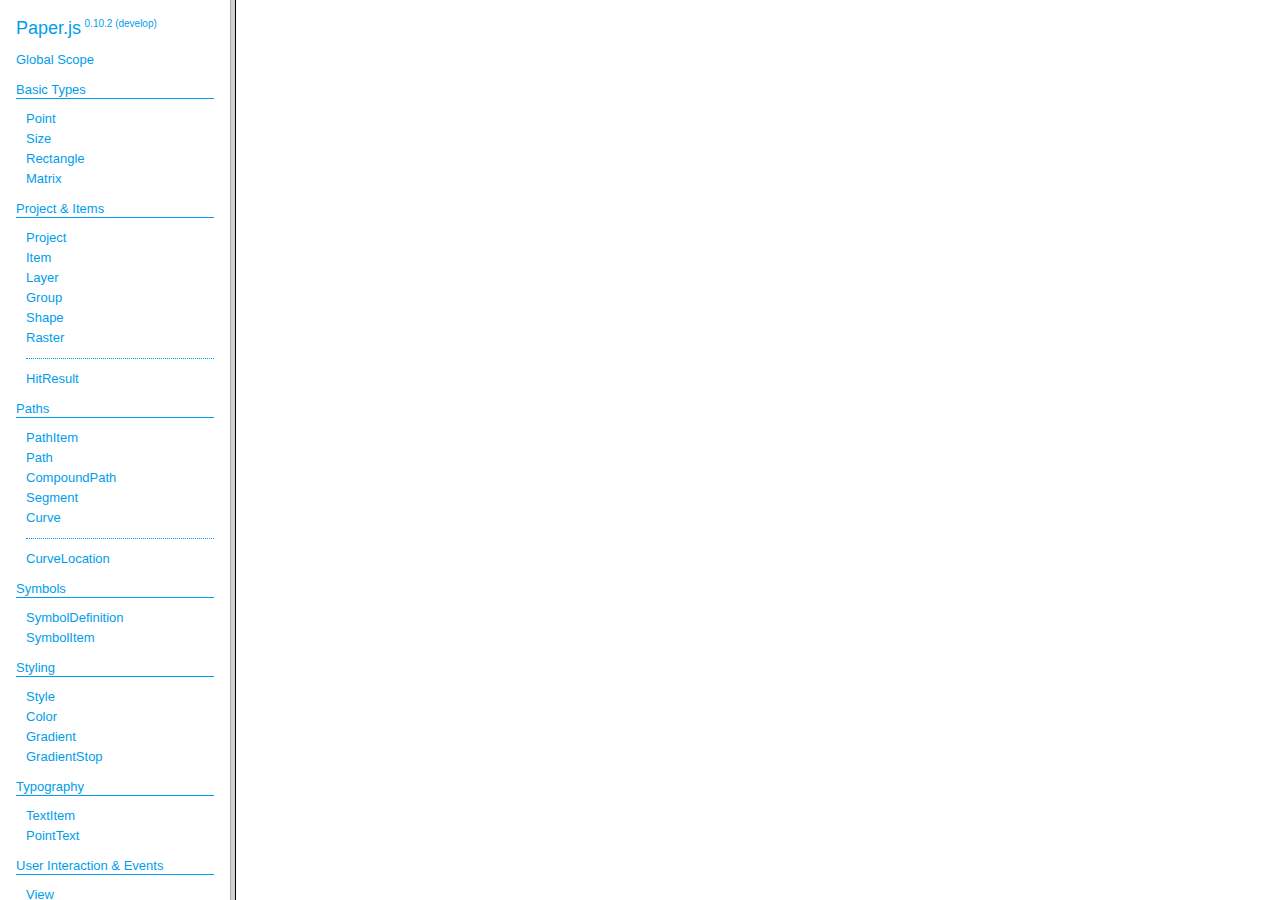
<file: js/paperjs-v0.10.2/docs/index.html>
<!DOCTYPE html>
<html>
<head>
<meta charset="UTF-8">
<title>Paper.js v0.10.2 (develop)</title>
</head>
<frameset cols="230,*">
<frame src="classes/index.html" name="packageListFrame" title="All Packages">
<frame src="about:blank" name="class-frame" title="Class and interface descriptions">
</frameset>
</html>
</file>
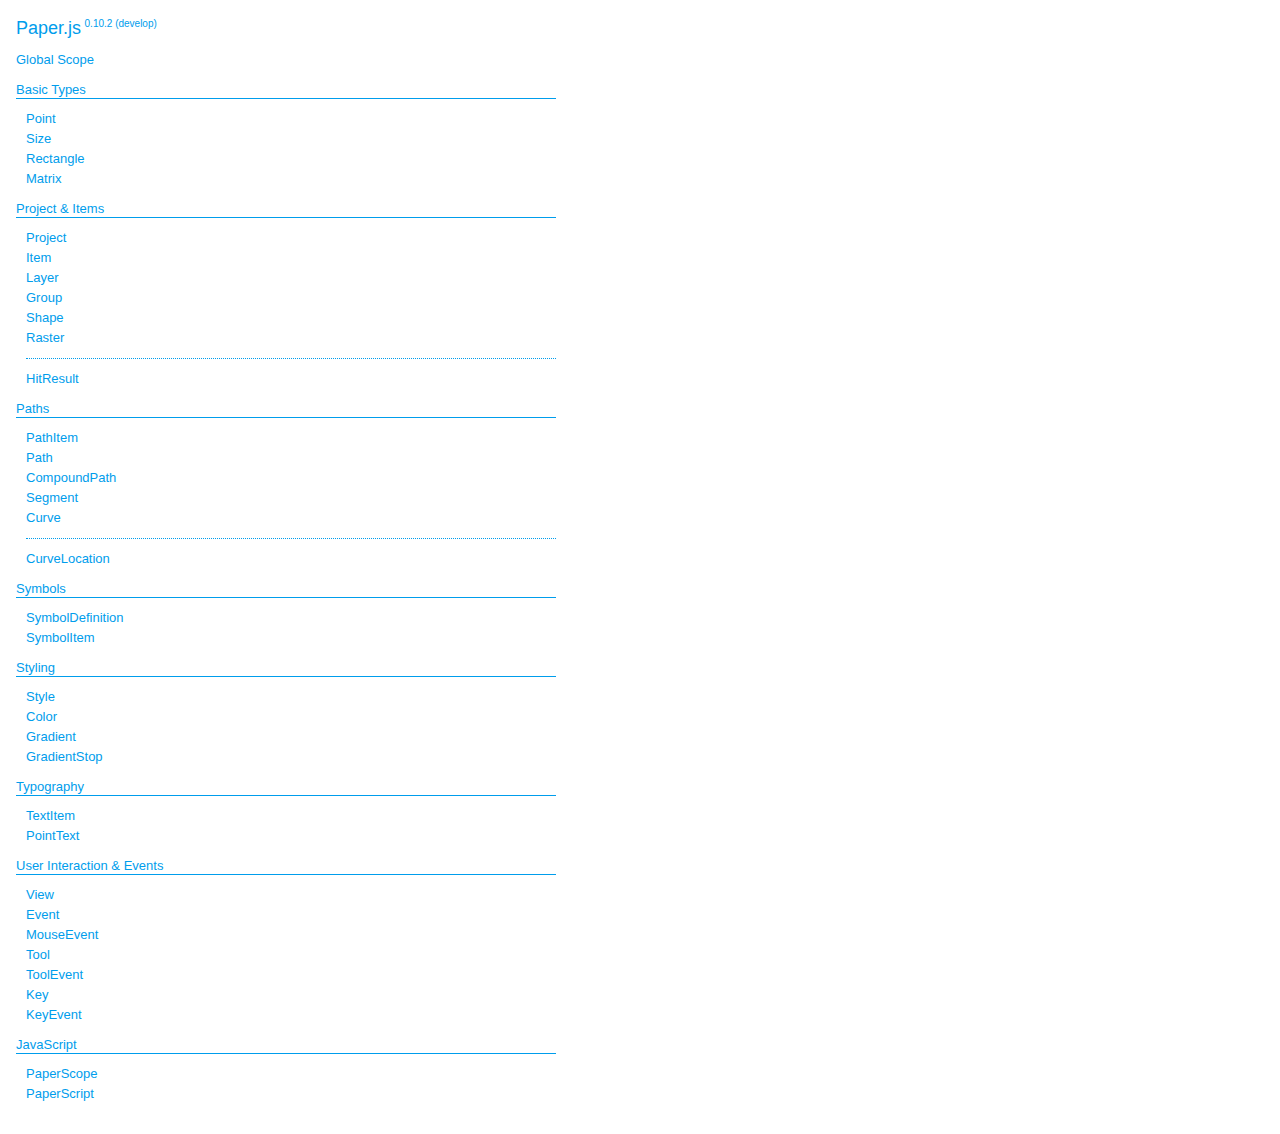
<file: js/paperjs-v0.10.2/docs/classes/index.html>
<!DOCTYPE html>
<html>
<head>
<meta charset="UTF-8">
<title>Paper.js v0.10.2 (develop)</title>
<base target="class-frame">
<link href="../assets/css/docs.css" rel="stylesheet" type="text/css">
</head>
<body class="reference">
<div class="reference-index">
<h1>Paper.js<span class="version">0.10.2 (develop)</span></h1>
<ul class="reference-classes"><li><a href="../classes/global.html">Global Scope</a></li>
<li>
<h2>Basic Types</h2>
<ul>
<li><a href="../classes/Point.html">Point</a></li>
<li><a href="../classes/Size.html">Size</a></li>
<li><a href="../classes/Rectangle.html">Rectangle</a></li>
<li><a href="../classes/Matrix.html">Matrix</a></li>
</ul>
<li>
<h2>Project & Items</h2>
<ul>
<li><a href="../classes/Project.html">Project</a></li>
<li><a href="../classes/Item.html">Item</a></li>
<li><a href="../classes/Layer.html">Layer</a></li>
<li><a href="../classes/Group.html">Group</a></li>
<li><a href="../classes/Shape.html">Shape</a></li>
<li><a href="../classes/Raster.html">Raster</a></li>
<li><hr /></li>
<li><a href="../classes/HitResult.html">HitResult</a></li>
</ul>
<li>
<h2>Paths</h2>
<ul>
<li><a href="../classes/PathItem.html">PathItem</a></li>
<li><a href="../classes/Path.html">Path</a></li>
<li><a href="../classes/CompoundPath.html">CompoundPath</a></li>
<li><a href="../classes/Segment.html">Segment</a></li>
<li><a href="../classes/Curve.html">Curve</a></li>
<li><hr /></li>
<li><a href="../classes/CurveLocation.html">CurveLocation</a></li>
</ul>
<li>
<h2>Symbols</h2>
<ul>
<li><a href="../classes/SymbolDefinition.html">SymbolDefinition</a></li>
<li><a href="../classes/SymbolItem.html">SymbolItem</a></li>
</ul>
<li>
<h2>Styling</h2>
<ul>
<li><a href="../classes/Style.html">Style</a></li>
<li><a href="../classes/Color.html">Color</a></li>
<li><a href="../classes/Gradient.html">Gradient</a></li>
<li><a href="../classes/GradientStop.html">GradientStop</a></li>
</ul>
<li>
<h2>Typography</h2>
<ul>
<li><a href="../classes/TextItem.html">TextItem</a></li>
<li><a href="../classes/PointText.html">PointText</a></li>
</ul>
<li>
<h2>User Interaction & Events</h2>
<ul>
<li><a href="../classes/View.html">View</a></li>
<li><a href="../classes/Event.html">Event</a></li>
<li><a href="../classes/MouseEvent.html">MouseEvent</a></li>
<li><a href="../classes/Tool.html">Tool</a></li>
<li><a href="../classes/ToolEvent.html">ToolEvent</a></li>
<li><a href="../classes/Key.html">Key</a></li>
<li><a href="../classes/KeyEvent.html">KeyEvent</a></li>
</ul>
<li>
<h2>JavaScript</h2>
<ul>
<li><a href="../classes/PaperScope.html">PaperScope</a></li>
<li><a href="../classes/PaperScript.html">PaperScript</a></li>
</ul>
</ul>
</body>
</html>
</file>
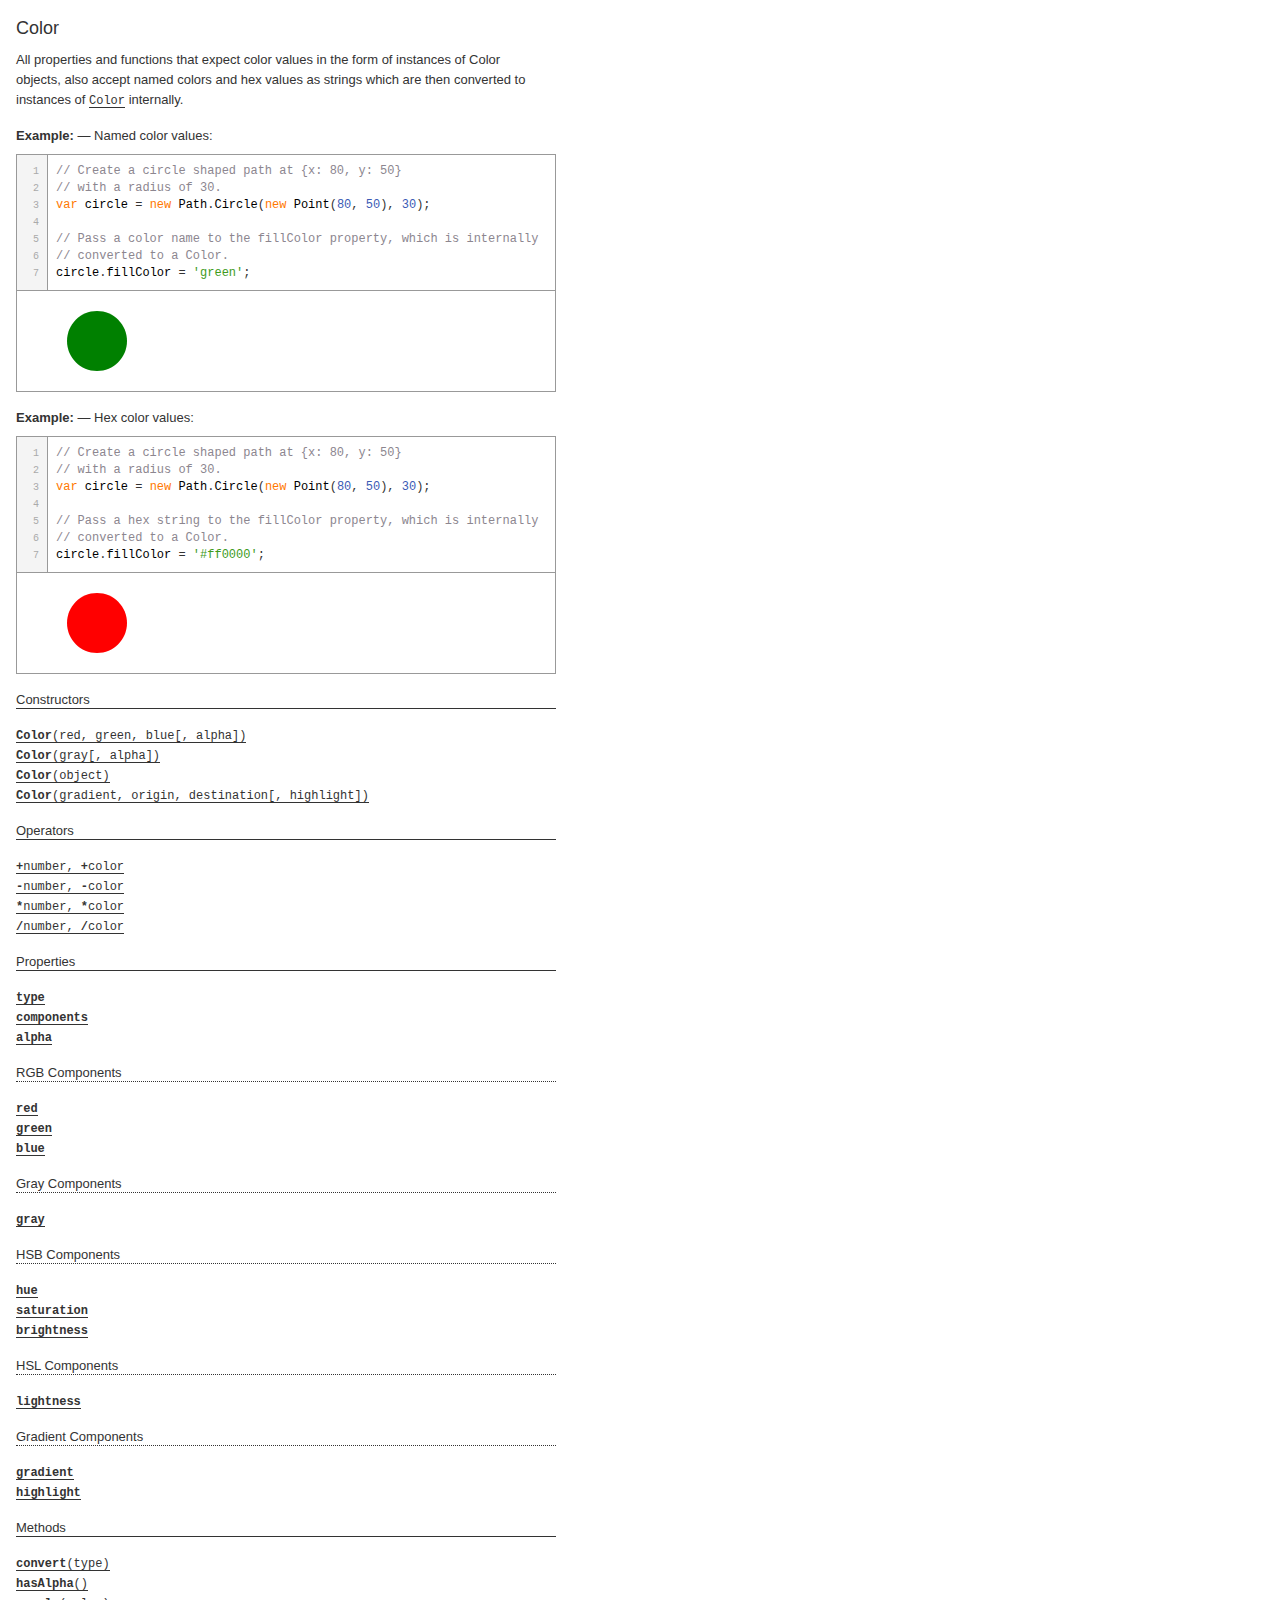
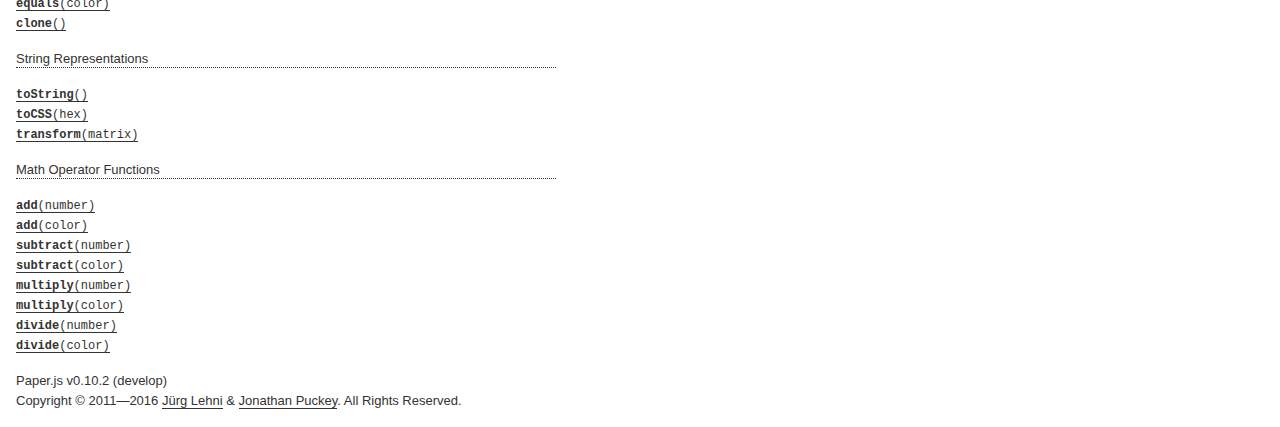
<file: js/paperjs-v0.10.2/docs/classes/Color.html>
<!DOCTYPE html>
<html>
<head>
<meta charset="UTF-8">
<title>Color</title>
<base target="class-frame">
<link href="../assets/css/docs.css" rel="stylesheet" type="text/css">
<script src="../assets/js/paper.js"></script>
<script src="../assets/js/jquery.js"></script>
<script src="../assets/js/codemirror.js"></script>
<script src="../assets/js/docs.js"></script>
</head>
<body>
<article class="reference"> 
<div class="reference-class">
<h1>Color</h1>

<p>All properties and functions that expect color values in the form of instances of Color objects, also accept named colors and hex values as strings which are then converted to instances of <a href="../classes/Color.html"><tt>Color</tt></a> internally.</p>
<h4>Example:<span class="description">Named color values:</span></h4>

<div class="paperscript split">

<div class="buttons">
<div class="button run">Run</div>
</div>

<script type="text/paperscript" canvas="canvas-0">
// Create a circle shaped path at {x: 80, y: 50}
// with a radius of 30.
var circle = new Path.Circle(new Point(80, 50), 30);

// Pass a color name to the fillColor property, which is internally
// converted to a Color.
circle.fillColor = 'green';
</script>
<div class="canvas"><canvas width="516" height="100" id="canvas-0"></canvas></div>
</div>


<h4>Example:<span class="description">Hex color values:</span></h4>

<div class="paperscript split">

<div class="buttons">
<div class="button run">Run</div>
</div>

<script type="text/paperscript" canvas="canvas-1">
// Create a circle shaped path at {x: 80, y: 50}
// with a radius of 30.
var circle = new Path.Circle(new Point(80, 50), 30);

// Pass a hex string to the fillColor property, which is internally
// converted to a Color.
circle.fillColor = '#ff0000';
</script>
<div class="canvas"><canvas width="516" height="100" id="canvas-1"></canvas></div>
</div>


</div>

<!-- =============================== constructors ========================== -->
<div class="reference-members">
	<h2>Constructors</h2>
	
		
<div id="color-red-green-blue" class="member">
<div class="member-link">
<a name="color-red-green-blue" href="#color-red-green-blue"><tt><b>Color</b>(red, green, blue[, alpha])</tt></a>
</div>
<div class="member-description hidden">
<div class="member-text">
    <p>Creates a RGB Color object.</p>
    
    
<ul class="member-list">
	<h4>Parameters:</h4>
	
	<li>
<tt>red:</tt> 
<tt>Number</tt>
&mdash;&nbsp;the amount of red in the color as a value between  <code>0</code> and <code>1</code>

</li>
	
	<li>
<tt>green:</tt> 
<tt>Number</tt>
&mdash;&nbsp;the amount of green in the color as a value  between <code>0</code> and <code>1</code>

</li>
	
	<li>
<tt>blue:</tt> 
<tt>Number</tt>
&mdash;&nbsp;the amount of blue in the color as a value  between <code>0</code> and <code>1</code>

</li>
	
	<li>
<tt>alpha:</tt> 
<tt>Number</tt>
&mdash;&nbsp;the alpha of the color as a value between <code>0</code>  and <code>1</code>
&mdash;&nbsp;optional
</li>
	
</ul>

    
	<ul class="member-list">
		<h4>Returns:</h4>
		
			<li>
<tt><a href="../classes/Color.html"><tt>Color</tt></a></tt>
</li>
		
	</ul>

    
    <h4>Example:<span class="description">Creating a RGB Color:</span></h4>

<div class="paperscript split">

<div class="buttons">
<div class="button run">Run</div>
</div>

<script type="text/paperscript" canvas="canvas-2">
// Create a circle shaped path at {x: 80, y: 50}
// with a radius of 30:
var circle = new Path.Circle(new Point(80, 50), 30);

// 100% red, 0% blue, 50% blue:
circle.fillColor = new Color(1, 0, 0.5);
</script>
<div class="canvas"><canvas width="516" height="100" id="canvas-2"></canvas></div>
</div>


</div>
</div>
</div>
	
		
<div id="color-gray" class="member">
<div class="member-link">
<a name="color-gray" href="#color-gray"><tt><b>Color</b>(gray[, alpha])</tt></a>
</div>
<div class="member-description hidden">
<div class="member-text">
    <p>Creates a gray Color object.</p>
    
    
<ul class="member-list">
	<h4>Parameters:</h4>
	
	<li>
<tt>gray:</tt> 
<tt>Number</tt>
&mdash;&nbsp;the amount of gray in the color as a value  between <code>0</code> and <code>1</code>

</li>
	
	<li>
<tt>alpha:</tt> 
<tt>Number</tt>
&mdash;&nbsp;the alpha of the color as a value between <code>0</code>  and <code>1</code>
&mdash;&nbsp;optional
</li>
	
</ul>

    
	<ul class="member-list">
		<h4>Returns:</h4>
		
			<li>
<tt><a href="../classes/Color.html"><tt>Color</tt></a></tt>
</li>
		
	</ul>

    
    <h4>Example:<span class="description">Creating a gray Color:</span></h4>

<div class="paperscript split">

<div class="buttons">
<div class="button run">Run</div>
</div>

<script type="text/paperscript" canvas="canvas-3">
// Create a circle shaped path at {x: 80, y: 50}
// with a radius of 30:
var circle = new Path.Circle(new Point(80, 50), 30);

// Create a GrayColor with 50% gray:
circle.fillColor = new Color(0.5);
</script>
<div class="canvas"><canvas width="516" height="100" id="canvas-3"></canvas></div>
</div>


</div>
</div>
</div>
	
		
<div id="color-object" class="member">
<div class="member-link">
<a name="color-object" href="#color-object"><tt><b>Color</b>(object)</tt></a>
</div>
<div class="member-description hidden">
<div class="member-text">
    <p>Creates a HSB, HSL or gradient Color object from the properties of the provided object:</p>
    <ul class="member-list">
<h4>Options:</h4>
<li><tt>hsb.hue: <tt>Number</tt></tt> &mdash; the hue of the color as a value in degrees  between <code>0</code> and <code>360</code></li>
<li><tt>hsb.saturation: <tt>Number</tt></tt> &mdash; the saturation of the color as a  value between <code>0</code> and <code>1</code></li>
<li><tt>hsb.brightness: <tt>Number</tt></tt> &mdash; the brightness of the color as a  value between <code>0</code> and <code>1</code></li>
<li><tt>hsb.alpha: <tt>Number</tt></tt> &mdash; the alpha of the color as a value between  <code>0</code> and <code>1</code></li>
<li><tt>hsl.hue: <tt>Number</tt></tt> &mdash; the hue of the color as a value in degrees  between <code>0</code> and <code>360</code></li>
<li><tt>hsl.saturation: <tt>Number</tt></tt> &mdash; the saturation of the color as a  value between <code>0</code> and <code>1</code></li>
<li><tt>hsl.lightness: <tt>Number</tt></tt> &mdash; the lightness of the color as a value  between <code>0</code> and <code>1</code><br></li>
<li><tt>hsl.alpha: <tt>Number</tt></tt> &mdash; the alpha of the color as a value between  <code>0</code> and <code>1</code></li>
<li><tt>gradient.gradient: <a href="../classes/Gradient.html"><tt>Gradient</tt></a></tt> &mdash; the gradient object that  describes the color stops and type of gradient to be used</li>
<li><tt>gradient.origin: <a href="../classes/Point.html"><tt>Point</tt></a></tt> &mdash; the origin point of the gradient</li>
<li><tt>gradient.destination: <a href="../classes/Point.html"><tt>Point</tt></a></tt> &mdash; the destination point of the  gradient</li>
<li><tt>gradient.stops: undefined</tt> &mdash; {GradientStop[]} the gradient stops describing  the gradient, as an alternative to providing a gradient object</li>
<li><tt>gradient.radial: <tt>Boolean</tt></tt> &mdash; controls whether the gradient is  radial, as an alternative to providing a gradient object</li>
</ul>
    
<ul class="member-list">
	<h4>Parameters:</h4>
	
	<li>
<tt>object:</tt> 
<tt>Object</tt>
&mdash;&nbsp;an object describing the components and properties of the color

</li>
	
</ul>

    
	<ul class="member-list">
		<h4>Returns:</h4>
		
			<li>
<tt><a href="../classes/Color.html"><tt>Color</tt></a></tt>
</li>
		
	</ul>

    
    <h4>Example:<span class="description">Creating a HSB Color:</span></h4>

<div class="paperscript split">

<div class="buttons">
<div class="button run">Run</div>
</div>

<script type="text/paperscript" canvas="canvas-4">
// Create a circle shaped path at {x: 80, y: 50}
// with a radius of 30:
var circle = new Path.Circle(new Point(80, 50), 30);

// Create an HSB Color with a hue of 90 degrees, a saturation
// 100% and a brightness of 100%:
circle.fillColor = { hue: 90, saturation: 1, brightness: 1 };
</script>
<div class="canvas"><canvas width="516" height="100" id="canvas-4"></canvas></div>
</div>


<h4>Example:<span class="description">Creating a HSL Color:</span></h4>

<div class="paperscript split">

<div class="buttons">
<div class="button run">Run</div>
</div>

<script type="text/paperscript" canvas="canvas-5">
// Create a circle shaped path at {x: 80, y: 50}
// with a radius of 30:
var circle = new Path.Circle(new Point(80, 50), 30);

// Create an HSL Color with a hue of 90 degrees, a saturation
// 100% and a lightness of 50%:
circle.fillColor = { hue: 90, saturation: 1, lightness: 0.5 };
</script>
<div class="canvas"><canvas width="516" height="100" id="canvas-5"></canvas></div>
</div>


<h4>Example:<span class="description">Creating a gradient color from an object literal:</span></h4>

<div class="paperscript split">

<div class="buttons">
<div class="button run">Run</div>
</div>

<script type="text/paperscript" canvas="canvas-6">
// Define two points which we will be using to construct
// the path and to position the gradient color:
var topLeft = view.center - [80, 80];
var bottomRight = view.center + [80, 80];

var path = new Path.Rectangle({
 topLeft: topLeft,
 bottomRight: bottomRight,
 // Fill the path with a gradient of three color stops
 // that runs between the two points we defined earlier:
 fillColor: {
     stops: ['yellow', 'red', 'blue'],
     origin: topLeft,
     destination: bottomRight
 }
});
</script>
<div class="canvas"><canvas width="516" height="200" id="canvas-6"></canvas></div>
</div>


</div>
</div>
</div>
	
		
<div id="color-gradient-origin-destination" class="member">
<div class="member-link">
<a name="color-gradient-origin-destination" href="#color-gradient-origin-destination"><tt><b>Color</b>(gradient, origin, destination[, highlight])</tt></a>
</div>
<div class="member-description hidden">
<div class="member-text">
    <p>Creates a gradient Color object.</p>
    
    
<ul class="member-list">
	<h4>Parameters:</h4>
	
	<li>
<tt>gradient:</tt> 
<a href="../classes/Gradient.html"><tt>Gradient</tt></a>


</li>
	
	<li>
<tt>origin:</tt> 
<a href="../classes/Point.html"><tt>Point</tt></a>


</li>
	
	<li>
<tt>destination:</tt> 
<a href="../classes/Point.html"><tt>Point</tt></a>


</li>
	
	<li>
<tt>highlight:</tt> 
<a href="../classes/Point.html"><tt>Point</tt></a>

&mdash;&nbsp;optional
</li>
	
</ul>

    
	<ul class="member-list">
		<h4>Returns:</h4>
		
			<li>
<tt><a href="../classes/Color.html"><tt>Color</tt></a></tt>
</li>
		
	</ul>

    
    <h4>Example:<span class="description">Applying a linear gradient color containing evenly distributed color stops:</span></h4>

<div class="paperscript split">

<div class="buttons">
<div class="button run">Run</div>
</div>

<script type="text/paperscript" canvas="canvas-7">
// Define two points which we will be using to construct
// the path and to position the gradient color:
var topLeft = view.center - [80, 80];
var bottomRight = view.center + [80, 80];

// Create a rectangle shaped path between
// the topLeft and bottomRight points:
var path = new Path.Rectangle(topLeft, bottomRight);

// Create the gradient, passing it an array of colors to be converted
// to evenly distributed color stops:
var gradient = new Gradient(['yellow', 'red', 'blue']);

// Have the gradient color run between the topLeft and
// bottomRight points we defined earlier:
var gradientColor = new Color(gradient, topLeft, bottomRight);

// Set the fill color of the path to the gradient color:
path.fillColor = gradientColor;
</script>
<div class="canvas"><canvas width="516" height="200" id="canvas-7"></canvas></div>
</div>


<h4>Example:<span class="description">Applying a radial gradient color containing unevenly distributed color stops:</span></h4>

<div class="paperscript split">

<div class="buttons">
<div class="button run">Run</div>
</div>

<script type="text/paperscript" canvas="canvas-8">
// Create a circle shaped path at the center of the view
// with a radius of 80:
var path = new Path.Circle({
    center: view.center,
    radius: 80
});

// The stops array: yellow mixes with red between 0 and 15%,
// 15% to 30% is pure red, red mixes with black between 30% to 100%:
var stops = [
    ['yellow', 0],
    ['red', 0.15],
    ['red', 0.3],
    ['black', 0.9]
];

// Create a radial gradient using the color stops array:
var gradient = new Gradient(stops, true);

// We will use the center point of the circle shaped path as
// the origin point for our gradient color
var from = path.position;

// The destination point of the gradient color will be the
// center point of the path + 80pt in horizontal direction:
var to = path.position + [80, 0];

// Create the gradient color:
var gradientColor = new Color(gradient, from, to);

// Set the fill color of the path to the gradient color:
path.fillColor = gradientColor;
</script>
<div class="canvas"><canvas width="516" height="200" id="canvas-8"></canvas></div>
</div>


</div>
</div>
</div>
	
</div>



<!-- ================================ operators ============================ -->
	<div class="reference-members">
		<h2>Operators</h2>
		
			<div id="add" class="member">
<div class="member-link">
<a name="add" href="#add"><tt><tt><b>+</b>number</tt>, <tt><b>+</b>color</tt></tt></a>
</div>
<div class="member-description hidden">


	<div class="member-text">
		<p>Returns the addition of the supplied value to both coordinates of the color as a new color. The object itself is not modified!</p>
		
<ul class="member-list">
	<h4>Parameters:</h4>
	
	<li>
<tt>number:</tt> 
<tt>Number</tt>
&mdash;&nbsp;the number to add

</li>
	
</ul>

		
	<ul class="member-list">
		<h4>Returns:</h4>
		
			<li>
<tt><a href="../classes/Color.html"><tt>Color</tt></a></tt>&nbsp;&mdash;&nbsp;the addition of the color and the value as a new color
</li>
		
	</ul>

		
		<h4>Example:</h4>


<pre><code>var color = new Color(0.5, 1, 1);
var result = color + 1;
console.log(result); // { red: 1, blue: 1, green: 1 }</code></pre>

	</div>



	<div class="member-text">
		<p>Returns the addition of the supplied color to the color as a new color. The object itself is not modified!</p>
		
<ul class="member-list">
	<h4>Parameters:</h4>
	
	<li>
<tt>color:</tt> 
<a href="../classes/Color.html"><tt>Color</tt></a>
&mdash;&nbsp;the color to add

</li>
	
</ul>

		
	<ul class="member-list">
		<h4>Returns:</h4>
		
			<li>
<tt><a href="../classes/Color.html"><tt>Color</tt></a></tt>&nbsp;&mdash;&nbsp;the addition of the two colors as a new color
</li>
		
	</ul>

		
		<h4>Example:</h4>


<pre><code>var color1 = new Color(0, 1, 1);
var color2 = new Color(1, 0, 0);
var result = color1 + color2;
console.log(result); // { red: 1, blue: 1, green: 1 }</code></pre>

	</div>


</div>
</div>

		
			<div id="subtract" class="member">
<div class="member-link">
<a name="subtract" href="#subtract"><tt><tt><b>-</b>number</tt>, <tt><b>-</b>color</tt></tt></a>
</div>
<div class="member-description hidden">


	<div class="member-text">
		<p>Returns the subtraction of the supplied value to both coordinates of the color as a new color. The object itself is not modified!</p>
		
<ul class="member-list">
	<h4>Parameters:</h4>
	
	<li>
<tt>number:</tt> 
<tt>Number</tt>
&mdash;&nbsp;the number to subtract

</li>
	
</ul>

		
	<ul class="member-list">
		<h4>Returns:</h4>
		
			<li>
<tt><a href="../classes/Color.html"><tt>Color</tt></a></tt>&nbsp;&mdash;&nbsp;the subtraction of the color and the value as a new color
</li>
		
	</ul>

		
		<h4>Example:</h4>


<pre><code>var color = new Color(0.5, 1, 1);
var result = color - 1;
console.log(result); // { red: 0, blue: 0, green: 0 }</code></pre>

	</div>



	<div class="member-text">
		<p>Returns the subtraction of the supplied color to the color as a new color. The object itself is not modified!</p>
		
<ul class="member-list">
	<h4>Parameters:</h4>
	
	<li>
<tt>color:</tt> 
<a href="../classes/Color.html"><tt>Color</tt></a>
&mdash;&nbsp;the color to subtract

</li>
	
</ul>

		
	<ul class="member-list">
		<h4>Returns:</h4>
		
			<li>
<tt><a href="../classes/Color.html"><tt>Color</tt></a></tt>&nbsp;&mdash;&nbsp;the subtraction of the two colors as a new color
</li>
		
	</ul>

		
		<h4>Example:</h4>


<pre><code>var color1 = new Color(0, 1, 1);
var color2 = new Color(1, 0, 0);
var result = color1 - color2;
console.log(result); // { red: 0, blue: 1, green: 1 }</code></pre>

	</div>


</div>
</div>

		
			<div id="multiply" class="member">
<div class="member-link">
<a name="multiply" href="#multiply"><tt><tt><b>*</b>number</tt>, <tt><b>*</b>color</tt></tt></a>
</div>
<div class="member-description hidden">


	<div class="member-text">
		<p>Returns the multiplication of the supplied value to both coordinates of the color as a new color. The object itself is not modified!</p>
		
<ul class="member-list">
	<h4>Parameters:</h4>
	
	<li>
<tt>number:</tt> 
<tt>Number</tt>
&mdash;&nbsp;the number to multiply

</li>
	
</ul>

		
	<ul class="member-list">
		<h4>Returns:</h4>
		
			<li>
<tt><a href="../classes/Color.html"><tt>Color</tt></a></tt>&nbsp;&mdash;&nbsp;the multiplication of the color and the value as a new color
</li>
		
	</ul>

		
		<h4>Example:</h4>


<pre><code>var color = new Color(0.5, 1, 1);
var result = color * 0.5;
console.log(result); // { red: 0.25, blue: 0.5, green: 0.5 }</code></pre>

	</div>



	<div class="member-text">
		<p>Returns the multiplication of the supplied color to the color as a new color. The object itself is not modified!</p>
		
<ul class="member-list">
	<h4>Parameters:</h4>
	
	<li>
<tt>color:</tt> 
<a href="../classes/Color.html"><tt>Color</tt></a>
&mdash;&nbsp;the color to multiply

</li>
	
</ul>

		
	<ul class="member-list">
		<h4>Returns:</h4>
		
			<li>
<tt><a href="../classes/Color.html"><tt>Color</tt></a></tt>&nbsp;&mdash;&nbsp;the multiplication of the two colors as a new color
</li>
		
	</ul>

		
		<h4>Example:</h4>


<pre><code>var color1 = new Color(0, 1, 1);
var color2 = new Color(0.5, 0, 0.5);
var result = color1 * color2;
console.log(result); // { red: 0, blue: 0, green: 0.5 }</code></pre>

	</div>


</div>
</div>

		
			<div id="divide" class="member">
<div class="member-link">
<a name="divide" href="#divide"><tt><tt><b>/</b>number</tt>, <tt><b>/</b>color</tt></tt></a>
</div>
<div class="member-description hidden">


	<div class="member-text">
		<p>Returns the division of the supplied value to both coordinates of the color as a new color. The object itself is not modified!</p>
		
<ul class="member-list">
	<h4>Parameters:</h4>
	
	<li>
<tt>number:</tt> 
<tt>Number</tt>
&mdash;&nbsp;the number to divide

</li>
	
</ul>

		
	<ul class="member-list">
		<h4>Returns:</h4>
		
			<li>
<tt><a href="../classes/Color.html"><tt>Color</tt></a></tt>&nbsp;&mdash;&nbsp;the division of the color and the value as a new color
</li>
		
	</ul>

		
		<h4>Example:</h4>


<pre><code>var color = new Color(0.5, 1, 1);
var result = color / 2;
console.log(result); // { red: 0.25, blue: 0.5, green: 0.5 }</code></pre>

	</div>



	<div class="member-text">
		<p>Returns the division of the supplied color to the color as a new color. The object itself is not modified!</p>
		
<ul class="member-list">
	<h4>Parameters:</h4>
	
	<li>
<tt>color:</tt> 
<a href="../classes/Color.html"><tt>Color</tt></a>
&mdash;&nbsp;the color to divide

</li>
	
</ul>

		
	<ul class="member-list">
		<h4>Returns:</h4>
		
			<li>
<tt><a href="../classes/Color.html"><tt>Color</tt></a></tt>&nbsp;&mdash;&nbsp;the division of the two colors as a new color
</li>
		
	</ul>

		
		<h4>Example:</h4>


<pre><code>var color1 = new Color(0, 1, 1);
var color2 = new Color(0.5, 0, 0.5);
var result = color1 / color2;
console.log(result); // { red: 0, blue: 0, green: 1 }</code></pre>

	</div>


</div>
</div>

		
	</div>



<!-- ================================ properties =========================== -->
	<div class="reference-members">
		<h2>Properties</h2>
		
			
<div id="type" class="member">
<div class="member-link">
<a name="type" href="#type"><tt><b>type</b></tt></a>
</div>
<div class="member-description hidden">

<div class="member-text">
	<p>The type of the color as a string.</p>
	
	
	
	<ul class="member-list">
		<h4>Type:</h4>
		<li>
			<tt>String</tt>
		</li>
	</ul>
    
	
	<h4>Example:</h4>


<pre><code>var color = new Color(1, 0, 0);
console.log(color.type); // 'rgb'</code></pre>

</div>

</div>
</div>
		
			
<div id="components" class="member">
<div class="member-link">
<a name="components" href="#components"><tt><b>components</b></tt></a>
</div>
<div class="member-description hidden">

<div class="member-text">
	<p>The color components that define the color, including the alpha value if defined.</p>
	
		<p>Read only.</p>
	
	
	
	<ul class="member-list">
		<h4>Type:</h4>
		<li>
			<tt>Number</tt>
		</li>
	</ul>
    
	
	
</div>

</div>
</div>
		
			
<div id="alpha" class="member">
<div class="member-link">
<a name="alpha" href="#alpha"><tt><b>alpha</b></tt></a>
</div>
<div class="member-description hidden">

<div class="member-text">
	<p>The color&rsquo;s alpha value as a number between <code>0</code> and <code>1</code>. All colors of the different subclasses support alpha values.</p>
	
	
	
	<ul class="member-list">
		<h4>Type:</h4>
		<li>
			<tt>Number</tt>
		</li>
	</ul>
    
	
	<h4>Example:<span class="description">A filled path with a half transparent stroke:</span></h4>

<div class="paperscript split">

<div class="buttons">
<div class="button run">Run</div>
</div>

<script type="text/paperscript" canvas="canvas-9">
var circle = new Path.Circle(new Point(80, 50), 30);

// Fill the circle with red and give it a 20pt green stroke:
circle.style = {
 fillColor: 'red',
 strokeColor: 'green',
 strokeWidth: 20
};

// Make the stroke half transparent:
circle.strokeColor.alpha = 0.5;
</script>
<div class="canvas"><canvas width="516" height="100" id="canvas-9"></canvas></div>
</div>


</div>

</div>
</div>
		
			
	<h3>RGB Components</h3>

<div id="red" class="member">
<div class="member-link">
<a name="red" href="#red"><tt><b>red</b></tt></a>
</div>
<div class="member-description hidden">

<div class="member-text">
	<p>The amount of red in the color as a value between <code>0</code> and <code>1</code>.</p>
	
	
	
	<ul class="member-list">
		<h4>Type:</h4>
		<li>
			<tt>Number</tt>
		</li>
	</ul>
    
	
	<h4>Example:<span class="description">Changing the amount of red in a color:</span></h4>

<div class="paperscript split">

<div class="buttons">
<div class="button run">Run</div>
</div>

<script type="text/paperscript" canvas="canvas-10">
var circle = new Path.Circle(new Point(80, 50), 30);
circle.fillColor = 'blue';

// Blue + red = purple:
circle.fillColor.red = 1;
</script>
<div class="canvas"><canvas width="516" height="100" id="canvas-10"></canvas></div>
</div>


</div>

</div>
</div>
		
			
<div id="green" class="member">
<div class="member-link">
<a name="green" href="#green"><tt><b>green</b></tt></a>
</div>
<div class="member-description hidden">

<div class="member-text">
	<p>The amount of green in the color as a value between <code>0</code> and <code>1</code>.</p>
	
	
	
	<ul class="member-list">
		<h4>Type:</h4>
		<li>
			<tt>Number</tt>
		</li>
	</ul>
    
	
	<h4>Example:<span class="description">Changing the amount of green in a color:</span></h4>

<div class="paperscript split">

<div class="buttons">
<div class="button run">Run</div>
</div>

<script type="text/paperscript" canvas="canvas-11">
var circle = new Path.Circle(new Point(80, 50), 30);

// First we set the fill color to red:
circle.fillColor = 'red';

// Red + green = yellow:
circle.fillColor.green = 1;
</script>
<div class="canvas"><canvas width="516" height="100" id="canvas-11"></canvas></div>
</div>


</div>

</div>
</div>
		
			
<div id="blue" class="member">
<div class="member-link">
<a name="blue" href="#blue"><tt><b>blue</b></tt></a>
</div>
<div class="member-description hidden">

<div class="member-text">
	<p>The amount of blue in the color as a value between <code>0</code> and <code>1</code>.</p>
	
	
	
	<ul class="member-list">
		<h4>Type:</h4>
		<li>
			<tt>Number</tt>
		</li>
	</ul>
    
	
	<h4>Example:<span class="description">Changing the amount of blue in a color:</span></h4>

<div class="paperscript split">

<div class="buttons">
<div class="button run">Run</div>
</div>

<script type="text/paperscript" canvas="canvas-12">
var circle = new Path.Circle(new Point(80, 50), 30);

// First we set the fill color to red:
circle.fillColor = 'red';

// Red + blue = purple:
circle.fillColor.blue = 1;
</script>
<div class="canvas"><canvas width="516" height="100" id="canvas-12"></canvas></div>
</div>


</div>

</div>
</div>
		
			
	<h3>Gray Components</h3>

<div id="gray" class="member">
<div class="member-link">
<a name="gray" href="#gray"><tt><b>gray</b></tt></a>
</div>
<div class="member-description hidden">

<div class="member-text">
	<p>The amount of gray in the color as a value between <code>0</code> and <code>1</code>.</p>
	
	
	
	<ul class="member-list">
		<h4>Type:</h4>
		<li>
			<tt>Number</tt>
		</li>
	</ul>
    
	
	
</div>

</div>
</div>
		
			
	<h3>HSB Components</h3>

<div id="hue" class="member">
<div class="member-link">
<a name="hue" href="#hue"><tt><b>hue</b></tt></a>
</div>
<div class="member-description hidden">

<div class="member-text">
	<p>The hue of the color as a value in degrees between <code>0</code> and <code>360</code>.</p>
	
	
	
	<ul class="member-list">
		<h4>Type:</h4>
		<li>
			<tt>Number</tt>
		</li>
	</ul>
    
	
	<h4>Example:<span class="description">Changing the hue of a color:</span></h4>

<div class="paperscript split">

<div class="buttons">
<div class="button run">Run</div>
</div>

<script type="text/paperscript" canvas="canvas-13">
var circle = new Path.Circle(new Point(80, 50), 30);
circle.fillColor = 'red';
circle.fillColor.hue += 30;
</script>
<div class="canvas"><canvas width="516" height="100" id="canvas-13"></canvas></div>
</div>


<h4>Example:<span class="description">Hue cycling:</span></h4>

<div class="paperscript split">

<div class="buttons">
<div class="button run">Run</div>
</div>

<script type="text/paperscript" canvas="canvas-14">
// Create a rectangle shaped path, using the dimensions
// of the view:
var path = new Path.Rectangle(view.bounds);
path.fillColor = 'red';

function onFrame(event) {
 path.fillColor.hue += 0.5;
}
</script>
<div class="canvas"><canvas width="516" height="100" id="canvas-14"></canvas></div>
</div>


</div>

</div>
</div>
		
			
<div id="saturation" class="member">
<div class="member-link">
<a name="saturation" href="#saturation"><tt><b>saturation</b></tt></a>
</div>
<div class="member-description hidden">

<div class="member-text">
	<p>The saturation of the color as a value between <code>0</code> and <code>1</code>.</p>
	
	
	
	<ul class="member-list">
		<h4>Type:</h4>
		<li>
			<tt>Number</tt>
		</li>
	</ul>
    
	
	
</div>

</div>
</div>
		
			
<div id="brightness" class="member">
<div class="member-link">
<a name="brightness" href="#brightness"><tt><b>brightness</b></tt></a>
</div>
<div class="member-description hidden">

<div class="member-text">
	<p>The brightness of the color as a value between <code>0</code> and <code>1</code>.</p>
	
	
	
	<ul class="member-list">
		<h4>Type:</h4>
		<li>
			<tt>Number</tt>
		</li>
	</ul>
    
	
	
</div>

</div>
</div>
		
			
	<h3>HSL Components</h3>

<div id="lightness" class="member">
<div class="member-link">
<a name="lightness" href="#lightness"><tt><b>lightness</b></tt></a>
</div>
<div class="member-description hidden">

<div class="member-text">
	<p>The lightness of the color as a value between <code>0</code> and <code>1</code>.</p>
<p>Note that all other components are shared with HSB.</p>
	
	
	
	<ul class="member-list">
		<h4>Type:</h4>
		<li>
			<tt>Number</tt>
		</li>
	</ul>
    
	
	
</div>

</div>
</div>
		
			
	<h3>Gradient Components</h3>

<div id="gradient" class="member">
<div class="member-link">
<a name="gradient" href="#gradient"><tt><b>gradient</b></tt></a>
</div>
<div class="member-description hidden">

<div class="member-text">
	<p>The gradient object describing the type of gradient and the stops.</p>
	
	
	
	<ul class="member-list">
		<h4>Type:</h4>
		<li>
			<a href="../classes/Gradient.html"><tt>Gradient</tt></a>
		</li>
	</ul>
    
	
	
</div>

</div>
</div>
		
			
<div id="highlight" class="member">
<div class="member-link">
<a name="highlight" href="#highlight"><tt><b>highlight</b></tt></a>
</div>
<div class="member-description hidden">

<div class="member-text">
	<p>The highlight point of the gradient.</p>
	
	
	
	<ul class="member-list">
		<h4>Type:</h4>
		<li>
			<a href="../classes/Point.html"><tt>Point</tt></a>
		</li>
	</ul>
    
	
	<h4>Example:<span class="description">Create a circle shaped path at the center of the view, using 40% of the height of the view as its radius and fill it with a radial gradient color:</span></h4>

<div class="paperscript split">

<div class="buttons">
<div class="button run">Run</div>
</div>

<script type="text/paperscript" canvas="canvas-15">
var path = new Path.Circle({
 center: view.center,
 radius: view.bounds.height * 0.4
});

path.fillColor = {
 gradient: {
     stops: ['yellow', 'red', 'black'],
     radial: true
 },
 origin: path.position,
 destination: path.bounds.rightCenter
};

function onMouseMove(event) {
 // Set the origin highlight of the path's gradient color
 // to the position of the mouse:
 path.fillColor.highlight = event.point;
}
</script>
<div class="canvas"><canvas width="516" height="300" id="canvas-15"></canvas></div>
</div>


</div>

</div>
</div>
		
	</div>





<!-- ============================== methods ================================ -->
	<div class="reference-members">
		<h2>Methods</h2>
		
	
<div id="convert-type" class="member">
<div class="member-link">
<a name="convert-type" href="#convert-type"><tt><b>convert</b>(type)</tt></a>
</div>
<div class="member-description hidden">
<div class="member-text">
	<p>Converts the color another type.</p>
    
	
<ul class="member-list">
	<h4>Parameters:</h4>
	
	<li>
<tt>type:</tt> 
<tt>String</tt>
&mdash;&nbsp;the color type to convert to. Possible values: <tt>&lsquo;rgb&rsquo;</tt>, <tt>&lsquo;gray&rsquo;</tt>, <tt>&lsquo;hsb&rsquo;</tt>, <tt>&lsquo;hsl&rsquo;</tt>

</li>
	
</ul>

	
	<ul class="member-list">
		<h4>Returns:</h4>
		
			<li>
<tt><a href="../classes/Color.html"><tt>Color</tt></a></tt>&nbsp;&mdash;&nbsp;the converted color as a new instance
</li>
		
	</ul>

	
	
</div>
</div>
</div>

	
<div id="hasalpha" class="member">
<div class="member-link">
<a name="hasalpha" href="#hasalpha"><tt><b>hasAlpha</b>()</tt></a>
</div>
<div class="member-description hidden">
<div class="member-text">
	<p>Checks if the color has an alpha value.</p>
    
	
	
	<ul class="member-list">
		<h4>Returns:</h4>
		
			<li>
<tt><tt>Boolean</tt></tt>&nbsp;&mdash;&nbsp;<tt>true</tt> if the color has an alpha value, <tt>false</tt> otherwise
</li>
		
	</ul>

	
	
</div>
</div>
</div>

	
<div id="equals-color" class="member">
<div class="member-link">
<a name="equals-color" href="#equals-color"><tt><b>equals</b>(color)</tt></a>
</div>
<div class="member-description hidden">
<div class="member-text">
	<p>Checks if the component color values of the color are the same as those of the supplied one.</p>
    
	
<ul class="member-list">
	<h4>Parameters:</h4>
	
	<li>
<tt>color:</tt> 
<a href="../classes/Color.html"><tt>Color</tt></a>
&mdash;&nbsp;the color to compare with

</li>
	
</ul>

	
	<ul class="member-list">
		<h4>Returns:</h4>
		
			<li>
<tt><tt>Boolean</tt></tt>&nbsp;&mdash;&nbsp;<tt>true</tt> if the colors are the same, <tt>false</tt> otherwise
</li>
		
	</ul>

	
	
</div>
</div>
</div>

	
<div id="clone" class="member">
<div class="member-link">
<a name="clone" href="#clone"><tt><b>clone</b>()</tt></a>
</div>
<div class="member-description hidden">
<div class="member-text">
	
    
	
	
	<ul class="member-list">
		<h4>Returns:</h4>
		
			<li>
<tt><a href="../classes/Color.html"><tt>Color</tt></a></tt>&nbsp;&mdash;&nbsp;a copy of the color object
</li>
		
	</ul>

	
	
</div>
</div>
</div>

	
<h3>String Representations</h3>

<div id="tostring" class="member">
<div class="member-link">
<a name="tostring" href="#tostring"><tt><b>toString</b>()</tt></a>
</div>
<div class="member-description hidden">
<div class="member-text">
	
    
	
	
	<ul class="member-list">
		<h4>Returns:</h4>
		
			<li>
<tt><tt>String</tt></tt>&nbsp;&mdash;&nbsp;a string representation of the color
</li>
		
	</ul>

	
	
</div>
</div>
</div>

	
<div id="tocss-hex" class="member">
<div class="member-link">
<a name="tocss-hex" href="#tocss-hex"><tt><b>toCSS</b>(hex)</tt></a>
</div>
<div class="member-description hidden">
<div class="member-text">
	<p>Returns the color as a CSS string.</p>
    
	
<ul class="member-list">
	<h4>Parameters:</h4>
	
	<li>
<tt>hex:</tt> 
<tt>Boolean</tt>
&mdash;&nbsp;whether to return the color in hexadecimal representation or as a CSS RGB / RGBA string.

</li>
	
</ul>

	
	<ul class="member-list">
		<h4>Returns:</h4>
		
			<li>
<tt><tt>String</tt></tt>&nbsp;&mdash;&nbsp;a CSS string representation of the color
</li>
		
	</ul>

	
	
</div>
</div>
</div>

	
<div id="transform-matrix" class="member">
<div class="member-link">
<a name="transform-matrix" href="#transform-matrix"><tt><b>transform</b>(matrix)</tt></a>
</div>
<div class="member-description hidden">
<div class="member-text">
	<p>Transform the gradient color by the specified matrix.</p>
    
	
<ul class="member-list">
	<h4>Parameters:</h4>
	
	<li>
<tt>matrix:</tt> 
<a href="../classes/Matrix.html"><tt>Matrix</tt></a>
&mdash;&nbsp;the matrix to transform the gradient color by

</li>
	
</ul>

	
	
	
</div>
</div>
</div>


		
			<h3>Math Operator Functions</h3>
			
				
	
<div id="add-number" class="member">
<div class="member-link">
<a name="add-number" href="#add-number"><tt><b>add</b>(number)</tt></a>
</div>
<div class="member-description hidden">
<div class="member-text">
	<p>Returns the addition of the supplied value to both coordinates of the color as a new color. The object itself is not modified!</p>
    
	
<ul class="member-list">
	<h4>Parameters:</h4>
	
	<li>
<tt>number:</tt> 
<tt>Number</tt>
&mdash;&nbsp;the number to add

</li>
	
</ul>

	
	<ul class="member-list">
		<h4>Returns:</h4>
		
			<li>
<tt><a href="../classes/Color.html"><tt>Color</tt></a></tt>&nbsp;&mdash;&nbsp;the addition of the color and the value as a new color
</li>
		
	</ul>

	
	<h4>Example:</h4>


<pre><code>var color = new Color(0.5, 1, 1);
var result = color + 1;
console.log(result); // { red: 1, blue: 1, green: 1 }</code></pre>

</div>
</div>
</div>

	
<div id="add-color" class="member">
<div class="member-link">
<a name="add-color" href="#add-color"><tt><b>add</b>(color)</tt></a>
</div>
<div class="member-description hidden">
<div class="member-text">
	<p>Returns the addition of the supplied color to the color as a new color. The object itself is not modified!</p>
    
	
<ul class="member-list">
	<h4>Parameters:</h4>
	
	<li>
<tt>color:</tt> 
<a href="../classes/Color.html"><tt>Color</tt></a>
&mdash;&nbsp;the color to add

</li>
	
</ul>

	
	<ul class="member-list">
		<h4>Returns:</h4>
		
			<li>
<tt><a href="../classes/Color.html"><tt>Color</tt></a></tt>&nbsp;&mdash;&nbsp;the addition of the two colors as a new color
</li>
		
	</ul>

	
	<h4>Example:</h4>


<pre><code>var color1 = new Color(0, 1, 1);
var color2 = new Color(1, 0, 0);
var result = color1 + color2;
console.log(result); // { red: 1, blue: 1, green: 1 }</code></pre>

</div>
</div>
</div>


			
				
	
<div id="subtract-number" class="member">
<div class="member-link">
<a name="subtract-number" href="#subtract-number"><tt><b>subtract</b>(number)</tt></a>
</div>
<div class="member-description hidden">
<div class="member-text">
	<p>Returns the subtraction of the supplied value to both coordinates of the color as a new color. The object itself is not modified!</p>
    
	
<ul class="member-list">
	<h4>Parameters:</h4>
	
	<li>
<tt>number:</tt> 
<tt>Number</tt>
&mdash;&nbsp;the number to subtract

</li>
	
</ul>

	
	<ul class="member-list">
		<h4>Returns:</h4>
		
			<li>
<tt><a href="../classes/Color.html"><tt>Color</tt></a></tt>&nbsp;&mdash;&nbsp;the subtraction of the color and the value as a new color
</li>
		
	</ul>

	
	<h4>Example:</h4>


<pre><code>var color = new Color(0.5, 1, 1);
var result = color - 1;
console.log(result); // { red: 0, blue: 0, green: 0 }</code></pre>

</div>
</div>
</div>

	
<div id="subtract-color" class="member">
<div class="member-link">
<a name="subtract-color" href="#subtract-color"><tt><b>subtract</b>(color)</tt></a>
</div>
<div class="member-description hidden">
<div class="member-text">
	<p>Returns the subtraction of the supplied color to the color as a new color. The object itself is not modified!</p>
    
	
<ul class="member-list">
	<h4>Parameters:</h4>
	
	<li>
<tt>color:</tt> 
<a href="../classes/Color.html"><tt>Color</tt></a>
&mdash;&nbsp;the color to subtract

</li>
	
</ul>

	
	<ul class="member-list">
		<h4>Returns:</h4>
		
			<li>
<tt><a href="../classes/Color.html"><tt>Color</tt></a></tt>&nbsp;&mdash;&nbsp;the subtraction of the two colors as a new color
</li>
		
	</ul>

	
	<h4>Example:</h4>


<pre><code>var color1 = new Color(0, 1, 1);
var color2 = new Color(1, 0, 0);
var result = color1 - color2;
console.log(result); // { red: 0, blue: 1, green: 1 }</code></pre>

</div>
</div>
</div>


			
				
	
<div id="multiply-number" class="member">
<div class="member-link">
<a name="multiply-number" href="#multiply-number"><tt><b>multiply</b>(number)</tt></a>
</div>
<div class="member-description hidden">
<div class="member-text">
	<p>Returns the multiplication of the supplied value to both coordinates of the color as a new color. The object itself is not modified!</p>
    
	
<ul class="member-list">
	<h4>Parameters:</h4>
	
	<li>
<tt>number:</tt> 
<tt>Number</tt>
&mdash;&nbsp;the number to multiply

</li>
	
</ul>

	
	<ul class="member-list">
		<h4>Returns:</h4>
		
			<li>
<tt><a href="../classes/Color.html"><tt>Color</tt></a></tt>&nbsp;&mdash;&nbsp;the multiplication of the color and the value as a new color
</li>
		
	</ul>

	
	<h4>Example:</h4>


<pre><code>var color = new Color(0.5, 1, 1);
var result = color * 0.5;
console.log(result); // { red: 0.25, blue: 0.5, green: 0.5 }</code></pre>

</div>
</div>
</div>

	
<div id="multiply-color" class="member">
<div class="member-link">
<a name="multiply-color" href="#multiply-color"><tt><b>multiply</b>(color)</tt></a>
</div>
<div class="member-description hidden">
<div class="member-text">
	<p>Returns the multiplication of the supplied color to the color as a new color. The object itself is not modified!</p>
    
	
<ul class="member-list">
	<h4>Parameters:</h4>
	
	<li>
<tt>color:</tt> 
<a href="../classes/Color.html"><tt>Color</tt></a>
&mdash;&nbsp;the color to multiply

</li>
	
</ul>

	
	<ul class="member-list">
		<h4>Returns:</h4>
		
			<li>
<tt><a href="../classes/Color.html"><tt>Color</tt></a></tt>&nbsp;&mdash;&nbsp;the multiplication of the two colors as a new color
</li>
		
	</ul>

	
	<h4>Example:</h4>


<pre><code>var color1 = new Color(0, 1, 1);
var color2 = new Color(0.5, 0, 0.5);
var result = color1 * color2;
console.log(result); // { red: 0, blue: 0, green: 0.5 }</code></pre>

</div>
</div>
</div>


			
				
	
<div id="divide-number" class="member">
<div class="member-link">
<a name="divide-number" href="#divide-number"><tt><b>divide</b>(number)</tt></a>
</div>
<div class="member-description hidden">
<div class="member-text">
	<p>Returns the division of the supplied value to both coordinates of the color as a new color. The object itself is not modified!</p>
    
	
<ul class="member-list">
	<h4>Parameters:</h4>
	
	<li>
<tt>number:</tt> 
<tt>Number</tt>
&mdash;&nbsp;the number to divide

</li>
	
</ul>

	
	<ul class="member-list">
		<h4>Returns:</h4>
		
			<li>
<tt><a href="../classes/Color.html"><tt>Color</tt></a></tt>&nbsp;&mdash;&nbsp;the division of the color and the value as a new color
</li>
		
	</ul>

	
	<h4>Example:</h4>


<pre><code>var color = new Color(0.5, 1, 1);
var result = color / 2;
console.log(result); // { red: 0.25, blue: 0.5, green: 0.5 }</code></pre>

</div>
</div>
</div>

	
<div id="divide-color" class="member">
<div class="member-link">
<a name="divide-color" href="#divide-color"><tt><b>divide</b>(color)</tt></a>
</div>
<div class="member-description hidden">
<div class="member-text">
	<p>Returns the division of the supplied color to the color as a new color. The object itself is not modified!</p>
    
	
<ul class="member-list">
	<h4>Parameters:</h4>
	
	<li>
<tt>color:</tt> 
<a href="../classes/Color.html"><tt>Color</tt></a>
&mdash;&nbsp;the color to divide

</li>
	
</ul>

	
	<ul class="member-list">
		<h4>Returns:</h4>
		
			<li>
<tt><a href="../classes/Color.html"><tt>Color</tt></a></tt>&nbsp;&mdash;&nbsp;the division of the two colors as a new color
</li>
		
	</ul>

	
	<h4>Example:</h4>


<pre><code>var color1 = new Color(0, 1, 1);
var color2 = new Color(0.5, 0, 0.5);
var result = color1 / color2;
console.log(result); // { red: 0, blue: 0, green: 1 }</code></pre>

</div>
</div>
</div>


			
		
	</div>




<!-- =========================== copyright notice ========================== -->
<p class="footer">
Paper.js v0.10.2 (develop)<br>
Copyright &#169; 2011—2016 <a href="http://www.lehni.org" target="_blank">J&uuml;rg Lehni</a> &amp; <a href="http://www.jonathanpuckey.com" target="_blank">Jonathan Puckey</a>. All Rights Reserved.</p>
<div class="content-end"></div>


</article>
</body>
</file>
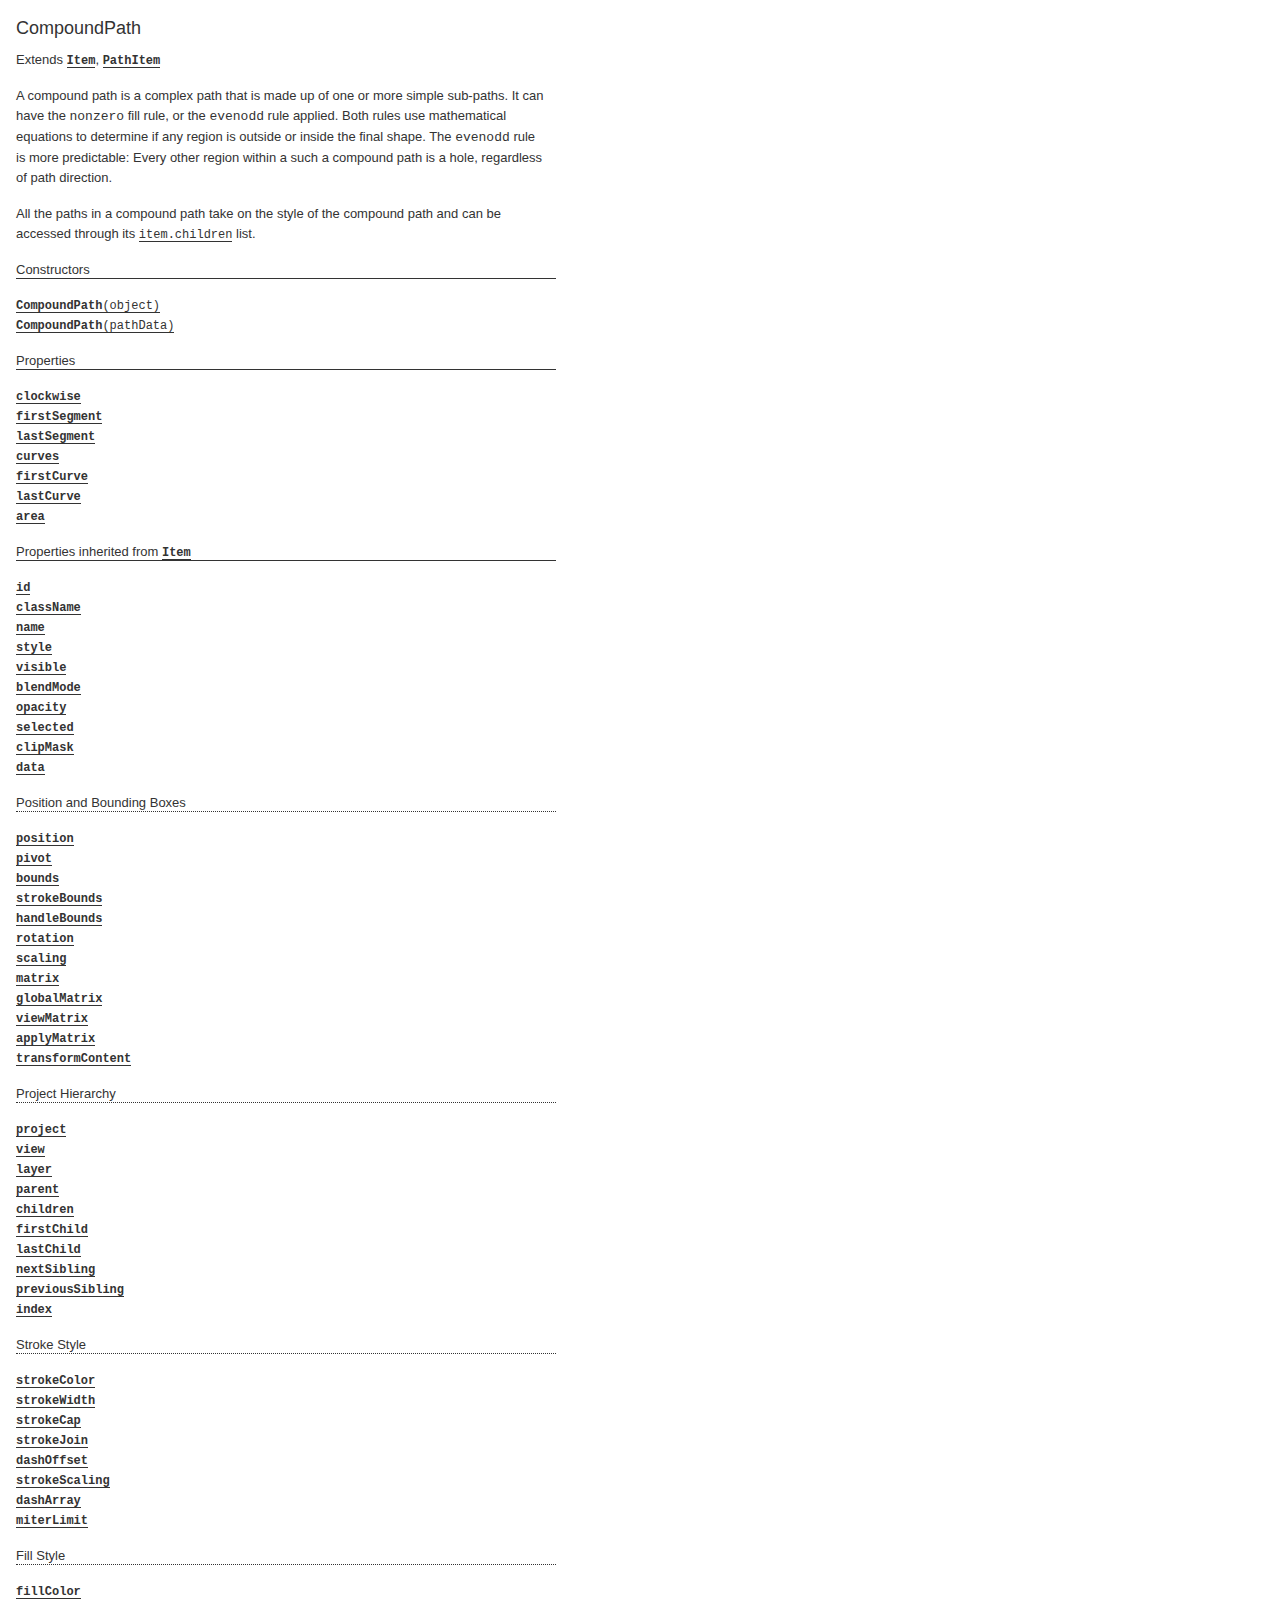
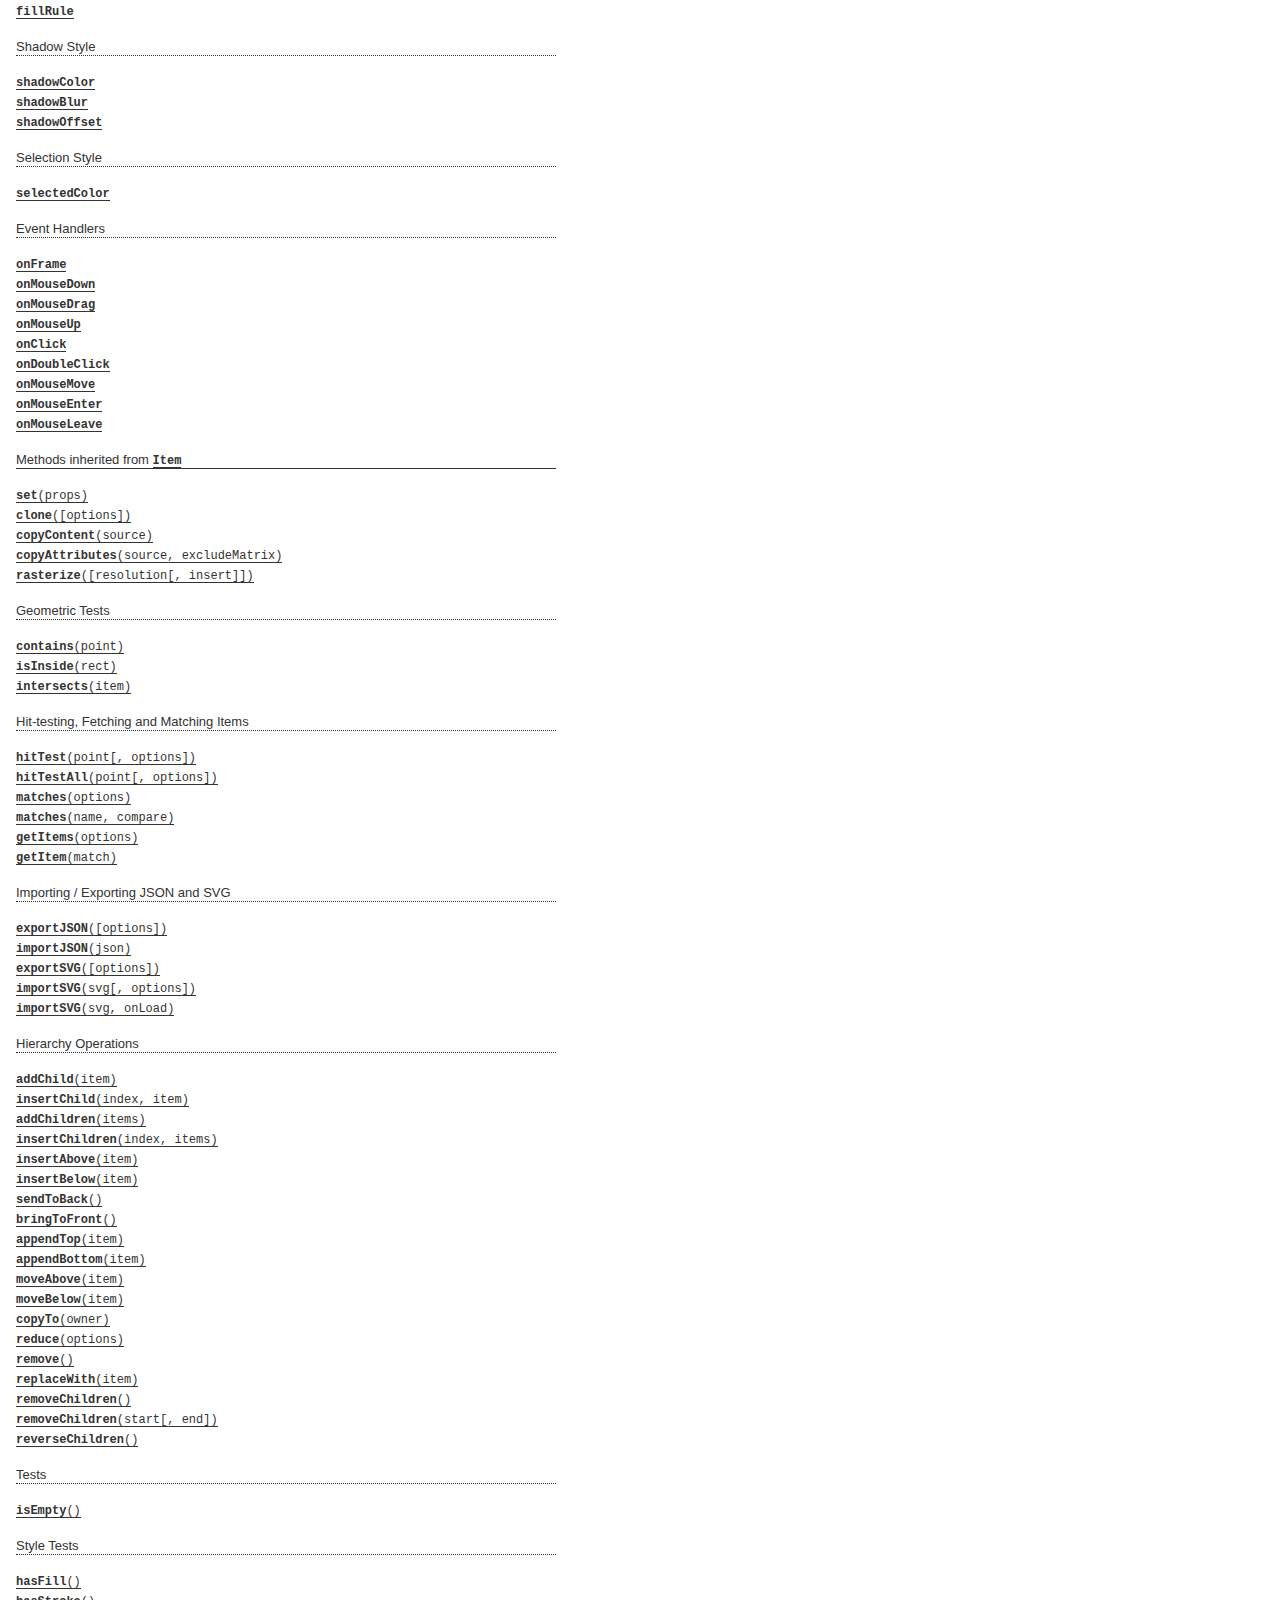
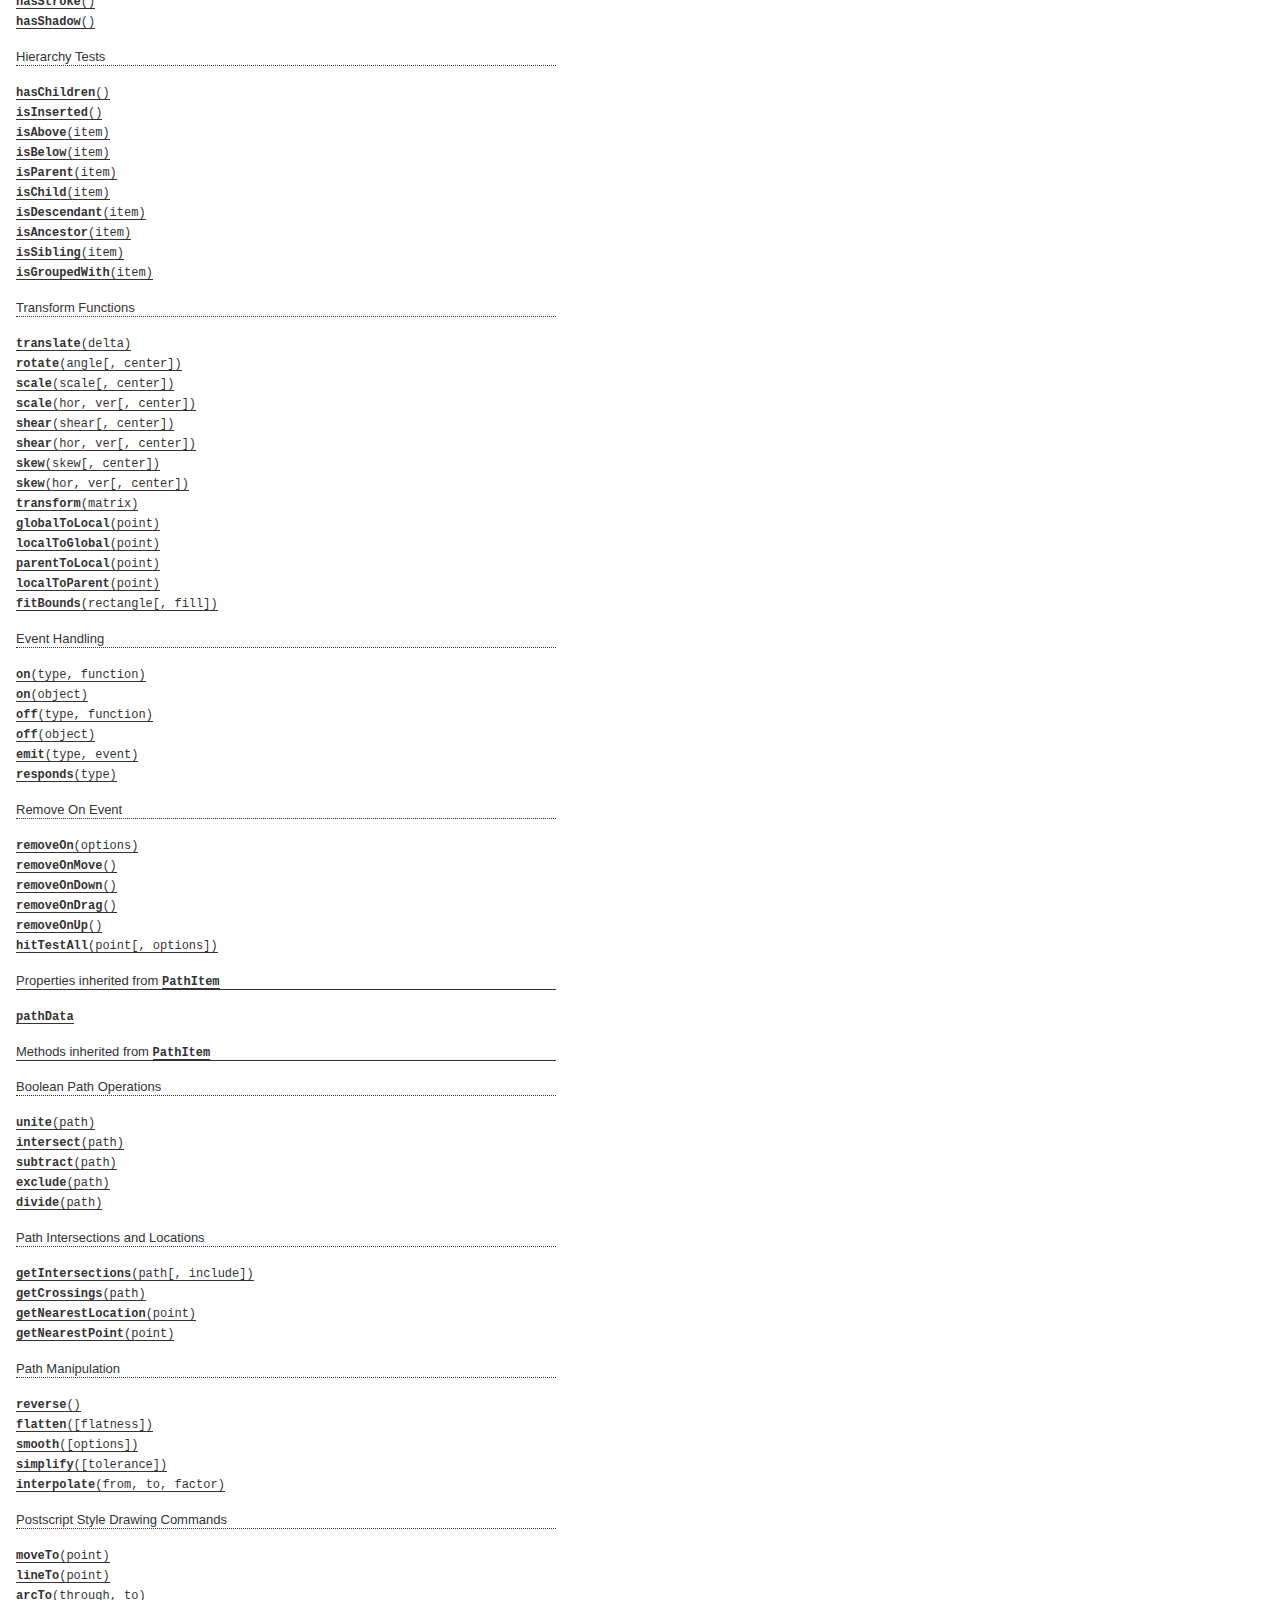
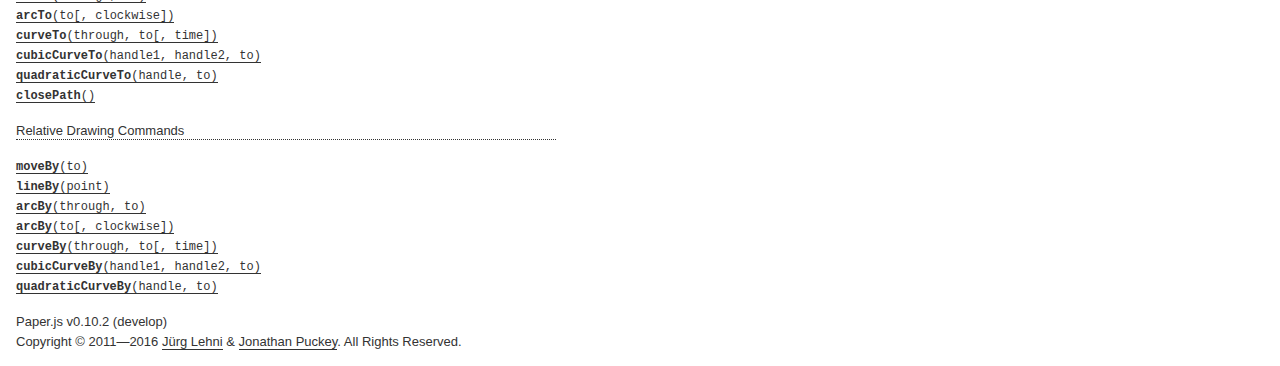
<file: js/paperjs-v0.10.2/docs/classes/CompoundPath.html>
<!DOCTYPE html>
<html>
<head>
<meta charset="UTF-8">
<title>CompoundPath</title>
<base target="class-frame">
<link href="../assets/css/docs.css" rel="stylesheet" type="text/css">
<script src="../assets/js/paper.js"></script>
<script src="../assets/js/jquery.js"></script>
<script src="../assets/js/codemirror.js"></script>
<script src="../assets/js/docs.js"></script>
</head>
<body>
<article class="reference"> 
<div class="reference-class">
<h1>CompoundPath</h1>

<p> Extends <b><a href="../classes/Item.html"><tt>Item</tt></a></b>, <b><a href="../classes/PathItem.html"><tt>PathItem</tt></a></b></p>

<p>A compound path is a complex path that is made up of one or more simple sub-paths. It can have the <code>nonzero</code> fill rule, or the <code>evenodd</code> rule applied. Both rules use mathematical equations to determine if any region is outside or inside the final shape. The <code>evenodd</code> rule is more predictable: Every other region within a such a compound path is a hole, regardless of path direction.</p>
<p>All the paths in a compound path take on the style of the compound path and can be accessed through its <a href="../classes/Item.html#children"><tt>item.children</tt></a> list.</p>

</div>

<!-- =============================== constructors ========================== -->
<div class="reference-members">
	<h2>Constructors</h2>
	
		
<div id="compoundpath-object" class="member">
<div class="member-link">
<a name="compoundpath-object" href="#compoundpath-object"><tt><b>CompoundPath</b>(object)</tt></a>
</div>
<div class="member-description hidden">
<div class="member-text">
    <p>Creates a new compound path item from an object description and places it at the top of the active layer.</p>
    
    
<ul class="member-list">
	<h4>Parameters:</h4>
	
	<li>
<tt>object:</tt> 
<tt>Object</tt>
&mdash;&nbsp;an object literal containing properties to be set on the path

</li>
	
</ul>

    
	<ul class="member-list">
		<h4>Returns:</h4>
		
			<li>
<tt><a href="../classes/CompoundPath.html"><tt>CompoundPath</tt></a></tt>&nbsp;&mdash;&nbsp;the newly created path
</li>
		
	</ul>

    
    <h4>Example:</h4>

<div class="paperscript split">

<div class="buttons">
<div class="button run">Run</div>
</div>

<script type="text/paperscript" canvas="canvas-0">
var path = new CompoundPath({
    children: [
        new Path.Circle({
            center: new Point(50, 50),
            radius: 30
        }),
        new Path.Circle({
            center: new Point(50, 50),
            radius: 10
        })
    ],
    fillColor: 'black',
    selected: true
});
</script>
<div class="canvas"><canvas width="516" height="100" id="canvas-0"></canvas></div>
</div>


</div>
</div>
</div>
	
		
<div id="compoundpath-pathData" class="member">
<div class="member-link">
<a name="compoundpath-pathData" href="#compoundpath-pathData"><tt><b>CompoundPath</b>(pathData)</tt></a>
</div>
<div class="member-description hidden">
<div class="member-text">
    <p>Creates a new compound path item from SVG path-data and places it at the top of the active layer.</p>
    
    
<ul class="member-list">
	<h4>Parameters:</h4>
	
	<li>
<tt>pathData:</tt> 
<tt>String</tt>
&mdash;&nbsp;the SVG path-data that describes the geometry of this path

</li>
	
</ul>

    
	<ul class="member-list">
		<h4>Returns:</h4>
		
			<li>
<tt><a href="../classes/CompoundPath.html"><tt>CompoundPath</tt></a></tt>&nbsp;&mdash;&nbsp;the newly created path
</li>
		
	</ul>

    
    <h4>Example:</h4>

<div class="paperscript split">

<div class="buttons">
<div class="button run">Run</div>
</div>

<script type="text/paperscript" canvas="canvas-1">
var pathData = 'M20,50c0,-16.56854 13.43146,-30 30,-30c16.56854,0 30,13.43146 30,30c0,16.56854 -13.43146,30 -30,30c-16.56854,0 -30,-13.43146 -30,-30z M50,60c5.52285,0 10,-4.47715 10,-10c0,-5.52285 -4.47715,-10 -10,-10c-5.52285,0 -10,4.47715 -10,10c0,5.52285 4.47715,10 10,10z';
var path = new CompoundPath(pathData);
path.fillColor = 'black';
</script>
<div class="canvas"><canvas width="516" height="100" id="canvas-1"></canvas></div>
</div>


</div>
</div>
</div>
	
</div>





<!-- ================================ properties =========================== -->
	<div class="reference-members">
		<h2>Properties</h2>
		
			
<div id="clockwise" class="member">
<div class="member-link">
<a name="clockwise" href="#clockwise"><tt><b>clockwise</b></tt></a>
</div>
<div class="member-description hidden">

<div class="member-text">
	<p>Specifies whether the compound path is oriented clock-wise.</p>
	
	
	
	<ul class="member-list">
		<h4>Type:</h4>
		<li>
			<tt>Boolean</tt>
		</li>
	</ul>
    
	
	
</div>

</div>
</div>
		
			
<div id="firstsegment" class="member">
<div class="member-link">
<a name="firstsegment" href="#firstsegment"><tt><b>firstSegment</b></tt></a>
</div>
<div class="member-description hidden">

<div class="member-text">
	<p>The first Segment contained within the path.</p>
	
		<p>Read only.</p>
	
	
	
	<ul class="member-list">
		<h4>Type:</h4>
		<li>
			<a href="../classes/Segment.html"><tt>Segment</tt></a>
		</li>
	</ul>
    
	
	
</div>

</div>
</div>
		
			
<div id="lastsegment" class="member">
<div class="member-link">
<a name="lastsegment" href="#lastsegment"><tt><b>lastSegment</b></tt></a>
</div>
<div class="member-description hidden">

<div class="member-text">
	<p>The last Segment contained within the path.</p>
	
		<p>Read only.</p>
	
	
	
	<ul class="member-list">
		<h4>Type:</h4>
		<li>
			<a href="../classes/Segment.html"><tt>Segment</tt></a>
		</li>
	</ul>
    
	
	
</div>

</div>
</div>
		
			
<div id="curves" class="member">
<div class="member-link">
<a name="curves" href="#curves"><tt><b>curves</b></tt></a>
</div>
<div class="member-description hidden">

<div class="member-text">
	<p>All the curves contained within the compound-path, from all its child <a href="../classes/Path.html"><tt>Path</tt></a> items.</p>
	
		<p>Read only.</p>
	
	
	
	<ul class="member-list">
		<h4>Type:</h4>
		<li>
			Array of <a href="../classes/Curve.html"><tt>Curve</tt></a> objects
		</li>
	</ul>
    
	
	
</div>

</div>
</div>
		
			
<div id="firstcurve" class="member">
<div class="member-link">
<a name="firstcurve" href="#firstcurve"><tt><b>firstCurve</b></tt></a>
</div>
<div class="member-description hidden">

<div class="member-text">
	<p>The first Curve contained within the path.</p>
	
		<p>Read only.</p>
	
	
	
	<ul class="member-list">
		<h4>Type:</h4>
		<li>
			<a href="../classes/Curve.html"><tt>Curve</tt></a>
		</li>
	</ul>
    
	
	
</div>

</div>
</div>
		
			
<div id="lastcurve" class="member">
<div class="member-link">
<a name="lastcurve" href="#lastcurve"><tt><b>lastCurve</b></tt></a>
</div>
<div class="member-description hidden">

<div class="member-text">
	<p>The last Curve contained within the path.</p>
	
		<p>Read only.</p>
	
	
	
	<ul class="member-list">
		<h4>Type:</h4>
		<li>
			<a href="../classes/Curve.html"><tt>Curve</tt></a>
		</li>
	</ul>
    
	
	
</div>

</div>
</div>
		
			
<div id="area" class="member">
<div class="member-link">
<a name="area" href="#area"><tt><b>area</b></tt></a>
</div>
<div class="member-description hidden">

<div class="member-text">
	<p>The area that the path&rsquo;s geometry is covering. Self-intersecting paths can contain sub-areas that cancel each other out.</p>
	
		<p>Read only.</p>
	
	
	
	<ul class="member-list">
		<h4>Type:</h4>
		<li>
			<tt>Number</tt>
		</li>
	</ul>
    
	
	
</div>

</div>
</div>
		
	</div>








<!-- =========================== inherited properties ====================== -->
<div class="reference-members"><h2>Properties inherited from <a href="../classes/Item.html"><tt>Item</tt></a></h2>

	
<div id="id" class="member">
<div class="member-link">
<a name="id" href="#id"><tt><b>id</b></tt></a>
</div>
<div class="member-description hidden">

<div class="member-text">
	<p>The unique id of the item.</p>
	
		<p>Read only.</p>
	
	
	
	<ul class="member-list">
		<h4>Type:</h4>
		<li>
			<tt>Number</tt>
		</li>
	</ul>
    
	
	
</div>

</div>
</div>

	
<div id="classname" class="member">
<div class="member-link">
<a name="classname" href="#classname"><tt><b>className</b></tt></a>
</div>
<div class="member-description hidden">

<div class="member-text">
	<p>The class name of the item as a string.</p>
	
	
		<ul class="member-list">
			<h4>Values:</h4>
			<li><tt>'Group'</tt>, <tt>'Layer'</tt>, <tt>'Path'</tt>, <tt>'CompoundPath'</tt>, <tt>'Shape'</tt>, <tt>'Raster'</tt>, <tt>'SymbolItem'</tt>, <tt>'PointText'</tt></li>
		</ul>
	
	
	<ul class="member-list">
		<h4>Type:</h4>
		<li>
			<tt>String</tt>
		</li>
	</ul>
    
	
	
</div>

</div>
</div>

	
<div id="name" class="member">
<div class="member-link">
<a name="name" href="#name"><tt><b>name</b></tt></a>
</div>
<div class="member-description hidden">

<div class="member-text">
	<p>The name of the item. If the item has a name, it can be accessed by name through its parent&rsquo;s children list.</p>
	
	
	
	<ul class="member-list">
		<h4>Type:</h4>
		<li>
			<tt>String</tt>
		</li>
	</ul>
    
	
	<h4>Example:</h4>

<div class="paperscript split">

<div class="buttons">
<div class="button run">Run</div>
</div>

<script type="text/paperscript" canvas="canvas-2">
var path = new Path.Circle({
    center: [80, 50],
    radius: 35
});
// Set the name of the path:
path.name = 'example';

// Create a group and add path to it as a child:
var group = new Group();
group.addChild(path);

// The path can be accessed by name:
group.children['example'].fillColor = 'red';
</script>
<div class="canvas"><canvas width="516" height="100" id="canvas-2"></canvas></div>
</div>


</div>

</div>
</div>

	
<div id="style" class="member">
<div class="member-link">
<a name="style" href="#style"><tt><b>style</b></tt></a>
</div>
<div class="member-description hidden">

<div class="member-text">
	<p>The path style of the item.</p>
	
	
	
	<ul class="member-list">
		<h4>Type:</h4>
		<li>
			<a href="../classes/Style.html"><tt>Style</tt></a>
		</li>
	</ul>
    
	
	<h4>Example:<span class="description">Applying several styles to an item in one go, by passing an object to its style property:</span></h4>

<div class="paperscript split">

<div class="buttons">
<div class="button run">Run</div>
</div>

<script type="text/paperscript" canvas="canvas-3">
var circle = new Path.Circle({
    center: [80, 50],
    radius: 30
});
circle.style = {
    fillColor: 'blue',
    strokeColor: 'red',
    strokeWidth: 5
};
</script>
<div class="canvas"><canvas width="516" height="100" id="canvas-3"></canvas></div>
</div>


<h4>Example:<span class="description">Copying the style of another item:</span></h4>

<div class="paperscript split">

<div class="buttons">
<div class="button run">Run</div>
</div>

<script type="text/paperscript" canvas="canvas-4">
var path = new Path.Circle({
    center: [50, 50],
    radius: 30,
    fillColor: 'red'
});

var path2 = new Path.Circle({
    center: new Point(180, 50),
    radius: 20
});

// Copy the path style of path:
path2.style = path.style;
</script>
<div class="canvas"><canvas width="516" height="100" id="canvas-4"></canvas></div>
</div>


<h4>Example:<span class="description">Applying the same style object to multiple items:</span></h4>

<div class="paperscript split">

<div class="buttons">
<div class="button run">Run</div>
</div>

<script type="text/paperscript" canvas="canvas-5">
var myStyle = {
    fillColor: 'red',
    strokeColor: 'blue',
    strokeWidth: 4
};

var path = new Path.Circle({
    center: [50, 50],
    radius: 30
});
path.style = myStyle;

var path2 = new Path.Circle({
    center: new Point(150, 50),
    radius: 20
});
path2.style = myStyle;
</script>
<div class="canvas"><canvas width="516" height="100" id="canvas-5"></canvas></div>
</div>


</div>

</div>
</div>

	
<div id="visible" class="member">
<div class="member-link">
<a name="visible" href="#visible"><tt><b>visible</b></tt></a>
</div>
<div class="member-description hidden">

<div class="member-text">
	<p>Specifies whether the item is visible. When set to <code>false</code>, the item won&rsquo;t be drawn.</p>
	
	
	
		<ul class="member-list">
			<h4>Default:</h4>
			<li><tt>true</tt></li>
		</ul>
	
	<ul class="member-list">
		<h4>Type:</h4>
		<li>
			<tt>Boolean</tt>
		</li>
	</ul>
    
	
	<h4>Example:<span class="description">Hiding an item:</span></h4>

<div class="paperscript split">

<div class="buttons">
<div class="button run">Run</div>
</div>

<script type="text/paperscript" canvas="canvas-6">
var path = new Path.Circle({
    center: [50, 50],
    radius: 20,
    fillColor: 'red'
});

// Hide the path:
path.visible = false;
</script>
<div class="canvas"><canvas width="516" height="100" id="canvas-6"></canvas></div>
</div>


</div>

</div>
</div>

	
<div id="blendmode" class="member">
<div class="member-link">
<a name="blendmode" href="#blendmode"><tt><b>blendMode</b></tt></a>
</div>
<div class="member-description hidden">

<div class="member-text">
	<p>The blend mode with which the item is composited onto the canvas. Both the standard canvas compositing modes, as well as the new CSS blend modes are supported. If blend-modes cannot be rendered natively, they are emulated. Be aware that emulation can have an impact on performance.</p>
	
	
		<ul class="member-list">
			<h4>Values:</h4>
			<li><tt>'normal'</tt>, <tt>'multiply'</tt>, <tt>'screen'</tt>, <tt>'overlay'</tt>, <tt>'soft-light'</tt>, <tt>'hard-
    light'</tt>, <tt>'color-dodge'</tt>, <tt>'color-burn'</tt>, <tt>'darken'</tt>, <tt>'lighten'</tt>, <tt>'difference'</tt>, <tt>'exclusion'</tt>, <tt>'hue'</tt>, <tt>'saturation'</tt>, <tt>'luminosity'</tt>, <tt>'color'</tt>, <tt>'add'</tt>, <tt>'subtract'</tt>, <tt>'average'</tt>, <tt>'pin-light'</tt>, <tt>'negation'</tt>, <tt>'source- over'</tt>, <tt>'source-in'</tt>, <tt>'source-out'</tt>, <tt>'source-atop'</tt>, <tt>'destination-over'</tt>, <tt>'destination-in'</tt>, <tt>'destination-out'</tt>, <tt>'destination-atop'</tt>, <tt>'lighter'</tt>, <tt>'darker'</tt>, <tt>'copy'</tt>, <tt>'xor'</tt></li>
		</ul>
	
	
		<ul class="member-list">
			<h4>Default:</h4>
			<li><tt>'normal'</tt></li>
		</ul>
	
	<ul class="member-list">
		<h4>Type:</h4>
		<li>
			<tt>String</tt>
		</li>
	</ul>
    
	
	<h4>Example:<span class="description">Setting an item's blend mode:</span></h4>

<div class="paperscript split">

<div class="buttons">
<div class="button run">Run</div>
</div>

<script type="text/paperscript" canvas="canvas-7">
// Create a white rectangle in the background
// with the same dimensions as the view:
var background = new Path.Rectangle(view.bounds);
background.fillColor = 'white';

var circle = new Path.Circle({
    center: [80, 50],
    radius: 35,
    fillColor: 'red'
});

var circle2 = new Path.Circle({
    center: new Point(120, 50),
    radius: 35,
    fillColor: 'blue'
});

// Set the blend mode of circle2:
circle2.blendMode = 'multiply';
</script>
<div class="canvas"><canvas width="516" height="100" id="canvas-7"></canvas></div>
</div>


</div>

</div>
</div>

	
<div id="opacity" class="member">
<div class="member-link">
<a name="opacity" href="#opacity"><tt><b>opacity</b></tt></a>
</div>
<div class="member-description hidden">

<div class="member-text">
	<p>The opacity of the item as a value between <code>0</code> and <code>1</code>.</p>
	
	
	
		<ul class="member-list">
			<h4>Default:</h4>
			<li><tt>1</tt></li>
		</ul>
	
	<ul class="member-list">
		<h4>Type:</h4>
		<li>
			<tt>Number</tt>
		</li>
	</ul>
    
	
	<h4>Example:<span class="description">Making an item 50% transparent:</span></h4>

<div class="paperscript split">

<div class="buttons">
<div class="button run">Run</div>
</div>

<script type="text/paperscript" canvas="canvas-8">
var circle = new Path.Circle({
    center: [80, 50],
    radius: 35,
    fillColor: 'red'
});

var circle2 = new Path.Circle({
    center: new Point(120, 50),
    radius: 35,
    fillColor: 'blue',
    strokeColor: 'green',
    strokeWidth: 10
});

// Make circle2 50% transparent:
circle2.opacity = 0.5;
</script>
<div class="canvas"><canvas width="516" height="100" id="canvas-8"></canvas></div>
</div>


</div>

</div>
</div>

	
<div id="selected" class="member">
<div class="member-link">
<a name="selected" href="#selected"><tt><b>selected</b></tt></a>
</div>
<div class="member-description hidden">

<div class="member-text">
	<p>Specifies whether the item is selected. This will also return <code>true</code> for <a href="../classes/Group.html"><tt>Group</tt></a> items if they are partially selected, e.g. groups containing selected or partially selected paths.</p>
<p>Paper.js draws the visual outlines of selected items on top of your project. This can be useful for debugging, as it allows you to see the construction of paths, position of path curves, individual segment points and bounding boxes of symbol and raster items.</p>
	
	
	
	<ul class="member-list">
		<h4>Type:</h4>
		<li>
			<tt>Boolean</tt>
		</li>
	</ul>
    
	
	<ul class="member-list">
		<h4>See also:</h4>
		
			<li><tt><a href="../classes/Project.html#selecteditems"><tt>project.selectedItems</tt></a></tt></li>
		
			<li><tt><a href="../classes/Segment.html#selected"><tt>segment.selected</tt></a></tt></li>
		
			<li><tt><a href="../classes/Curve.html#selected"><tt>curve.selected</tt></a></tt></li>
		
			<li><tt><a href="../classes/Point.html#selected"><tt>point.selected</tt></a></tt></li>
		
	</ul>

	<h4>Example:<span class="description">Selecting an item:</span></h4>

<div class="paperscript split">

<div class="buttons">
<div class="button run">Run</div>
</div>

<script type="text/paperscript" canvas="canvas-9">
var path = new Path.Circle({
    center: [80, 50],
    radius: 35
});
path.selected = true; // Select the path
</script>
<div class="canvas"><canvas width="516" height="100" id="canvas-9"></canvas></div>
</div>


</div>

</div>
</div>

	
<div id="clipmask" class="member">
<div class="member-link">
<a name="clipmask" href="#clipmask"><tt><b>clipMask</b></tt></a>
</div>
<div class="member-description hidden">

<div class="member-text">
	<p>Specifies whether the item defines a clip mask. This can only be set on paths, compound paths, and text frame objects, and only if the item is already contained within a clipping group.</p>
	
	
	
	<ul class="member-list">
		<h4>Type:</h4>
		<li>
			<tt>Boolean</tt>
		</li>
	</ul>
    
	
	
</div>

</div>
</div>

	
<div id="data" class="member">
<div class="member-link">
<a name="data" href="#data"><tt><b>data</b></tt></a>
</div>
<div class="member-description hidden">

<div class="member-text">
	<p>A plain javascript object which can be used to store arbitrary data on the item.</p>
	
	
	
	<ul class="member-list">
		<h4>Type:</h4>
		<li>
			<tt>Object</tt>
		</li>
	</ul>
    
	
	<h4>Example:</h4>


<pre><code>var path = new Path();
path.data.remember = 'milk';</code></pre>

<h4>Example:</h4>


<pre><code>var path = new Path();
path.data.malcolm = new Point(20, 30);
console.log(path.data.malcolm.x); // 20</code></pre>

<h4>Example:</h4>


<pre><code>var path = new Path();
path.data = {
    home: 'Omicron Theta',
    found: 2338,
    pets: ['Spot']
};
console.log(path.data.pets.length); // 1</code></pre>

<h4>Example:</h4>


<pre><code>var path = new Path({
    data: {
        home: 'Omicron Theta',
        found: 2338,
        pets: ['Spot']
    }
});
console.log(path.data.pets.length); // 1</code></pre>

</div>

</div>
</div>

	
	<h3>Position and Bounding Boxes</h3>

<div id="position" class="member">
<div class="member-link">
<a name="position" href="#position"><tt><b>position</b></tt></a>
</div>
<div class="member-description hidden">

<div class="member-text">
	<p>The item&rsquo;s position within the parent item&rsquo;s coordinate system. By default, this is the <a href="../classes/Rectangle.html#center"><tt>rectangle.center</tt></a> of the item&rsquo;s <a href="../classes/Item.html#bounds"><tt>bounds</tt></a> rectangle.</p>
	
	
	
	<ul class="member-list">
		<h4>Type:</h4>
		<li>
			<a href="../classes/Point.html"><tt>Point</tt></a>
		</li>
	</ul>
    
	
	<h4>Example:<span class="description">Changing the position of a path:</span></h4>

<div class="paperscript split">

<div class="buttons">
<div class="button run">Run</div>
</div>

<script type="text/paperscript" canvas="canvas-10">
// Create a circle at position { x: 10, y: 10 }
var circle = new Path.Circle({
    center: new Point(10, 10),
    radius: 10,
    fillColor: 'red'
});

// Move the circle to { x: 20, y: 20 }
circle.position = new Point(20, 20);

// Move the circle 100 points to the right and 50 points down
circle.position += new Point(100, 50);
</script>
<div class="canvas"><canvas width="516" height="100" id="canvas-10"></canvas></div>
</div>


<h4>Example:<span class="description">Changing the x coordinate of an item's position:</span></h4>

<div class="paperscript split">

<div class="buttons">
<div class="button run">Run</div>
</div>

<script type="text/paperscript" canvas="canvas-11">
// Create a circle at position { x: 20, y: 20 }
var circle = new Path.Circle({
    center: new Point(20, 20),
    radius: 10,
    fillColor: 'red'
});

// Move the circle 100 points to the right
circle.position.x += 100;
</script>
<div class="canvas"><canvas width="516" height="100" id="canvas-11"></canvas></div>
</div>


</div>

</div>
</div>

	
<div id="pivot" class="member">
<div class="member-link">
<a name="pivot" href="#pivot"><tt><b>pivot</b></tt></a>
</div>
<div class="member-description hidden">

<div class="member-text">
	<p>The item&rsquo;s pivot point specified in the item coordinate system, defining the point around which all transformations are hinging. This is also the reference point for <a href="../classes/Item.html#position"><tt>position</tt></a>. By default, it is set to <code>null</code>, meaning the <a href="../classes/Rectangle.html#center"><tt>rectangle.center</tt></a> of the item&rsquo;s <a href="../classes/Item.html#bounds"><tt>bounds</tt></a> rectangle is used as pivot.</p>
	
	
	
	<ul class="member-list">
		<h4>Type:</h4>
		<li>
			<a href="../classes/Point.html"><tt>Point</tt></a>
		</li>
	</ul>
    
	
	
</div>

</div>
</div>

	
<div id="bounds" class="member">
<div class="member-link">
<a name="bounds" href="#bounds"><tt><b>bounds</b></tt></a>
</div>
<div class="member-description hidden">

<div class="member-text">
	<p>The bounding rectangle of the item excluding stroke width.</p>
	
	
	
	<ul class="member-list">
		<h4>Type:</h4>
		<li>
			<a href="../classes/Rectangle.html"><tt>Rectangle</tt></a>
		</li>
	</ul>
    
	
	
</div>

</div>
</div>

	
<div id="strokebounds" class="member">
<div class="member-link">
<a name="strokebounds" href="#strokebounds"><tt><b>strokeBounds</b></tt></a>
</div>
<div class="member-description hidden">

<div class="member-text">
	<p>The bounding rectangle of the item including stroke width.</p>
	
	
	
	<ul class="member-list">
		<h4>Type:</h4>
		<li>
			<a href="../classes/Rectangle.html"><tt>Rectangle</tt></a>
		</li>
	</ul>
    
	
	
</div>

</div>
</div>

	
<div id="handlebounds" class="member">
<div class="member-link">
<a name="handlebounds" href="#handlebounds"><tt><b>handleBounds</b></tt></a>
</div>
<div class="member-description hidden">

<div class="member-text">
	<p>The bounding rectangle of the item including handles.</p>
	
	
	
	<ul class="member-list">
		<h4>Type:</h4>
		<li>
			<a href="../classes/Rectangle.html"><tt>Rectangle</tt></a>
		</li>
	</ul>
    
	
	
</div>

</div>
</div>

	
<div id="rotation" class="member">
<div class="member-link">
<a name="rotation" href="#rotation"><tt><b>rotation</b></tt></a>
</div>
<div class="member-description hidden">

<div class="member-text">
	<p>The current rotation angle of the item, as described by its <a href="../classes/Item.html#matrix"><tt>matrix</tt></a>.</p>
	
	
	
	<ul class="member-list">
		<h4>Type:</h4>
		<li>
			<tt>Number</tt>
		</li>
	</ul>
    
	
	
</div>

</div>
</div>

	
<div id="scaling" class="member">
<div class="member-link">
<a name="scaling" href="#scaling"><tt><b>scaling</b></tt></a>
</div>
<div class="member-description hidden">

<div class="member-text">
	<p>The current scale factor of the item, as described by its <a href="../classes/Item.html#matrix"><tt>matrix</tt></a>.</p>
	
	
	
	<ul class="member-list">
		<h4>Type:</h4>
		<li>
			<a href="../classes/Point.html"><tt>Point</tt></a>
		</li>
	</ul>
    
	
	
</div>

</div>
</div>

	
<div id="matrix" class="member">
<div class="member-link">
<a name="matrix" href="#matrix"><tt><b>matrix</b></tt></a>
</div>
<div class="member-description hidden">

<div class="member-text">
	<p>The item&rsquo;s transformation matrix, defining position and dimensions in relation to its parent item in which it is contained.</p>
	
	
	
	<ul class="member-list">
		<h4>Type:</h4>
		<li>
			<a href="../classes/Matrix.html"><tt>Matrix</tt></a>
		</li>
	</ul>
    
	
	
</div>

</div>
</div>

	
<div id="globalmatrix" class="member">
<div class="member-link">
<a name="globalmatrix" href="#globalmatrix"><tt><b>globalMatrix</b></tt></a>
</div>
<div class="member-description hidden">

<div class="member-text">
	<p>The item&rsquo;s global transformation matrix in relation to the global project coordinate space. Note that the view&rsquo;s transformations resulting from zooming and panning are not factored in.</p>
	
		<p>Read only.</p>
	
	
	
	<ul class="member-list">
		<h4>Type:</h4>
		<li>
			<a href="../classes/Matrix.html"><tt>Matrix</tt></a>
		</li>
	</ul>
    
	
	
</div>

</div>
</div>

	
<div id="viewmatrix" class="member">
<div class="member-link">
<a name="viewmatrix" href="#viewmatrix"><tt><b>viewMatrix</b></tt></a>
</div>
<div class="member-description hidden">

<div class="member-text">
	<p>The item&rsquo;s global matrix in relation to the view coordinate space. This means that the view&rsquo;s transformations resulting from zooming and panning are factored in.</p>
	
		<p>Read only.</p>
	
	
	
	<ul class="member-list">
		<h4>Type:</h4>
		<li>
			<a href="../classes/Matrix.html"><tt>Matrix</tt></a>
		</li>
	</ul>
    
	
	
</div>

</div>
</div>

	
<div id="applymatrix" class="member">
<div class="member-link">
<a name="applymatrix" href="#applymatrix"><tt><b>applyMatrix</b></tt></a>
</div>
<div class="member-description hidden">

<div class="member-text">
	<p>Controls whether the transformations applied to the item (e.g. through <a href="../classes/Item.html#transform-matrix"><tt>transform(matrix)</tt></a>, <a href="../classes/Item.html#rotate-angle"><tt>rotate(angle)</tt></a>, <a href="../classes/Item.html#scale-scale"><tt>scale(scale)</tt></a>, etc.) are stored in its <a href="../classes/Item.html#matrix"><tt>matrix</tt></a> property, or whether they are directly applied to its contents or children (passed on to the segments in <a href="../classes/Path.html"><tt>Path</tt></a> items, the children of <a href="../classes/Group.html"><tt>Group</tt></a> items, etc.).</p>
	
	
	
	<ul class="member-list">
		<h4>Type:</h4>
		<li>
			<tt>Boolean</tt>
		</li>
	</ul>
    
	
	
</div>

</div>
</div>

	
<div id="transformcontent" class="member">
<div class="member-link">
<a name="transformcontent" href="#transformcontent"><tt><b>transformContent</b></tt></a>
</div>
<div class="member-description hidden">

</div>
</div>

	
	<h3>Project Hierarchy</h3>

<div id="project" class="member">
<div class="member-link">
<a name="project" href="#project"><tt><b>project</b></tt></a>
</div>
<div class="member-description hidden">

<div class="member-text">
	<p>The project that this item belongs to.</p>
	
		<p>Read only.</p>
	
	
	
	<ul class="member-list">
		<h4>Type:</h4>
		<li>
			<a href="../classes/Project.html"><tt>Project</tt></a>
		</li>
	</ul>
    
	
	
</div>

</div>
</div>

	
<div id="view" class="member">
<div class="member-link">
<a name="view" href="#view"><tt><b>view</b></tt></a>
</div>
<div class="member-description hidden">

<div class="member-text">
	<p>The view that this item belongs to.</p>
	
		<p>Read only.</p>
	
	
	
	<ul class="member-list">
		<h4>Type:</h4>
		<li>
			<a href="../classes/View.html"><tt>View</tt></a>
		</li>
	</ul>
    
	
	
</div>

</div>
</div>

	
<div id="layer" class="member">
<div class="member-link">
<a name="layer" href="#layer"><tt><b>layer</b></tt></a>
</div>
<div class="member-description hidden">

<div class="member-text">
	<p>The layer that this item is contained within.</p>
	
		<p>Read only.</p>
	
	
	
	<ul class="member-list">
		<h4>Type:</h4>
		<li>
			<a href="../classes/Layer.html"><tt>Layer</tt></a>
		</li>
	</ul>
    
	
	
</div>

</div>
</div>

	
<div id="parent" class="member">
<div class="member-link">
<a name="parent" href="#parent"><tt><b>parent</b></tt></a>
</div>
<div class="member-description hidden">

<div class="member-text">
	<p>The item that this item is contained within.</p>
	
	
	
	<ul class="member-list">
		<h4>Type:</h4>
		<li>
			<a href="../classes/Item.html"><tt>Item</tt></a>
		</li>
	</ul>
    
	
	<h4>Example:</h4>


<pre><code>var path = new Path();

// New items are placed in the active layer:
console.log(path.parent == project.activeLayer); // true

var group = new Group();
group.addChild(path);

// Now the parent of the path has become the group:
console.log(path.parent == group); // true</code></pre>

<h4>Example:<span class="description">Setting the parent of the item to another item</span></h4>


<pre><code>var path = new Path();

// New items are placed in the active layer:
console.log(path.parent == project.activeLayer); // true

var group = new Group();
group.parent = path;

// Now the parent of the path has become the group:
console.log(path.parent == group); // true

// The path is now contained in the children list of group:
console.log(group.children[0] == path); // true</code></pre>

<h4>Example:<span class="description">Setting the parent of an item in the constructor</span></h4>


<pre><code>var group = new Group();

var path = new Path({
    parent: group
});

// The parent of the path is the group:
console.log(path.parent == group); // true

// The path is contained in the children list of group:
console.log(group.children[0] == path); // true</code></pre>

</div>

</div>
</div>

	
<div id="children" class="member">
<div class="member-link">
<a name="children" href="#children"><tt><b>children</b></tt></a>
</div>
<div class="member-description hidden">

<div class="member-text">
	<p>The children items contained within this item. Items that define a <a href="../classes/Item.html#name"><tt>name</tt></a> can also be accessed by name.</p>
<p><b>Please note:</b> The children array should not be modified directly using array functions. To remove single items from the children list, use <a href="../classes/Item.html#remove"><tt>item.remove</tt></a>(), to remove all items from the children list, use <a href="../classes/Item.html#removechildren"><tt>item.removeChildren</tt></a>(). To add items to the children list, use <a href="../classes/Item.html#addchild-item"><tt>item.addChild(item)</tt></a> or <a href="../classes/Item.html#insertchild-index-item"><tt>item.insertChild(index, item)</tt></a>.</p>
	
	
	
	<ul class="member-list">
		<h4>Type:</h4>
		<li>
			Array of <a href="../classes/Item.html"><tt>Item</tt></a> objects
		</li>
	</ul>
    
	
	<h4>Example:<span class="description">Accessing items in the children array:</span></h4>

<div class="paperscript split">

<div class="buttons">
<div class="button run">Run</div>
</div>

<script type="text/paperscript" canvas="canvas-12">
var path = new Path.Circle({
    center: [80, 50],
    radius: 35
});

// Create a group and move the path into it:
var group = new Group();
group.addChild(path);

// Access the path through the group's children array:
group.children[0].fillColor = 'red';
</script>
<div class="canvas"><canvas width="516" height="100" id="canvas-12"></canvas></div>
</div>


<h4>Example:<span class="description">Accessing children by name:</span></h4>

<div class="paperscript split">

<div class="buttons">
<div class="button run">Run</div>
</div>

<script type="text/paperscript" canvas="canvas-13">
var path = new Path.Circle({
    center: [80, 50],
    radius: 35
});
// Set the name of the path:
path.name = 'example';

// Create a group and move the path into it:
var group = new Group();
group.addChild(path);

// The path can be accessed by name:
group.children['example'].fillColor = 'orange';
</script>
<div class="canvas"><canvas width="516" height="100" id="canvas-13"></canvas></div>
</div>


<h4>Example:<span class="description">Passing an array of items to item.children:</span></h4>

<div class="paperscript split">

<div class="buttons">
<div class="button run">Run</div>
</div>

<script type="text/paperscript" canvas="canvas-14">
var path = new Path.Circle({
    center: [80, 50],
    radius: 35
});

var group = new Group();
group.children = [path];

// The path is the first child of the group:
group.firstChild.fillColor = 'green';
</script>
<div class="canvas"><canvas width="516" height="100" id="canvas-14"></canvas></div>
</div>


</div>

</div>
</div>

	
<div id="firstchild" class="member">
<div class="member-link">
<a name="firstchild" href="#firstchild"><tt><b>firstChild</b></tt></a>
</div>
<div class="member-description hidden">

<div class="member-text">
	<p>The first item contained within this item. This is a shortcut for accessing <code>item.children[0]</code>.</p>
	
		<p>Read only.</p>
	
	
	
	<ul class="member-list">
		<h4>Type:</h4>
		<li>
			<a href="../classes/Item.html"><tt>Item</tt></a>
		</li>
	</ul>
    
	
	
</div>

</div>
</div>

	
<div id="lastchild" class="member">
<div class="member-link">
<a name="lastchild" href="#lastchild"><tt><b>lastChild</b></tt></a>
</div>
<div class="member-description hidden">

<div class="member-text">
	<p>The last item contained within this item.This is a shortcut for accessing <code>item.children[item.children.length - 1]</code>.</p>
	
		<p>Read only.</p>
	
	
	
	<ul class="member-list">
		<h4>Type:</h4>
		<li>
			<a href="../classes/Item.html"><tt>Item</tt></a>
		</li>
	</ul>
    
	
	
</div>

</div>
</div>

	
<div id="nextsibling" class="member">
<div class="member-link">
<a name="nextsibling" href="#nextsibling"><tt><b>nextSibling</b></tt></a>
</div>
<div class="member-description hidden">

<div class="member-text">
	<p>The next item on the same level as this item.</p>
	
		<p>Read only.</p>
	
	
	
	<ul class="member-list">
		<h4>Type:</h4>
		<li>
			<a href="../classes/Item.html"><tt>Item</tt></a>
		</li>
	</ul>
    
	
	
</div>

</div>
</div>

	
<div id="previoussibling" class="member">
<div class="member-link">
<a name="previoussibling" href="#previoussibling"><tt><b>previousSibling</b></tt></a>
</div>
<div class="member-description hidden">

<div class="member-text">
	<p>The previous item on the same level as this item.</p>
	
		<p>Read only.</p>
	
	
	
	<ul class="member-list">
		<h4>Type:</h4>
		<li>
			<a href="../classes/Item.html"><tt>Item</tt></a>
		</li>
	</ul>
    
	
	
</div>

</div>
</div>

	
<div id="index" class="member">
<div class="member-link">
<a name="index" href="#index"><tt><b>index</b></tt></a>
</div>
<div class="member-description hidden">

<div class="member-text">
	<p>The index of this item within the list of its parent&rsquo;s children.</p>
	
		<p>Read only.</p>
	
	
	
	<ul class="member-list">
		<h4>Type:</h4>
		<li>
			<tt>Number</tt>
		</li>
	</ul>
    
	
	
</div>

</div>
</div>

	
	<h3>Stroke Style</h3>

<div id="strokecolor" class="member">
<div class="member-link">
<a name="strokecolor" href="#strokecolor"><tt><b>strokeColor</b></tt></a>
</div>
<div class="member-description hidden">

<div class="member-text">
	<p>The color of the stroke.</p>
	
	
	
	<ul class="member-list">
		<h4>Type:</h4>
		<li>
			<a href="../classes/Color.html"><tt>Color</tt></a>
		</li>
	</ul>
    
	
	<h4>Example:<span class="description">Setting the stroke color of a path:</span></h4>

<div class="paperscript split">

<div class="buttons">
<div class="button run">Run</div>
</div>

<script type="text/paperscript" canvas="canvas-15">
// Create a circle shaped path at { x: 80, y: 50 }
// with a radius of 35:
var circle = new Path.Circle({
    center: [80, 50],
    radius: 35
});

// Set its stroke color to RGB red:
circle.strokeColor = new Color(1, 0, 0);
</script>
<div class="canvas"><canvas width="516" height="100" id="canvas-15"></canvas></div>
</div>


</div>

</div>
</div>

	
<div id="strokewidth" class="member">
<div class="member-link">
<a name="strokewidth" href="#strokewidth"><tt><b>strokeWidth</b></tt></a>
</div>
<div class="member-description hidden">

<div class="member-text">
	<p>The width of the stroke.</p>
	
	
	
	<ul class="member-list">
		<h4>Type:</h4>
		<li>
			<tt>Number</tt>
		</li>
	</ul>
    
	
	<h4>Example:<span class="description">Setting an item's stroke width:</span></h4>

<div class="paperscript split">

<div class="buttons">
<div class="button run">Run</div>
</div>

<script type="text/paperscript" canvas="canvas-16">
// Create a circle shaped path at { x: 80, y: 50 }
// with a radius of 35:
var circle = new Path.Circle({
    center: [80, 50],
    radius: 35,
    strokeColor: 'red'
});

// Set its stroke width to 10:
circle.strokeWidth = 10;
</script>
<div class="canvas"><canvas width="516" height="100" id="canvas-16"></canvas></div>
</div>


</div>

</div>
</div>

	
<div id="strokecap" class="member">
<div class="member-link">
<a name="strokecap" href="#strokecap"><tt><b>strokeCap</b></tt></a>
</div>
<div class="member-description hidden">

<div class="member-text">
	<p>The shape to be used at the beginning and end of open <a href="../classes/Path.html"><tt>Path</tt></a> items, when they have a stroke.</p>
	
	
		<ul class="member-list">
			<h4>Values:</h4>
			<li><tt>'round'</tt>, <tt>'square'</tt>, <tt>'butt'</tt></li>
		</ul>
	
	
		<ul class="member-list">
			<h4>Default:</h4>
			<li><tt>'butt'</tt></li>
		</ul>
	
	<ul class="member-list">
		<h4>Type:</h4>
		<li>
			<tt>String</tt>
		</li>
	</ul>
    
	
	<h4>Example:<span class="description">A look at the different stroke caps:</span></h4>

<div class="paperscript split">

<div class="buttons">
<div class="button run">Run</div>
</div>

<script type="text/paperscript" canvas="canvas-17">
var line = new Path({
    segments: [[80, 50], [420, 50]],
    strokeColor: 'black',
    strokeWidth: 20,
    selected: true
});

// Set the stroke cap of the line to be round:
line.strokeCap = 'round';

// Copy the path and set its stroke cap to be square:
var line2 = line.clone();
line2.position.y += 50;
line2.strokeCap = 'square';

// Make another copy and set its stroke cap to be butt:
var line2 = line.clone();
line2.position.y += 100;
line2.strokeCap = 'butt';
</script>
<div class="canvas"><canvas width="516" height="200" id="canvas-17"></canvas></div>
</div>


</div>

</div>
</div>

	
<div id="strokejoin" class="member">
<div class="member-link">
<a name="strokejoin" href="#strokejoin"><tt><b>strokeJoin</b></tt></a>
</div>
<div class="member-description hidden">

<div class="member-text">
	<p>The shape to be used at the segments and corners of <a href="../classes/Path.html"><tt>Path</tt></a> items when they have a stroke.</p>
	
	
		<ul class="member-list">
			<h4>Values:</h4>
			<li><tt>'miter'</tt>, <tt>'round'</tt>, <tt>'bevel'</tt></li>
		</ul>
	
	
		<ul class="member-list">
			<h4>Default:</h4>
			<li><tt>'miter'</tt></li>
		</ul>
	
	<ul class="member-list">
		<h4>Type:</h4>
		<li>
			<tt>String</tt>
		</li>
	</ul>
    
	
	<h4>Example:<span class="description">A look at the different stroke joins:</span></h4>

<div class="paperscript split">

<div class="buttons">
<div class="button run">Run</div>
</div>

<script type="text/paperscript" canvas="canvas-18">
var path = new Path({
    segments: [[80, 100], [120, 40], [160, 100]],
    strokeColor: 'black',
    strokeWidth: 20,
    // Select the path, in order to see where the stroke is formed:
    selected: true
});

var path2 = path.clone();
path2.position.x += path2.bounds.width * 1.5;
path2.strokeJoin = 'round';

var path3 = path2.clone();
path3.position.x += path3.bounds.width * 1.5;
path3.strokeJoin = 'bevel';
</script>
<div class="canvas"><canvas width="516" height="120" id="canvas-18"></canvas></div>
</div>


</div>

</div>
</div>

	
<div id="dashoffset" class="member">
<div class="member-link">
<a name="dashoffset" href="#dashoffset"><tt><b>dashOffset</b></tt></a>
</div>
<div class="member-description hidden">

<div class="member-text">
	<p>The dash offset of the stroke.</p>
	
	
	
		<ul class="member-list">
			<h4>Default:</h4>
			<li><tt>0</tt></li>
		</ul>
	
	<ul class="member-list">
		<h4>Type:</h4>
		<li>
			<tt>Number</tt>
		</li>
	</ul>
    
	
	
</div>

</div>
</div>

	
<div id="strokescaling" class="member">
<div class="member-link">
<a name="strokescaling" href="#strokescaling"><tt><b>strokeScaling</b></tt></a>
</div>
<div class="member-description hidden">

<div class="member-text">
	<p>Specifies whether the stroke is to be drawn taking the current affine transformation into account (the default behavior), or whether it should appear as a non-scaling stroke.</p>
	
	
	
		<ul class="member-list">
			<h4>Default:</h4>
			<li><tt>true</tt></li>
		</ul>
	
	<ul class="member-list">
		<h4>Type:</h4>
		<li>
			<tt>Boolean</tt>
		</li>
	</ul>
    
	
	
</div>

</div>
</div>

	
<div id="dasharray" class="member">
<div class="member-link">
<a name="dasharray" href="#dasharray"><tt><b>dashArray</b></tt></a>
</div>
<div class="member-description hidden">

<div class="member-text">
	<p>Specifies an array containing the dash and gap lengths of the stroke.</p>
	
	
	
		<ul class="member-list">
			<h4>Default:</h4>
			<li><tt>[]</tt></li>
		</ul>
	
	<ul class="member-list">
		<h4>Type:</h4>
		<li>
			<tt>Array</tt>
		</li>
	</ul>
    
	
	<h4>Example:</h4>

<div class="paperscript split">

<div class="buttons">
<div class="button run">Run</div>
</div>

<script type="text/paperscript" canvas="canvas-19">
var path = new Path.Circle({
    center: [80, 50],
    radius: 40,
    strokeWidth: 2,
    strokeColor: 'black'
});

// Set the dashed stroke to [10pt dash, 4pt gap]:
path.dashArray = [10, 4];
</script>
<div class="canvas"><canvas width="516" height="100" id="canvas-19"></canvas></div>
</div>


</div>

</div>
</div>

	
<div id="miterlimit" class="member">
<div class="member-link">
<a name="miterlimit" href="#miterlimit"><tt><b>miterLimit</b></tt></a>
</div>
<div class="member-description hidden">

<div class="member-text">
	<p>The miter limit of the stroke. When two line segments meet at a sharp angle and miter joins have been specified for <a href="../classes/Item.html#strokejoin"><tt>item.strokeJoin</tt></a>, it is possible for the miter to extend far beyond the <a href="../classes/Item.html#strokewidth"><tt>item.strokeWidth</tt></a> of the path. The miterLimit imposes a limit on the ratio of the miter length to the <a href="../classes/Item.html#strokewidth"><tt>item.strokeWidth</tt></a>.</p>
	
	
	
		<ul class="member-list">
			<h4>Default:</h4>
			<li><tt>10</tt></li>
		</ul>
	
	<ul class="member-list">
		<h4>Type:</h4>
		<li>
			<tt>Number</tt>
		</li>
	</ul>
    
	
	
</div>

</div>
</div>

	
	<h3>Fill Style</h3>

<div id="fillcolor" class="member">
<div class="member-link">
<a name="fillcolor" href="#fillcolor"><tt><b>fillColor</b></tt></a>
</div>
<div class="member-description hidden">

<div class="member-text">
	<p>The fill color of the item.</p>
	
	
	
	<ul class="member-list">
		<h4>Type:</h4>
		<li>
			<a href="../classes/Color.html"><tt>Color</tt></a>
		</li>
	</ul>
    
	
	<h4>Example:<span class="description">Setting the fill color of a path to red:</span></h4>

<div class="paperscript split">

<div class="buttons">
<div class="button run">Run</div>
</div>

<script type="text/paperscript" canvas="canvas-20">
// Create a circle shaped path at { x: 80, y: 50 }
// with a radius of 35:
var circle = new Path.Circle({
    center: [80, 50],
    radius: 35
});

// Set the fill color of the circle to RGB red:
circle.fillColor = new Color(1, 0, 0);
</script>
<div class="canvas"><canvas width="516" height="100" id="canvas-20"></canvas></div>
</div>


</div>

</div>
</div>

	
<div id="fillrule" class="member">
<div class="member-link">
<a name="fillrule" href="#fillrule"><tt><b>fillRule</b></tt></a>
</div>
<div class="member-description hidden">

<div class="member-text">
	<p>The fill-rule with which the shape gets filled. Please note that only modern browsers support fill-rules other than <code>&#39;nonzero&#39;</code>.</p>
	
	
		<ul class="member-list">
			<h4>Values:</h4>
			<li><tt>'nonzero'</tt>, <tt>'evenodd'</tt></li>
		</ul>
	
	
		<ul class="member-list">
			<h4>Default:</h4>
			<li><tt>'nonzero'</tt></li>
		</ul>
	
	<ul class="member-list">
		<h4>Type:</h4>
		<li>
			<tt>String</tt>
		</li>
	</ul>
    
	
	
</div>

</div>
</div>

	
	<h3>Shadow Style</h3>

<div id="shadowcolor" class="member">
<div class="member-link">
<a name="shadowcolor" href="#shadowcolor"><tt><b>shadowColor</b></tt></a>
</div>
<div class="member-description hidden">

<div class="member-text">
	<p>The shadow color.</p>
	
	
	
	<ul class="member-list">
		<h4>Type:</h4>
		<li>
			<a href="../classes/Color.html"><tt>Color</tt></a>
		</li>
	</ul>
    
	
	<h4>Example:<span class="description">Creating a circle with a black shadow:</span></h4>

<div class="paperscript split">

<div class="buttons">
<div class="button run">Run</div>
</div>

<script type="text/paperscript" canvas="canvas-21">
var circle = new Path.Circle({
    center: [80, 50],
    radius: 35,
    fillColor: 'white',
    // Set the shadow color of the circle to RGB black:
    shadowColor: new Color(0, 0, 0),
    // Set the shadow blur radius to 12:
    shadowBlur: 12,
    // Offset the shadow by { x: 5, y: 5 }
    shadowOffset: new Point(5, 5)
});
</script>
<div class="canvas"><canvas width="516" height="100" id="canvas-21"></canvas></div>
</div>


</div>

</div>
</div>

	
<div id="shadowblur" class="member">
<div class="member-link">
<a name="shadowblur" href="#shadowblur"><tt><b>shadowBlur</b></tt></a>
</div>
<div class="member-description hidden">

<div class="member-text">
	<p>The shadow&rsquo;s blur radius.</p>
	
	
	
		<ul class="member-list">
			<h4>Default:</h4>
			<li><tt>0</tt></li>
		</ul>
	
	<ul class="member-list">
		<h4>Type:</h4>
		<li>
			<tt>Number</tt>
		</li>
	</ul>
    
	
	
</div>

</div>
</div>

	
<div id="shadowoffset" class="member">
<div class="member-link">
<a name="shadowoffset" href="#shadowoffset"><tt><b>shadowOffset</b></tt></a>
</div>
<div class="member-description hidden">

<div class="member-text">
	<p>The shadow&rsquo;s offset.</p>
	
	
	
		<ul class="member-list">
			<h4>Default:</h4>
			<li><tt>0</tt></li>
		</ul>
	
	<ul class="member-list">
		<h4>Type:</h4>
		<li>
			<a href="../classes/Point.html"><tt>Point</tt></a>
		</li>
	</ul>
    
	
	
</div>

</div>
</div>

	
	<h3>Selection Style</h3>

<div id="selectedcolor" class="member">
<div class="member-link">
<a name="selectedcolor" href="#selectedcolor"><tt><b>selectedColor</b></tt></a>
</div>
<div class="member-description hidden">

<div class="member-text">
	<p>The color the item is highlighted with when selected. If the item does not specify its own color, the color defined by its layer is used instead.</p>
	
	
	
	<ul class="member-list">
		<h4>Type:</h4>
		<li>
			<a href="../classes/Color.html"><tt>Color</tt></a>
		</li>
	</ul>
    
	
	
</div>

</div>
</div>

	
	<h3>Event Handlers</h3>

<div id="onframe" class="member">
<div class="member-link">
<a name="onframe" href="#onframe"><tt><b>onFrame</b></tt></a>
</div>
<div class="member-description hidden">

<div class="member-text">
	<p>Item level handler function to be called on each frame of an animation. The function receives an event object which contains information about the frame event:</p>
	
	
	
	<ul class="member-list">
		<h4>Type:</h4>
		<li>
			<tt>Function</tt>
		</li>
	</ul>
    <ul class="member-list">
<h4>Options:</h4>
<li><tt>event.count: <tt>Number</tt></tt> &mdash; the number of times the frame event was  fired</li>
<li><tt>event.time: <tt>Number</tt></tt> &mdash; the total amount of time passed since the  first frame event in seconds</li>
<li><tt>event.delta: <tt>Number</tt></tt> &mdash; the time passed in seconds since the last  frame event</li>
</ul>
	
	<ul class="member-list">
		<h4>See also:</h4>
		
			<li><tt><a href="../classes/View.html#onframe"><tt>view.onFrame</tt></a></tt></li>
		
	</ul>

	<h4>Example:<span class="description">Creating an animation:</span></h4>

<div class="paperscript split">

<div class="buttons">
<div class="button run">Run</div>
</div>

<script type="text/paperscript" canvas="canvas-22">
// Create a rectangle shaped path with its top left point at:
// {x: 50, y: 25} and a size of {width: 50, height: 50}
var path = new Path.Rectangle(new Point(50, 25), new Size(50, 50));
path.fillColor = 'black';

path.onFrame = function(event) {
    // Every frame, rotate the path by 3 degrees:
    this.rotate(3);
}
</script>
<div class="canvas"><canvas width="516" height="100" id="canvas-22"></canvas></div>
</div>


</div>

</div>
</div>

	
<div id="onmousedown" class="member">
<div class="member-link">
<a name="onmousedown" href="#onmousedown"><tt><b>onMouseDown</b></tt></a>
</div>
<div class="member-description hidden">

<div class="member-text">
	<p>The function to be called when the mouse button is pushed down on the item. The function receives a <a href="../classes/MouseEvent.html"><tt>MouseEvent</tt></a> object which contains information about the mouse event. Note that such mouse events bubble up the scene graph hierarchy and will reach the view, unless they are stopped with <a href="../classes/Event.html#stoppropagation"><tt>event.stopPropagation</tt></a>() or by returning <code>false</code> from the handler.</p>
	
	
	
	<ul class="member-list">
		<h4>Type:</h4>
		<li>
			<tt>Function</tt>
		</li>
	</ul>
    
	
	<ul class="member-list">
		<h4>See also:</h4>
		
			<li><tt><a href="../classes/View.html#onmousedown"><tt>view.onMouseDown</tt></a></tt></li>
		
	</ul>

	<h4>Example:<span class="description">Press the mouse button down on the circle shaped path, to make it red:</span></h4>

<div class="paperscript split">

<div class="buttons">
<div class="button run">Run</div>
</div>

<script type="text/paperscript" canvas="canvas-23">
// Create a circle shaped path at the center of the view:
var path = new Path.Circle({
    center: view.center,
    radius: 25,
    fillColor: 'black'
});

// When the mouse is pressed on the item,
// set its fill color to red:
path.onMouseDown = function(event) {
    this.fillColor = 'red';
}
</script>
<div class="canvas"><canvas width="516" height="100" id="canvas-23"></canvas></div>
</div>


<h4>Example:<span class="description">Press the mouse on the circle shaped paths to remove them:</span></h4>

<div class="paperscript split">

<div class="buttons">
<div class="button run">Run</div>
</div>

<script type="text/paperscript" canvas="canvas-24">
// Loop 30 times:
for (var i = 0; i < 30; i++) {
    // Create a circle shaped path at a random position
    // in the view:
    var path = new Path.Circle({
        center: Point.random() * view.size,
        radius: 25,
        fillColor: 'black',
        strokeColor: 'white'
    });

    // When the mouse is pressed on the item, remove it:
    path.onMouseDown = function(event) {
        this.remove();
    }
}
</script>
<div class="canvas"><canvas width="516" height="100" id="canvas-24"></canvas></div>
</div>


</div>

</div>
</div>

	
<div id="onmousedrag" class="member">
<div class="member-link">
<a name="onmousedrag" href="#onmousedrag"><tt><b>onMouseDrag</b></tt></a>
</div>
<div class="member-description hidden">

<div class="member-text">
	<p>The function to be called when the mouse position changes while the mouse is being dragged over the item. The function receives a <a href="../classes/MouseEvent.html"><tt>MouseEvent</tt></a> object which contains information about the mouse event. Note that such mouse events bubble up the scene graph hierarchy and will reach the view, unless they are stopped with <a href="../classes/Event.html#stoppropagation"><tt>event.stopPropagation</tt></a>() or by returning <code>false</code> from the handler.</p>
	
	
	
	<ul class="member-list">
		<h4>Type:</h4>
		<li>
			<tt>Function</tt>
		</li>
	</ul>
    
	
	<ul class="member-list">
		<h4>See also:</h4>
		
			<li><tt><a href="../classes/View.html#onmousedrag"><tt>view.onMouseDrag</tt></a></tt></li>
		
	</ul>

	<h4>Example:<span class="description">Press and drag the mouse on the blue circle to move it:</span></h4>

<div class="paperscript split">

<div class="buttons">
<div class="button run">Run</div>
</div>

<script type="text/paperscript" canvas="canvas-25">
// Create a circle shaped path at the center of the view:
var path = new Path.Circle({
    center: view.center,
    radius: 50,
    fillColor: 'blue'
});

// Install a drag event handler that moves the path along.
path.onMouseDrag = function(event) {
    path.position += event.delta;
}
</script>
<div class="canvas"><canvas width="516" height="240" id="canvas-25"></canvas></div>
</div>


</div>

</div>
</div>

	
<div id="onmouseup" class="member">
<div class="member-link">
<a name="onmouseup" href="#onmouseup"><tt><b>onMouseUp</b></tt></a>
</div>
<div class="member-description hidden">

<div class="member-text">
	<p>The function to be called when the mouse button is released over the item. The function receives a <a href="../classes/MouseEvent.html"><tt>MouseEvent</tt></a> object which contains information about the mouse event. Note that such mouse events bubble up the scene graph hierarchy and will reach the view, unless they are stopped with <a href="../classes/Event.html#stoppropagation"><tt>event.stopPropagation</tt></a>() or by returning <code>false</code> from the handler.</p>
	
	
	
	<ul class="member-list">
		<h4>Type:</h4>
		<li>
			<tt>Function</tt>
		</li>
	</ul>
    
	
	<ul class="member-list">
		<h4>See also:</h4>
		
			<li><tt><a href="../classes/View.html#onmouseup"><tt>view.onMouseUp</tt></a></tt></li>
		
	</ul>

	<h4>Example:<span class="description">Release the mouse button over the circle shaped path, to make it red:</span></h4>

<div class="paperscript split">

<div class="buttons">
<div class="button run">Run</div>
</div>

<script type="text/paperscript" canvas="canvas-26">
// Create a circle shaped path at the center of the view:
var path = new Path.Circle({
    center: view.center,
    radius: 25,
    fillColor: 'black'
});

// When the mouse is released over the item,
// set its fill color to red:
path.onMouseUp = function(event) {
    this.fillColor = 'red';
}
</script>
<div class="canvas"><canvas width="516" height="100" id="canvas-26"></canvas></div>
</div>


</div>

</div>
</div>

	
<div id="onclick" class="member">
<div class="member-link">
<a name="onclick" href="#onclick"><tt><b>onClick</b></tt></a>
</div>
<div class="member-description hidden">

<div class="member-text">
	<p>The function to be called when the mouse clicks on the item. The function receives a <a href="../classes/MouseEvent.html"><tt>MouseEvent</tt></a> object which contains information about the mouse event. Note that such mouse events bubble up the scene graph hierarchy and will reach the view, unless they are stopped with <a href="../classes/Event.html#stoppropagation"><tt>event.stopPropagation</tt></a>() or by returning <code>false</code> from the handler.</p>
	
	
	
	<ul class="member-list">
		<h4>Type:</h4>
		<li>
			<tt>Function</tt>
		</li>
	</ul>
    
	
	<ul class="member-list">
		<h4>See also:</h4>
		
			<li><tt><a href="../classes/View.html#onclick"><tt>view.onClick</tt></a></tt></li>
		
	</ul>

	<h4>Example:<span class="description">Click on the circle shaped path, to make it red:</span></h4>

<div class="paperscript split">

<div class="buttons">
<div class="button run">Run</div>
</div>

<script type="text/paperscript" canvas="canvas-27">
// Create a circle shaped path at the center of the view:
var path = new Path.Circle({
    center: view.center,
    radius: 25,
    fillColor: 'black'
});

// When the mouse is clicked on the item,
// set its fill color to red:
path.onClick = function(event) {
    this.fillColor = 'red';
}
</script>
<div class="canvas"><canvas width="516" height="100" id="canvas-27"></canvas></div>
</div>


<h4>Example:<span class="description">Click on the circle shaped paths to remove them:</span></h4>

<div class="paperscript split">

<div class="buttons">
<div class="button run">Run</div>
</div>

<script type="text/paperscript" canvas="canvas-28">
// Loop 30 times:
for (var i = 0; i < 30; i++) {
    // Create a circle shaped path at a random position
    // in the view:
    var path = new Path.Circle({
        center: Point.random() * view.size,
        radius: 25,
        fillColor: 'black',
        strokeColor: 'white'
    });

    // When the mouse clicks on the item, remove it:
    path.onClick = function(event) {
        this.remove();
    }
}
</script>
<div class="canvas"><canvas width="516" height="100" id="canvas-28"></canvas></div>
</div>


</div>

</div>
</div>

	
<div id="ondoubleclick" class="member">
<div class="member-link">
<a name="ondoubleclick" href="#ondoubleclick"><tt><b>onDoubleClick</b></tt></a>
</div>
<div class="member-description hidden">

<div class="member-text">
	<p>The function to be called when the mouse double clicks on the item. The function receives a <a href="../classes/MouseEvent.html"><tt>MouseEvent</tt></a> object which contains information about the mouse event. Note that such mouse events bubble up the scene graph hierarchy and will reach the view, unless they are stopped with <a href="../classes/Event.html#stoppropagation"><tt>event.stopPropagation</tt></a>() or by returning <code>false</code> from the handler.</p>
	
	
	
	<ul class="member-list">
		<h4>Type:</h4>
		<li>
			<tt>Function</tt>
		</li>
	</ul>
    
	
	<ul class="member-list">
		<h4>See also:</h4>
		
			<li><tt><a href="../classes/View.html#ondoubleclick"><tt>view.onDoubleClick</tt></a></tt></li>
		
	</ul>

	<h4>Example:<span class="description">Double click on the circle shaped path, to make it red:</span></h4>

<div class="paperscript split">

<div class="buttons">
<div class="button run">Run</div>
</div>

<script type="text/paperscript" canvas="canvas-29">
// Create a circle shaped path at the center of the view:
var path = new Path.Circle({
    center: view.center,
    radius: 25,
    fillColor: 'black'
});

// When the mouse is double clicked on the item,
// set its fill color to red:
path.onDoubleClick = function(event) {
    this.fillColor = 'red';
}
</script>
<div class="canvas"><canvas width="516" height="100" id="canvas-29"></canvas></div>
</div>


<h4>Example:<span class="description">Double click on the circle shaped paths to remove them:</span></h4>

<div class="paperscript split">

<div class="buttons">
<div class="button run">Run</div>
</div>

<script type="text/paperscript" canvas="canvas-30">
// Loop 30 times:
for (var i = 0; i < 30; i++) {
    // Create a circle shaped path at a random position
    // in the view:
    var path = new Path.Circle({
        center: Point.random() * view.size,
        radius: 25,
        fillColor: 'black',
        strokeColor: 'white'
    });

    // When the mouse is double clicked on the item, remove it:
    path.onDoubleClick = function(event) {
        this.remove();
    }
}
</script>
<div class="canvas"><canvas width="516" height="100" id="canvas-30"></canvas></div>
</div>


</div>

</div>
</div>

	
<div id="onmousemove" class="member">
<div class="member-link">
<a name="onmousemove" href="#onmousemove"><tt><b>onMouseMove</b></tt></a>
</div>
<div class="member-description hidden">

<div class="member-text">
	<p>The function to be called repeatedly while the mouse moves over the item. The function receives a <a href="../classes/MouseEvent.html"><tt>MouseEvent</tt></a> object which contains information about the mouse event. Note that such mouse events bubble up the scene graph hierarchy and will reach the view, unless they are stopped with <a href="../classes/Event.html#stoppropagation"><tt>event.stopPropagation</tt></a>() or by returning <code>false</code> from the handler.</p>
	
	
	
	<ul class="member-list">
		<h4>Type:</h4>
		<li>
			<tt>Function</tt>
		</li>
	</ul>
    
	
	<ul class="member-list">
		<h4>See also:</h4>
		
			<li><tt><a href="../classes/View.html#onmousemove"><tt>view.onMouseMove</tt></a></tt></li>
		
	</ul>

	<h4>Example:<span class="description">Move over the circle shaped path, to change its opacity:</span></h4>

<div class="paperscript split">

<div class="buttons">
<div class="button run">Run</div>
</div>

<script type="text/paperscript" canvas="canvas-31">
// Create a circle shaped path at the center of the view:
    var path = new Path.Circle({
    center: view.center,
    radius: 25,
    fillColor: 'black'
    });

// When the mouse moves on top of the item, set its opacity
// to a random value between 0 and 1:
path.onMouseMove = function(event) {
    this.opacity = Math.random();
}
</script>
<div class="canvas"><canvas width="516" height="100" id="canvas-31"></canvas></div>
</div>


</div>

</div>
</div>

	
<div id="onmouseenter" class="member">
<div class="member-link">
<a name="onmouseenter" href="#onmouseenter"><tt><b>onMouseEnter</b></tt></a>
</div>
<div class="member-description hidden">

<div class="member-text">
	<p>The function to be called when the mouse moves over the item. This function will only be called again, once the mouse moved outside of the item first. The function receives a <a href="../classes/MouseEvent.html"><tt>MouseEvent</tt></a> object which contains information about the mouse event. Note that such mouse events bubble up the scene graph hierarchy and will reach the view, unless they are stopped with <a href="../classes/Event.html#stoppropagation"><tt>event.stopPropagation</tt></a>() or by returning <code>false</code> from the handler.</p>
	
	
	
	<ul class="member-list">
		<h4>Type:</h4>
		<li>
			<tt>Function</tt>
		</li>
	</ul>
    
	
	<ul class="member-list">
		<h4>See also:</h4>
		
			<li><tt><a href="../classes/View.html#onmouseenter"><tt>view.onMouseEnter</tt></a></tt></li>
		
	</ul>

	<h4>Example:<span class="description">When you move the mouse over the item, its fill color is set to red. When you move the mouse outside again, its fill color is set back to black.</span></h4>

<div class="paperscript split">

<div class="buttons">
<div class="button run">Run</div>
</div>

<script type="text/paperscript" canvas="canvas-32">
// Create a circle shaped path at the center of the view:
var path = new Path.Circle({
    center: view.center,
    radius: 25,
    fillColor: 'black'
});

// When the mouse enters the item, set its fill color to red:
path.onMouseEnter = function(event) {
    this.fillColor = 'red';
}

// When the mouse leaves the item, set its fill color to black:
path.onMouseLeave = function(event) {
    this.fillColor = 'black';
}
</script>
<div class="canvas"><canvas width="516" height="100" id="canvas-32"></canvas></div>
</div>


<h4>Example:<span class="description">When you click the mouse, you create new circle shaped items. When you move the mouse over the item, its fill color is set to red. When you move the mouse outside again, its fill color is set back to black.</span></h4>

<div class="paperscript split">

<div class="buttons">
<div class="button run">Run</div>
</div>

<script type="text/paperscript" canvas="canvas-33">
function enter(event) {
    this.fillColor = 'red';
}

function leave(event) {
    this.fillColor = 'black';
}

// When the mouse is pressed:
function onMouseDown(event) {
    // Create a circle shaped path at the position of the mouse:
    var path = new Path.Circle(event.point, 25);
    path.fillColor = 'black';

    // When the mouse enters the item, set its fill color to red:
    path.onMouseEnter = enter;

    // When the mouse leaves the item, set its fill color to black:
    path.onMouseLeave = leave;
}
</script>
<div class="canvas"><canvas width="516" height="100" id="canvas-33"></canvas></div>
</div>


</div>

</div>
</div>

	
<div id="onmouseleave" class="member">
<div class="member-link">
<a name="onmouseleave" href="#onmouseleave"><tt><b>onMouseLeave</b></tt></a>
</div>
<div class="member-description hidden">

<div class="member-text">
	<p>The function to be called when the mouse moves out of the item. The function receives a <a href="../classes/MouseEvent.html"><tt>MouseEvent</tt></a> object which contains information about the mouse event. Note that such mouse events bubble up the scene graph hierarchy and will reach the view, unless they are stopped with <a href="../classes/Event.html#stoppropagation"><tt>event.stopPropagation</tt></a>() or by returning <code>false</code> from the handler.</p>
	
	
	
	<ul class="member-list">
		<h4>Type:</h4>
		<li>
			<tt>Function</tt>
		</li>
	</ul>
    
	
	<ul class="member-list">
		<h4>See also:</h4>
		
			<li><tt><a href="../classes/View.html#onmouseleave"><tt>view.onMouseLeave</tt></a></tt></li>
		
	</ul>

	<h4>Example:<span class="description">Move the mouse over the circle shaped path and then move it out of it again to set its fill color to red:</span></h4>

<div class="paperscript split">

<div class="buttons">
<div class="button run">Run</div>
</div>

<script type="text/paperscript" canvas="canvas-34">
// Create a circle shaped path at the center of the view:
var path = new Path.Circle({
    center: view.center,
    radius: 25,
    fillColor: 'black'
});

// When the mouse leaves the item, set its fill color to red:
path.onMouseLeave = function(event) {
    this.fillColor = 'red';
}
</script>
<div class="canvas"><canvas width="516" height="100" id="canvas-34"></canvas></div>
</div>


</div>

</div>
</div>

</div>


<!-- =========================== inherited methods ========================= -->
<div class="reference-members"><h2>Methods inherited from <a href="../classes/Item.html"><tt>Item</tt></a></h2>

	
<div id="set-props" class="member">
<div class="member-link">
<a name="set-props" href="#set-props"><tt><b>set</b>(props)</tt></a>
</div>
<div class="member-description hidden">
<div class="member-text">
	<p>Sets those properties of the passed object literal on this item to the values defined in the object literal, if the item has property of the given name (or a setter defined for it).</p>
    
	
<ul class="member-list">
	<h4>Parameters:</h4>
	
	<li>
<tt>props:</tt> 
<tt>Object</tt>


</li>
	
</ul>

	
	<ul class="member-list">
		<h4>Returns:</h4>
		
			<li>
<tt><a href="../classes/Item.html"><tt>Item</tt></a></tt>&nbsp;&mdash;&nbsp;the item itself
</li>
		
	</ul>

	
	<h4>Example:<span class="description">Setting properties through an object literal</span></h4>

<div class="paperscript split">

<div class="buttons">
<div class="button run">Run</div>
</div>

<script type="text/paperscript" canvas="canvas-35">
var circle = new Path.Circle({
    center: [80, 50],
    radius: 35
});

circle.set({
    strokeColor: 'red',
    strokeWidth: 10,
    fillColor: 'black',
    selected: true
});
</script>
<div class="canvas"><canvas width="516" height="100" id="canvas-35"></canvas></div>
</div>


</div>
</div>
</div>

	
<div id="clone" class="member">
<div class="member-link">
<a name="clone" href="#clone"><tt><b>clone</b>([options])</tt></a>
</div>
<div class="member-description hidden">
<div class="member-text">
	<p>Clones the item within the same project and places the copy above the item.</p>
    <ul class="member-list">
<h4>Options:</h4>
<li><tt>insert: undefined</tt> &mdash; specifies whether the copy should be  inserted into the scene graph. When set to <code>true</code>, it is inserted  above the original &mdash;&nbsp;default: <tt>true</tt></li>
<li><tt>deep: undefined</tt> &mdash; specifies whether the item&rsquo;s children should also be  cloned &mdash;&nbsp;default: <tt>true</tt></li>
</ul>
	
<ul class="member-list">
	<h4>Parameters:</h4>
	
	<li>
<tt>options:</tt> 
<tt>Object</tt>

&mdash;&nbsp;optional, default: <tt>{ insert: true, deep: true }</tt>
</li>
	
</ul>

	
	<ul class="member-list">
		<h4>Returns:</h4>
		
			<li>
<tt><a href="../classes/Item.html"><tt>Item</tt></a></tt>&nbsp;&mdash;&nbsp;the newly cloned item
</li>
		
	</ul>

	
	<h4>Example:<span class="description">Cloning items:</span></h4>

<div class="paperscript split">

<div class="buttons">
<div class="button run">Run</div>
</div>

<script type="text/paperscript" canvas="canvas-36">
var circle = new Path.Circle({
    center: [50, 50],
    radius: 10,
    fillColor: 'red'
});

// Make 20 copies of the circle:
for (var i = 0; i < 20; i++) {
    var copy = circle.clone();

    // Distribute the copies horizontally, so we can see them:
    copy.position.x += i * copy.bounds.width;
}
</script>
<div class="canvas"><canvas width="516" height="100" id="canvas-36"></canvas></div>
</div>


</div>
</div>
</div>

	
<div id="copycontent-source" class="member">
<div class="member-link">
<a name="copycontent-source" href="#copycontent-source"><tt><b>copyContent</b>(source)</tt></a>
</div>
<div class="member-description hidden">
<div class="member-text">
	<p>Copies the content of the specified item over to this item.</p>
    
	
<ul class="member-list">
	<h4>Parameters:</h4>
	
	<li>
<tt>source:</tt> 
<a href="../classes/Item.html"><tt>Item</tt></a>
&mdash;&nbsp;the item to copy the content from

</li>
	
</ul>

	
	
	
</div>
</div>
</div>

	
<div id="copyattributes-source-excludeMatrix" class="member">
<div class="member-link">
<a name="copyattributes-source-excludeMatrix" href="#copyattributes-source-excludeMatrix"><tt><b>copyAttributes</b>(source, excludeMatrix)</tt></a>
</div>
<div class="member-description hidden">
<div class="member-text">
	<p>Copies all attributes of the specified item over to this item. This includes its style, visibility, matrix, pivot, blend-mode, opacity, selection state, data, name, etc.</p>
    
	
<ul class="member-list">
	<h4>Parameters:</h4>
	
	<li>
<tt>source:</tt> 
<a href="../classes/Item.html"><tt>Item</tt></a>
&mdash;&nbsp;the item to copy the attributes from

</li>
	
	<li>
<tt>excludeMatrix:</tt> 
<tt>Boolean</tt>
&mdash;&nbsp;whether to exclude the transformation matrix when copying all attributes

</li>
	
</ul>

	
	
	
</div>
</div>
</div>

	
<div id="rasterize" class="member">
<div class="member-link">
<a name="rasterize" href="#rasterize"><tt><b>rasterize</b>([resolution[, insert]])</tt></a>
</div>
<div class="member-description hidden">
<div class="member-text">
	<p>Rasterizes the item into a newly created Raster object. The item itself is not removed after rasterization.</p>
    
	
<ul class="member-list">
	<h4>Parameters:</h4>
	
	<li>
<tt>resolution:</tt> 
<tt>Number</tt>
&mdash;&nbsp;the resolution of the raster  in pixels per inch (DPI). If not specified, the value of  <code>view.resolution</code> is used.
&mdash;&nbsp;optional, default: <tt>view.resolution</tt>
</li>
	
	<li>
<tt>insert:</tt> 
<tt>Boolean</tt>
&mdash;&nbsp;specifies whether the raster should be  inserted into the scene graph. When set to <code>true</code>, it is inserted  above the original
&mdash;&nbsp;optional, default: <tt>true</tt>
</li>
	
</ul>

	
	<ul class="member-list">
		<h4>Returns:</h4>
		
			<li>
<tt><a href="../classes/Raster.html"><tt>Raster</tt></a></tt>&nbsp;&mdash;&nbsp;the newly created raster item
</li>
		
	</ul>

	
	<h4>Example:<span class="description">Rasterizing an item:</span></h4>

<div class="paperscript split">

<div class="buttons">
<div class="button run">Run</div>
</div>

<script type="text/paperscript" canvas="canvas-37">
var circle = new Path.Circle({
    center: [50, 50],
    radius: 5,
    fillColor: 'red'
});

// Create a rasterized version of the path:
var raster = circle.rasterize();

// Move it 100pt to the right:
raster.position.x += 100;

// Scale the path and the raster by 300%, so we can compare them:
circle.scale(5);
raster.scale(5);
</script>
<div class="canvas"><canvas width="516" height="100" id="canvas-37"></canvas></div>
</div>


</div>
</div>
</div>

	
<h3>Geometric Tests</h3>

<div id="contains-point" class="member">
<div class="member-link">
<a name="contains-point" href="#contains-point"><tt><b>contains</b>(point)</tt></a>
</div>
<div class="member-description hidden">
<div class="member-text">
	<p>Checks whether the item&rsquo;s geometry contains the given point.</p>
    
	
<ul class="member-list">
	<h4>Parameters:</h4>
	
	<li>
<tt>point:</tt> 
<a href="../classes/Point.html"><tt>Point</tt></a>
&mdash;&nbsp;the point to check for

</li>
	
</ul>

	
	
	<h4>Example:<span class="description">Click within and outside the star below Create a star shaped path:</span></h4>

<div class="paperscript split">

<div class="buttons">
<div class="button run">Run</div>
</div>

<script type="text/paperscript" canvas="canvas-38">
var path = new Path.Star({
    center: [50, 50],
    points: 12,
    radius1: 20,
    radius2: 40,
    fillColor: 'black'
});

// Whenever the user presses the mouse:
function onMouseDown(event) {
    // If the position of the mouse is within the path,
    // set its fill color to red, otherwise set it to
    // black:
    if (path.contains(event.point)) {
        path.fillColor = 'red';
    } else {
        path.fillColor = 'black';
    }
}
</script>
<div class="canvas"><canvas width="516" height="100" id="canvas-38"></canvas></div>
</div>


</div>
</div>
</div>

	
<div id="isinside-rect" class="member">
<div class="member-link">
<a name="isinside-rect" href="#isinside-rect"><tt><b>isInside</b>(rect)</tt></a>
</div>
<div class="member-description hidden">
<div class="member-text">
	
    
	
<ul class="member-list">
	<h4>Parameters:</h4>
	
	<li>
<tt>rect:</tt> 
<a href="../classes/Rectangle.html"><tt>Rectangle</tt></a>
&mdash;&nbsp;the rectangle to check against

</li>
	
</ul>

	
	<ul class="member-list">
		<h4>Returns:</h4>
		
			<li>
<tt><tt>Boolean</tt></tt>
</li>
		
	</ul>

	
	
</div>
</div>
</div>

	
<div id="intersects-item" class="member">
<div class="member-link">
<a name="intersects-item" href="#intersects-item"><tt><b>intersects</b>(item)</tt></a>
</div>
<div class="member-description hidden">
<div class="member-text">
	
    
	
<ul class="member-list">
	<h4>Parameters:</h4>
	
	<li>
<tt>item:</tt> 
<a href="../classes/Item.html"><tt>Item</tt></a>
&mdash;&nbsp;the item to check against

</li>
	
</ul>

	
	<ul class="member-list">
		<h4>Returns:</h4>
		
			<li>
<tt><tt>Boolean</tt></tt>
</li>
		
	</ul>

	
	
</div>
</div>
</div>

	
<h3>Hit-testing, Fetching and Matching Items</h3>

<div id="hittest-point" class="member">
<div class="member-link">
<a name="hittest-point" href="#hittest-point"><tt><b>hitTest</b>(point[, options])</tt></a>
</div>
<div class="member-description hidden">
<div class="member-text">
	<p>Performs a hit-test on the item and its children (if it is a <a href="../classes/Group.html"><tt>Group</tt></a> or <a href="../classes/Layer.html"><tt>Layer</tt></a>) at the location of the specified point, returning the first found hit.</p>
<p>The options object allows you to control the specifics of the hit- test and may contain a combination of the following values:</p>
    <ul class="member-list">
<h4>Options:</h4>
<li><tt>options.tolerance: <tt>Number</tt></tt> &mdash; the tolerance of the hit-test &mdash;&nbsp;default: <tt><a href="../classes/PaperScope.html#settings"><tt>paperScope.settings</tt></a>.hitTolerance</tt></li>
<li><tt>options.class: <tt>Function</tt></tt> &mdash; only hit-test again a certain item  class and its sub-classes: <tt>Group</tt>, <tt>Layer</tt>, <tt>Path</tt>, <tt>CompoundPath</tt>, <tt>Shape</tt>, <tt>Raster</tt>, <tt>SymbolItem</tt>, <tt>PointText</tt>, &hellip;</li>
<li><tt>options.match: <tt>Function</tt></tt> &mdash; a match function to be called for each  found hit result: Return <code>true</code> to return the result, <code>false</code> to keep  searching</li>
<li><tt>options.fill: <tt>Boolean</tt></tt> &mdash; hit-test the fill of items &mdash;&nbsp;default: <tt>true</tt></li>
<li><tt>options.stroke: <tt>Boolean</tt></tt> &mdash; hit-test the stroke of path  items, taking into account the setting of stroke color and width &mdash;&nbsp;default: <tt>true</tt></li>
<li><tt>options.segments: <tt>Boolean</tt></tt> &mdash; hit-test for <a href="../classes/Segment.html#point"><tt>segment.point</tt></a> of <a href="../classes/Path.html"><tt>Path</tt></a> items &mdash;&nbsp;default: <tt>true</tt></li>
<li><tt>options.curves: <tt>Boolean</tt></tt> &mdash; hit-test the curves of path items,  without taking the stroke color or width into account</li>
<li><tt>options.handles: <tt>Boolean</tt></tt> &mdash; hit-test for the handles (<a href="../classes/Segment.html#handlein"><tt>segment.handleIn</tt></a> / <a href="../classes/Segment.html#handleout"><tt>segment.handleOut</tt></a>) of path segments.</li>
<li><tt>options.ends: <tt>Boolean</tt></tt> &mdash; only hit-test for the first or last  segment points of open path items</li>
<li><tt>options.bounds: <tt>Boolean</tt></tt> &mdash; hit-test the corners and side-centers of  the bounding rectangle of items (<a href="../classes/Item.html#bounds"><tt>item.bounds</tt></a>)</li>
<li><tt>options.center: <tt>Boolean</tt></tt> &mdash; hit-test the <a href="../classes/Rectangle.html#center"><tt>rectangle.center</tt></a> of  the bounding rectangle of items (<a href="../classes/Item.html#bounds"><tt>item.bounds</tt></a>)</li>
<li><tt>options.guides: <tt>Boolean</tt></tt> &mdash; hit-test items that have <tt>Item#guide</tt> set to <code>true</code></li>
<li><tt>options.selected: <tt>Boolean</tt></tt> &mdash; only hit selected items</li>
</ul>
	
<ul class="member-list">
	<h4>Parameters:</h4>
	
	<li>
<tt>point:</tt> 
<a href="../classes/Point.html"><tt>Point</tt></a>
&mdash;&nbsp;the point where the hit-test should be performed

</li>
	
	<li>
<tt>options:</tt> 
<tt>Object</tt>

&mdash;&nbsp;optional, default: <tt>{ fill: true, stroke: true, segments: true,  tolerance: settings.hitTolerance }</tt>
</li>
	
</ul>

	
	<ul class="member-list">
		<h4>Returns:</h4>
		
			<li>
<tt><a href="../classes/HitResult.html"><tt>HitResult</tt></a></tt>&nbsp;&mdash;&nbsp;a hit result object describing what exactly was hit  or <code>null</code> if nothing was hit
</li>
		
	</ul>

	
	
</div>
</div>
</div>

	
<div id="hittestall-point" class="member">
<div class="member-link">
<a name="hittestall-point" href="#hittestall-point"><tt><b>hitTestAll</b>(point[, options])</tt></a>
</div>
<div class="member-description hidden">
<div class="member-text">
	<p>Performs a hit-test on the item and its children (if it is a <a href="../classes/Group.html"><tt>Group</tt></a> or <a href="../classes/Layer.html"><tt>Layer</tt></a>) at the location of the specified point, returning all found hits.</p>
<p>The options object allows you to control the specifics of the hit- test. See <a href="../classes/Item.html#hittest-point"><tt>hitTest(point[, options])</tt></a> for a list of all options.</p>
    
	
<ul class="member-list">
	<h4>Parameters:</h4>
	
	<li>
<tt>point:</tt> 
<a href="../classes/Point.html"><tt>Point</tt></a>
&mdash;&nbsp;the point where the hit-test should be performed

</li>
	
	<li>
<tt>options:</tt> 
<tt>Object</tt>

&mdash;&nbsp;optional, default: <tt>{ fill: true, stroke: true, segments: true,  tolerance: settings.hitTolerance }</tt>
</li>
	
</ul>

	
	<ul class="member-list">
		<h4>Returns:</h4>
		
			<li>
<tt>Array of <a href="../classes/HitResult.html"><tt>HitResult</tt></a> objects</tt>&nbsp;&mdash;&nbsp;hit result objects for all hits, describing what  exactly was hit or <code>null</code> if nothing was hit
</li>
		
	</ul>

	
	<ul class="member-list">
		<h4>See also:</h4>
		
			<li><tt><a href="../classes/Item.html#hittest-point"><tt>hitTest(point[, options])</tt></a>;</tt></li>
		
	</ul>

	
</div>
</div>
</div>

	
<div id="matches-options" class="member">
<div class="member-link">
<a name="matches-options" href="#matches-options"><tt><b>matches</b>(options)</tt></a>
</div>
<div class="member-description hidden">
<div class="member-text">
	<p>Checks whether the item matches the criteria described by the given object, by iterating over all of its properties and matching against their values through <a href="../classes/Item.html#matches-name-compare"><tt>matches(name, compare)</tt></a>.</p>
<p>See <a href="../classes/Project.html#getitems-options"><tt>project.getItems(options)</tt></a> for a selection of illustrated examples.</p>
    
	
<ul class="member-list">
	<h4>Parameters:</h4>
	
	<li>
<tt>options:</tt> 
<tt>Object</tt>⟋<tt>Function</tt>
&mdash;&nbsp;the criteria to match against

</li>
	
</ul>

	
	<ul class="member-list">
		<h4>Returns:</h4>
		
			<li>
<tt><tt>Boolean</tt></tt>&nbsp;&mdash;&nbsp;<tt>true</tt> if the item matches all the criteria, <tt>false</tt> otherwise
</li>
		
	</ul>

	
	<ul class="member-list">
		<h4>See also:</h4>
		
			<li><tt><a href="../classes/Item.html#getitems-options"><tt>getItems(options)</tt></a></tt></li>
		
	</ul>

	
</div>
</div>
</div>

	
<div id="matches-name-compare" class="member">
<div class="member-link">
<a name="matches-name-compare" href="#matches-name-compare"><tt><b>matches</b>(name, compare)</tt></a>
</div>
<div class="member-description hidden">
<div class="member-text">
	<p>Checks whether the item matches the given criteria. Extended matching is possible by providing a compare function or a regular expression. Matching points, colors only work as a comparison of the full object, not partial matching (e.g. only providing the x-coordinate to match all points with that x-value). Partial matching does work for <a href="../classes/Item.html#data"><tt>item.data</tt></a>.</p>
<p>See <a href="../classes/Project.html#getitems-options"><tt>project.getItems(options)</tt></a> for a selection of illustrated examples.</p>
    
	
<ul class="member-list">
	<h4>Parameters:</h4>
	
	<li>
<tt>name:</tt> 
<tt>String</tt>
&mdash;&nbsp;the name of the state to match against

</li>
	
	<li>
<tt>compare:</tt> 
<tt>Object</tt>
&mdash;&nbsp;the value, function or regular expression to compare against

</li>
	
</ul>

	
	<ul class="member-list">
		<h4>Returns:</h4>
		
			<li>
<tt><tt>Boolean</tt></tt>&nbsp;&mdash;&nbsp;<tt>true</tt> if the item matches the state, <tt>false</tt> otherwise
</li>
		
	</ul>

	
	<ul class="member-list">
		<h4>See also:</h4>
		
			<li><tt><a href="../classes/Item.html#getitems-options"><tt>getItems(options)</tt></a></tt></li>
		
	</ul>

	
</div>
</div>
</div>

	
<div id="getitems-options" class="member">
<div class="member-link">
<a name="getitems-options" href="#getitems-options"><tt><b>getItems</b>(options)</tt></a>
</div>
<div class="member-description hidden">
<div class="member-text">
	<p>Fetch the descendants (children or children of children) of this item that match the properties in the specified object. Extended matching is possible by providing a compare function or regular expression. Matching points, colors only work as a comparison of the full object, not partial matching (e.g. only providing the x- coordinate to match all points with that x-value). Partial matching does work for <a href="../classes/Item.html#data"><tt>item.data</tt></a>.</p>
<p>Matching items against a rectangular area is also possible, by setting either <code>options.inside</code> or <code>options.overlapping</code> to a rectangle describing the area in which the items either have to be fully or partly contained.</p>
<p>See <a href="../classes/Project.html#getitems-options"><tt>project.getItems(options)</tt></a> for a selection of illustrated examples.</p>
    <ul class="member-list">
<h4>Options:</h4>
<li><tt>options.recursive: <tt>Boolean</tt></tt> &mdash; whether to loop recursively  through all children, or stop at the current level &mdash;&nbsp;default: <tt>true</tt></li>
<li><tt>options.match: <tt>Function</tt></tt> &mdash; a match function to be called for each  item, allowing the definition of more flexible item checks that are  not bound to properties. If no other match properties are defined,  this function can also be passed instead of the <code>options</code> object</li>
<li><tt>options.class: <tt>Function</tt></tt> &mdash; the constructor function of the item type  to match against</li>
<li><tt>options.inside: <a href="../classes/Rectangle.html"><tt>Rectangle</tt></a></tt> &mdash; the rectangle in which the items need to  be fully contained</li>
<li><tt>options.overlapping: <a href="../classes/Rectangle.html"><tt>Rectangle</tt></a></tt> &mdash; the rectangle with which the items  need to at least partly overlap</li>
</ul>
	
<ul class="member-list">
	<h4>Parameters:</h4>
	
	<li>
<tt>options:</tt> 
<tt>Object</tt>⟋<tt>Function</tt>
&mdash;&nbsp;the criteria to match against

</li>
	
</ul>

	
	<ul class="member-list">
		<h4>Returns:</h4>
		
			<li>
<tt>Array of <a href="../classes/Item.html"><tt>Item</tt></a> objects</tt>&nbsp;&mdash;&nbsp;the list of matching descendant items
</li>
		
	</ul>

	
	<ul class="member-list">
		<h4>See also:</h4>
		
			<li><tt><a href="../classes/Item.html#matches-options"><tt>matches(options)</tt></a></tt></li>
		
	</ul>

	
</div>
</div>
</div>

	
<div id="getitem-match" class="member">
<div class="member-link">
<a name="getitem-match" href="#getitem-match"><tt><b>getItem</b>(match)</tt></a>
</div>
<div class="member-description hidden">
<div class="member-text">
	<p>Fetch the first descendant (child or child of child) of this item that matches the properties in the specified object. Extended matching is possible by providing a compare function or regular expression. Matching points, colors only work as a comparison of the full object, not partial matching (e.g. only providing the x- coordinate to match all points with that x-value). Partial matching does work for <a href="../classes/Item.html#data"><tt>item.data</tt></a>. See <a href="../classes/Project.html#getitems-match"><tt>project.getItems(match)</tt></a> for a selection of illustrated examples.</p>
    
	
<ul class="member-list">
	<h4>Parameters:</h4>
	
	<li>
<tt>match:</tt> 
<tt>Object</tt>⟋<tt>Function</tt>
&mdash;&nbsp;the criteria to match against

</li>
	
</ul>

	
	<ul class="member-list">
		<h4>Returns:</h4>
		
			<li>
<tt><a href="../classes/Item.html"><tt>Item</tt></a></tt>&nbsp;&mdash;&nbsp;the first descendant item matching the given criteria
</li>
		
	</ul>

	
	<ul class="member-list">
		<h4>See also:</h4>
		
			<li><tt><a href="../classes/Item.html#getitems-match"><tt>getItems(match)</tt></a></tt></li>
		
	</ul>

	
</div>
</div>
</div>

	
<h3>Importing / Exporting JSON and SVG</h3>

<div id="exportjson" class="member">
<div class="member-link">
<a name="exportjson" href="#exportjson"><tt><b>exportJSON</b>([options])</tt></a>
</div>
<div class="member-description hidden">
<div class="member-text">
	<p>Exports (serializes) the item with its content and child items to a JSON data string.</p>
    <ul class="member-list">
<h4>Options:</h4>
<li><tt>options.asString: <tt>Boolean</tt></tt> &mdash; whether the JSON is returned as  a <code>Object</code> or a <code>String</code> &mdash;&nbsp;default: <tt>true</tt></li>
<li><tt>options.precision: <tt>Number</tt></tt> &mdash; the amount of fractional digits in  numbers used in JSON data &mdash;&nbsp;default: <tt>5</tt></li>
</ul>
	
<ul class="member-list">
	<h4>Parameters:</h4>
	
	<li>
<tt>options:</tt> 
<tt>Object</tt>
&mdash;&nbsp;the serialization options
&mdash;&nbsp;optional
</li>
	
</ul>

	
	<ul class="member-list">
		<h4>Returns:</h4>
		
			<li>
<tt><tt>String</tt></tt>&nbsp;&mdash;&nbsp;the exported JSON data
</li>
		
	</ul>

	
	
</div>
</div>
</div>

	
<div id="importjson-json" class="member">
<div class="member-link">
<a name="importjson-json" href="#importjson-json"><tt><b>importJSON</b>(json)</tt></a>
</div>
<div class="member-description hidden">
<div class="member-text">
	<p>Imports (deserializes) the stored JSON data into this item. If the data describes an item of the same class or a parent class of the item, the data is imported into the item itself. If not, the imported item is added to this item&rsquo;s <a href="../classes/Item.html#children"><tt>item.children</tt></a> list. Note that not all type of items can have children.</p>
    
	
<ul class="member-list">
	<h4>Parameters:</h4>
	
	<li>
<tt>json:</tt> 
<tt>String</tt>
&mdash;&nbsp;the JSON data to import from

</li>
	
</ul>

	
	
	
</div>
</div>
</div>

	
<div id="exportsvg" class="member">
<div class="member-link">
<a name="exportsvg" href="#exportsvg"><tt><b>exportSVG</b>([options])</tt></a>
</div>
<div class="member-description hidden">
<div class="member-text">
	<p>Exports the item with its content and child items as an SVG DOM.</p>
    <ul class="member-list">
<h4>Options:</h4>
<li><tt>options.asString: <tt>Boolean</tt></tt> &mdash; whether a SVG node or a  <code>String</code> is to be returned &mdash;&nbsp;default: <tt>false</tt></li>
<li><tt>options.precision: <tt>Number</tt></tt> &mdash; the amount of fractional digits in  numbers used in SVG data &mdash;&nbsp;default: <tt>5</tt></li>
<li><tt>options.matchShapes: <tt>Boolean</tt></tt> &mdash; whether path items should  tried to be converted to SVG shape items (rect, circle, ellipse,  line, polyline, polygon), if their geometries match &mdash;&nbsp;default: <tt>false</tt></li>
<li><tt>options.embedImages: <tt>Boolean</tt></tt> &mdash; whether raster images should  be embedded as base64 data inlined in the xlink:href attribute, or  kept as a link to their external URL. &mdash;&nbsp;default: <tt>true</tt></li>
</ul>
	
<ul class="member-list">
	<h4>Parameters:</h4>
	
	<li>
<tt>options:</tt> 
<tt>Object</tt>
&mdash;&nbsp;the export options
&mdash;&nbsp;optional
</li>
	
</ul>

	
	<ul class="member-list">
		<h4>Returns:</h4>
		
			<li>
<tt><tt>SVGElement</tt></tt>&nbsp;&mdash;&nbsp;the item converted to an SVG node
</li>
		
	</ul>

	
	
</div>
</div>
</div>

	
<div id="importsvg-svg" class="member">
<div class="member-link">
<a name="importsvg-svg" href="#importsvg-svg"><tt><b>importSVG</b>(svg[, options])</tt></a>
</div>
<div class="member-description hidden">
<div class="member-text">
	<p>Converts the provided SVG content into Paper.js items and adds them to the this item&rsquo;s children list. Note that the item is not cleared first. You can call <a href="../classes/Item.html#removechildren"><tt>item.removeChildren</tt></a>() to do so.</p>
    <ul class="member-list">
<h4>Options:</h4>
<li><tt>options.expandShapes: <tt>Boolean</tt></tt> &mdash; whether imported shape  items should be expanded to path items &mdash;&nbsp;default: <tt>false</tt></li>
<li><tt>options.onLoad: <tt>Function</tt></tt> &mdash; the callback function to call once the  SVG content is loaded from the given URL receiving two arguments: the  converted <code>item</code> and the original <code>svg</code> data as a string. Only  required when loading from external resources.</li>
<li><tt>options.onError: <tt>Function</tt></tt> &mdash; the callback function to call if an  error occurs during loading. Only required when loading from external  resources.</li>
<li><tt>options.insert: <tt>Boolean</tt></tt> &mdash; whether the imported items should  be added to the item that <code>importSVG()</code> is called on &mdash;&nbsp;default: <tt>true</tt></li>
<li><tt>options.applyMatrix: <tt>Boolean</tt></tt> &mdash; whether the imported items should have their transformation  matrices applied to their contents or not &mdash;&nbsp;default: <tt><a href="../classes/PaperScope.html#settings"><tt>paperScope.settings</tt></a>.applyMatrix</tt></li>
</ul>
	
<ul class="member-list">
	<h4>Parameters:</h4>
	
	<li>
<tt>svg:</tt> 
<tt>SVGElement</tt>⟋<tt>String</tt>
&mdash;&nbsp;the SVG content to import, either as a SVG  DOM node, a string containing SVG content, or a string describing the  URL of the SVG file to fetch.

</li>
	
	<li>
<tt>options:</tt> 
<tt>Object</tt>
&mdash;&nbsp;the import options
&mdash;&nbsp;optional
</li>
	
</ul>

	
	<ul class="member-list">
		<h4>Returns:</h4>
		
			<li>
<tt><a href="../classes/Item.html"><tt>Item</tt></a></tt>&nbsp;&mdash;&nbsp;the newly created Paper.js item containing the converted  SVG content
</li>
		
	</ul>

	
	
</div>
</div>
</div>

	
<div id="importsvg-svg-onLoad" class="member">
<div class="member-link">
<a name="importsvg-svg-onLoad" href="#importsvg-svg-onLoad"><tt><b>importSVG</b>(svg, onLoad)</tt></a>
</div>
<div class="member-description hidden">
<div class="member-text">
	<p>Imports the provided external SVG file, converts it into Paper.js items and adds them to the this item&rsquo;s children list. Note that the item is not cleared first. You can call <a href="../classes/Item.html#removechildren"><tt>item.removeChildren</tt></a>() to do so.</p>
    
	
<ul class="member-list">
	<h4>Parameters:</h4>
	
	<li>
<tt>svg:</tt> 
<tt>SVGElement</tt>⟋<tt>String</tt>
&mdash;&nbsp;the URL of the SVG file to fetch.

</li>
	
	<li>
<tt>onLoad:</tt> 
<tt>Function</tt>
&mdash;&nbsp;the callback function to call once the SVG  content is loaded from the given URL receiving two arguments: the  converted <code>item</code> and the original <code>svg</code> data as a string. Only  required when loading from external files.

</li>
	
</ul>

	
	<ul class="member-list">
		<h4>Returns:</h4>
		
			<li>
<tt><a href="../classes/Item.html"><tt>Item</tt></a></tt>&nbsp;&mdash;&nbsp;the newly created Paper.js item containing the converted  SVG content
</li>
		
	</ul>

	
	
</div>
</div>
</div>

	
<h3>Hierarchy Operations</h3>

<div id="addchild-item" class="member">
<div class="member-link">
<a name="addchild-item" href="#addchild-item"><tt><b>addChild</b>(item)</tt></a>
</div>
<div class="member-description hidden">
<div class="member-text">
	<p>Adds the specified item as a child of this item at the end of the its <a href="../classes/Item.html#children"><tt>children</tt></a> list. You can use this function for groups, compound paths and layers.</p>
    
	
<ul class="member-list">
	<h4>Parameters:</h4>
	
	<li>
<tt>item:</tt> 
<a href="../classes/Item.html"><tt>Item</tt></a>
&mdash;&nbsp;the item to be added as a child

</li>
	
</ul>

	
	<ul class="member-list">
		<h4>Returns:</h4>
		
			<li>
<tt><a href="../classes/Item.html"><tt>Item</tt></a></tt>&nbsp;&mdash;&nbsp;the added item, or <code>null</code> if adding was not possible
</li>
		
	</ul>

	
	
</div>
</div>
</div>

	
<div id="insertchild-index-item" class="member">
<div class="member-link">
<a name="insertchild-index-item" href="#insertchild-index-item"><tt><b>insertChild</b>(index, item)</tt></a>
</div>
<div class="member-description hidden">
<div class="member-text">
	<p>Inserts the specified item as a child of this item at the specified index in its <a href="../classes/Item.html#children"><tt>children</tt></a> list. You can use this function for groups, compound paths and layers.</p>
    
	
<ul class="member-list">
	<h4>Parameters:</h4>
	
	<li>
<tt>index:</tt> 
<tt>Number</tt>
&mdash;&nbsp;the index at which to insert the item

</li>
	
	<li>
<tt>item:</tt> 
<a href="../classes/Item.html"><tt>Item</tt></a>
&mdash;&nbsp;the item to be inserted as a child

</li>
	
</ul>

	
	<ul class="member-list">
		<h4>Returns:</h4>
		
			<li>
<tt><a href="../classes/Item.html"><tt>Item</tt></a></tt>&nbsp;&mdash;&nbsp;the inserted item, or <code>null</code> if inserting was not possible
</li>
		
	</ul>

	
	
</div>
</div>
</div>

	
<div id="addchildren-items" class="member">
<div class="member-link">
<a name="addchildren-items" href="#addchildren-items"><tt><b>addChildren</b>(items)</tt></a>
</div>
<div class="member-description hidden">
<div class="member-text">
	<p>Adds the specified items as children of this item at the end of the its children list. You can use this function for groups, compound paths and layers.</p>
    
	
<ul class="member-list">
	<h4>Parameters:</h4>
	
	<li>
<tt>items:</tt> 
Array of <a href="../classes/Item.html"><tt>Item</tt></a> objects
&mdash;&nbsp;the items to be added as children

</li>
	
</ul>

	
	<ul class="member-list">
		<h4>Returns:</h4>
		
			<li>
<tt>Array of <a href="../classes/Item.html"><tt>Item</tt></a> objects</tt>&nbsp;&mdash;&nbsp;the added items, or <code>null</code> if adding was not possible
</li>
		
	</ul>

	
	
</div>
</div>
</div>

	
<div id="insertchildren-index-items" class="member">
<div class="member-link">
<a name="insertchildren-index-items" href="#insertchildren-index-items"><tt><b>insertChildren</b>(index, items)</tt></a>
</div>
<div class="member-description hidden">
<div class="member-text">
	<p>Inserts the specified items as children of this item at the specified index in its <a href="../classes/Item.html#children"><tt>children</tt></a> list. You can use this function for groups, compound paths and layers.</p>
    
	
<ul class="member-list">
	<h4>Parameters:</h4>
	
	<li>
<tt>index:</tt> 
<tt>Number</tt>


</li>
	
	<li>
<tt>items:</tt> 
Array of <a href="../classes/Item.html"><tt>Item</tt></a> objects
&mdash;&nbsp;the items to be appended as children

</li>
	
</ul>

	
	<ul class="member-list">
		<h4>Returns:</h4>
		
			<li>
<tt>Array of <a href="../classes/Item.html"><tt>Item</tt></a> objects</tt>&nbsp;&mdash;&nbsp;the inserted items, or <code>null</code> if inserted was not  possible
</li>
		
	</ul>

	
	
</div>
</div>
</div>

	
<div id="insertabove-item" class="member">
<div class="member-link">
<a name="insertabove-item" href="#insertabove-item"><tt><b>insertAbove</b>(item)</tt></a>
</div>
<div class="member-description hidden">
<div class="member-text">
	<p>Inserts this item above the specified item.</p>
    
	
<ul class="member-list">
	<h4>Parameters:</h4>
	
	<li>
<tt>item:</tt> 
<a href="../classes/Item.html"><tt>Item</tt></a>
&mdash;&nbsp;the item above which it should be inserted

</li>
	
</ul>

	
	<ul class="member-list">
		<h4>Returns:</h4>
		
			<li>
<tt><a href="../classes/Item.html"><tt>Item</tt></a></tt>&nbsp;&mdash;&nbsp;the inserted item, or <code>null</code> if inserting was not possible
</li>
		
	</ul>

	
	
</div>
</div>
</div>

	
<div id="insertbelow-item" class="member">
<div class="member-link">
<a name="insertbelow-item" href="#insertbelow-item"><tt><b>insertBelow</b>(item)</tt></a>
</div>
<div class="member-description hidden">
<div class="member-text">
	<p>Inserts this item below the specified item.</p>
    
	
<ul class="member-list">
	<h4>Parameters:</h4>
	
	<li>
<tt>item:</tt> 
<a href="../classes/Item.html"><tt>Item</tt></a>
&mdash;&nbsp;the item below which it should be inserted

</li>
	
</ul>

	
	<ul class="member-list">
		<h4>Returns:</h4>
		
			<li>
<tt><a href="../classes/Item.html"><tt>Item</tt></a></tt>&nbsp;&mdash;&nbsp;the inserted item, or <code>null</code> if inserting was not possible
</li>
		
	</ul>

	
	
</div>
</div>
</div>

	
<div id="sendtoback" class="member">
<div class="member-link">
<a name="sendtoback" href="#sendtoback"><tt><b>sendToBack</b>()</tt></a>
</div>
<div class="member-description hidden">
<div class="member-text">
	<p>Sends this item to the back of all other items within the same parent.</p>
    
	
	
	
	
</div>
</div>
</div>

	
<div id="bringtofront" class="member">
<div class="member-link">
<a name="bringtofront" href="#bringtofront"><tt><b>bringToFront</b>()</tt></a>
</div>
<div class="member-description hidden">
<div class="member-text">
	<p>Brings this item to the front of all other items within the same parent.</p>
    
	
	
	
	
</div>
</div>
</div>

	
<div id="appendtop-item" class="member">
<div class="member-link">
<a name="appendtop-item" href="#appendtop-item"><tt><b>appendTop</b>(item)</tt></a>
</div>
<div class="member-description hidden">
<div class="member-text">
	<p>Inserts the specified item as a child of this item by appending it to the list of children and moving it above all other children. You can use this function for groups, compound paths and layers.</p>
    
	
<ul class="member-list">
	<h4>Parameters:</h4>
	
	<li>
<tt>item:</tt> 
<a href="../classes/Item.html"><tt>Item</tt></a>
&mdash;&nbsp;the item to be appended as a child

</li>
	
</ul>

	
	
	
</div>
</div>
</div>

	
<div id="appendbottom-item" class="member">
<div class="member-link">
<a name="appendbottom-item" href="#appendbottom-item"><tt><b>appendBottom</b>(item)</tt></a>
</div>
<div class="member-description hidden">
<div class="member-text">
	<p>Inserts the specified item as a child of this item by appending it to the list of children and moving it below all other children. You can use this function for groups, compound paths and layers.</p>
    
	
<ul class="member-list">
	<h4>Parameters:</h4>
	
	<li>
<tt>item:</tt> 
<a href="../classes/Item.html"><tt>Item</tt></a>
&mdash;&nbsp;the item to be appended as a child

</li>
	
</ul>

	
	
	
</div>
</div>
</div>

	
<div id="moveabove-item" class="member">
<div class="member-link">
<a name="moveabove-item" href="#moveabove-item"><tt><b>moveAbove</b>(item)</tt></a>
</div>
<div class="member-description hidden">
<div class="member-text">
	<p>Moves this item above the specified item.</p>
    
	
<ul class="member-list">
	<h4>Parameters:</h4>
	
	<li>
<tt>item:</tt> 
<a href="../classes/Item.html"><tt>Item</tt></a>
&mdash;&nbsp;the item above which it should be moved

</li>
	
</ul>

	
	<ul class="member-list">
		<h4>Returns:</h4>
		
			<li>
<tt><tt>Boolean</tt></tt>&nbsp;&mdash;&nbsp;<tt>true</tt> if it was moved, <tt>false</tt> otherwise
</li>
		
	</ul>

	
	
</div>
</div>
</div>

	
<div id="movebelow-item" class="member">
<div class="member-link">
<a name="movebelow-item" href="#movebelow-item"><tt><b>moveBelow</b>(item)</tt></a>
</div>
<div class="member-description hidden">
<div class="member-text">
	<p>Moves the item below the specified item.</p>
    
	
<ul class="member-list">
	<h4>Parameters:</h4>
	
	<li>
<tt>item:</tt> 
<a href="../classes/Item.html"><tt>Item</tt></a>
&mdash;&nbsp;the item below which it should be moved

</li>
	
</ul>

	
	<ul class="member-list">
		<h4>Returns:</h4>
		
			<li>
<tt><tt>Boolean</tt></tt>&nbsp;&mdash;&nbsp;<tt>true</tt> if it was moved, <tt>false</tt> otherwise
</li>
		
	</ul>

	
	
</div>
</div>
</div>

	
<div id="copyto-owner" class="member">
<div class="member-link">
<a name="copyto-owner" href="#copyto-owner"><tt><b>copyTo</b>(owner)</tt></a>
</div>
<div class="member-description hidden">
<div class="member-text">
	<p>When passed a project, copies the item to the project, or duplicates it within the same project. When passed an item, copies the item into the specified item.</p>
    
	
<ul class="member-list">
	<h4>Parameters:</h4>
	
	<li>
<tt>owner:</tt> 
<a href="../classes/Project.html"><tt>Project</tt></a>⟋<a href="../classes/Layer.html"><tt>Layer</tt></a>⟋<a href="../classes/Group.html"><tt>Group</tt></a>⟋<a href="../classes/CompoundPath.html"><tt>CompoundPath</tt></a>
&mdash;&nbsp;the item or project to copy the item to

</li>
	
</ul>

	
	<ul class="member-list">
		<h4>Returns:</h4>
		
			<li>
<tt><a href="../classes/Item.html"><tt>Item</tt></a></tt>&nbsp;&mdash;&nbsp;the new copy of the item
</li>
		
	</ul>

	
	
</div>
</div>
</div>

	
<div id="reduce-options" class="member">
<div class="member-link">
<a name="reduce-options" href="#reduce-options"><tt><b>reduce</b>(options)</tt></a>
</div>
<div class="member-description hidden">
<div class="member-text">
	<p>If this is a group, layer or compound-path with only one child-item, the child-item is moved outside and the parent is erased. Otherwise, the item itself is returned unmodified.</p>
    
	
<ul class="member-list">
	<h4>Parameters:</h4>
	
	<li>
<tt>options:</tt> 



</li>
	
</ul>

	
	<ul class="member-list">
		<h4>Returns:</h4>
		
			<li>
<tt><a href="../classes/Item.html"><tt>Item</tt></a></tt>&nbsp;&mdash;&nbsp;the reduced item
</li>
		
	</ul>

	
	
</div>
</div>
</div>

	
<div id="remove" class="member">
<div class="member-link">
<a name="remove" href="#remove"><tt><b>remove</b>()</tt></a>
</div>
<div class="member-description hidden">
<div class="member-text">
	<p>Removes the item and all its children from the project. The item is not destroyed and can be inserted again after removal.</p>
    
	
	
	<ul class="member-list">
		<h4>Returns:</h4>
		
			<li>
<tt><tt>Boolean</tt></tt>&nbsp;&mdash;&nbsp;<tt>true</tt> if the item was removed, <tt>false</tt> otherwise
</li>
		
	</ul>

	
	
</div>
</div>
</div>

	
<div id="replacewith-item" class="member">
<div class="member-link">
<a name="replacewith-item" href="#replacewith-item"><tt><b>replaceWith</b>(item)</tt></a>
</div>
<div class="member-description hidden">
<div class="member-text">
	<p>Replaces this item with the provided new item which will takes its place in the project hierarchy instead.</p>
    
	
<ul class="member-list">
	<h4>Parameters:</h4>
	
	<li>
<tt>item:</tt> 



</li>
	
</ul>

	
	<ul class="member-list">
		<h4>Returns:</h4>
		
			<li>
<tt><tt>Boolean</tt></tt>&nbsp;&mdash;&nbsp;<tt>true</tt> if the item was replaced, <tt>false</tt> otherwise
</li>
		
	</ul>

	
	
</div>
</div>
</div>

	
<div id="removechildren" class="member">
<div class="member-link">
<a name="removechildren" href="#removechildren"><tt><b>removeChildren</b>()</tt></a>
</div>
<div class="member-description hidden">
<div class="member-text">
	<p>Removes all of the item&rsquo;s <a href="../classes/Item.html#children"><tt>children</tt></a> (if any).</p>
    
	
	
	<ul class="member-list">
		<h4>Returns:</h4>
		
			<li>
<tt>Array of <a href="../classes/Item.html"><tt>Item</tt></a> objects</tt>&nbsp;&mdash;&nbsp;an array containing the removed items
</li>
		
	</ul>

	
	
</div>
</div>
</div>

	
<div id="removechildren-start" class="member">
<div class="member-link">
<a name="removechildren-start" href="#removechildren-start"><tt><b>removeChildren</b>(start[, end])</tt></a>
</div>
<div class="member-description hidden">
<div class="member-text">
	<p>Removes the children from the specified <code>start</code> index to and excluding the <code>end</code> index from the parent&rsquo;s <a href="../classes/Item.html#children"><tt>children</tt></a> array.</p>
    
	
<ul class="member-list">
	<h4>Parameters:</h4>
	
	<li>
<tt>start:</tt> 
<tt>Number</tt>
&mdash;&nbsp;the beginning index, inclusive

</li>
	
	<li>
<tt>end:</tt> 
<tt>Number</tt>
&mdash;&nbsp;the ending index, exclusive
&mdash;&nbsp;optional, default: <tt>children.length</tt>
</li>
	
</ul>

	
	<ul class="member-list">
		<h4>Returns:</h4>
		
			<li>
<tt>Array of <a href="../classes/Item.html"><tt>Item</tt></a> objects</tt>&nbsp;&mdash;&nbsp;an array containing the removed items
</li>
		
	</ul>

	
	
</div>
</div>
</div>

	
<div id="reversechildren" class="member">
<div class="member-link">
<a name="reversechildren" href="#reversechildren"><tt><b>reverseChildren</b>()</tt></a>
</div>
<div class="member-description hidden">
<div class="member-text">
	<p>Reverses the order of the item&rsquo;s children</p>
    
	
	
	
	
</div>
</div>
</div>

	
<h3>Tests</h3>

<div id="isempty" class="member">
<div class="member-link">
<a name="isempty" href="#isempty"><tt><b>isEmpty</b>()</tt></a>
</div>
<div class="member-description hidden">
<div class="member-text">
	<p>Specifies whether the item has any content or not. The meaning of what content is differs from type to type. For example, a <a href="../classes/Group.html"><tt>Group</tt></a> with no children, a <a href="../classes/TextItem.html"><tt>TextItem</tt></a> with no text content and a <a href="../classes/Path.html"><tt>Path</tt></a> with no segments all are considered empty.</p>
    
	
	
	<ul class="member-list">
		<h4>Returns:</h4>
		
			<li>
<tt></tt>&nbsp;&mdash;&nbsp;Boolean
</li>
		
	</ul>

	
	
</div>
</div>
</div>

	
<h3>Style Tests</h3>

<div id="hasfill" class="member">
<div class="member-link">
<a name="hasfill" href="#hasfill"><tt><b>hasFill</b>()</tt></a>
</div>
<div class="member-description hidden">
<div class="member-text">
	<p>Checks whether the item has a fill.</p>
    
	
	
	<ul class="member-list">
		<h4>Returns:</h4>
		
			<li>
<tt><tt>Boolean</tt></tt>&nbsp;&mdash;&nbsp;<tt>true</tt> if the item has a fill, <tt>false</tt> otherwise
</li>
		
	</ul>

	
	
</div>
</div>
</div>

	
<div id="hasstroke" class="member">
<div class="member-link">
<a name="hasstroke" href="#hasstroke"><tt><b>hasStroke</b>()</tt></a>
</div>
<div class="member-description hidden">
<div class="member-text">
	<p>Checks whether the item has a stroke.</p>
    
	
	
	<ul class="member-list">
		<h4>Returns:</h4>
		
			<li>
<tt><tt>Boolean</tt></tt>&nbsp;&mdash;&nbsp;<tt>true</tt> if the item has a stroke, <tt>false</tt> otherwise
</li>
		
	</ul>

	
	
</div>
</div>
</div>

	
<div id="hasshadow" class="member">
<div class="member-link">
<a name="hasshadow" href="#hasshadow"><tt><b>hasShadow</b>()</tt></a>
</div>
<div class="member-description hidden">
<div class="member-text">
	<p>Checks whether the item has a shadow.</p>
    
	
	
	<ul class="member-list">
		<h4>Returns:</h4>
		
			<li>
<tt><tt>Boolean</tt></tt>&nbsp;&mdash;&nbsp;<tt>true</tt> if the item has a shadow, <tt>false</tt> otherwise
</li>
		
	</ul>

	
	
</div>
</div>
</div>

	
<h3>Hierarchy Tests</h3>

<div id="haschildren" class="member">
<div class="member-link">
<a name="haschildren" href="#haschildren"><tt><b>hasChildren</b>()</tt></a>
</div>
<div class="member-description hidden">
<div class="member-text">
	<p>Checks if the item contains any children items.</p>
    
	
	
	<ul class="member-list">
		<h4>Returns:</h4>
		
			<li>
<tt><tt>Boolean</tt></tt>&nbsp;&mdash;&nbsp;<tt>true</tt> it has one or more children, <tt>false</tt> otherwise
</li>
		
	</ul>

	
	
</div>
</div>
</div>

	
<div id="isinserted" class="member">
<div class="member-link">
<a name="isinserted" href="#isinserted"><tt><b>isInserted</b>()</tt></a>
</div>
<div class="member-description hidden">
<div class="member-text">
	<p>Checks whether the item and all its parents are inserted into scene graph or not.</p>
    
	
	
	<ul class="member-list">
		<h4>Returns:</h4>
		
			<li>
<tt><tt>Boolean</tt></tt>&nbsp;&mdash;&nbsp;<tt>true</tt> if the item is inserted into the scene graph, <tt>false</tt> otherwise
</li>
		
	</ul>

	
	
</div>
</div>
</div>

	
<div id="isabove-item" class="member">
<div class="member-link">
<a name="isabove-item" href="#isabove-item"><tt><b>isAbove</b>(item)</tt></a>
</div>
<div class="member-description hidden">
<div class="member-text">
	<p>Checks if this item is above the specified item in the stacking order of the project.</p>
    
	
<ul class="member-list">
	<h4>Parameters:</h4>
	
	<li>
<tt>item:</tt> 
<a href="../classes/Item.html"><tt>Item</tt></a>
&mdash;&nbsp;the item to check against

</li>
	
</ul>

	
	<ul class="member-list">
		<h4>Returns:</h4>
		
			<li>
<tt><tt>Boolean</tt></tt>&nbsp;&mdash;&nbsp;<tt>true</tt> if it is above the specified item, <tt>false</tt> otherwise
</li>
		
	</ul>

	
	
</div>
</div>
</div>

	
<div id="isbelow-item" class="member">
<div class="member-link">
<a name="isbelow-item" href="#isbelow-item"><tt><b>isBelow</b>(item)</tt></a>
</div>
<div class="member-description hidden">
<div class="member-text">
	<p>Checks if the item is below the specified item in the stacking order of the project.</p>
    
	
<ul class="member-list">
	<h4>Parameters:</h4>
	
	<li>
<tt>item:</tt> 
<a href="../classes/Item.html"><tt>Item</tt></a>
&mdash;&nbsp;the item to check against

</li>
	
</ul>

	
	<ul class="member-list">
		<h4>Returns:</h4>
		
			<li>
<tt><tt>Boolean</tt></tt>&nbsp;&mdash;&nbsp;<tt>true</tt> if it is below the specified item, <tt>false</tt> otherwise
</li>
		
	</ul>

	
	
</div>
</div>
</div>

	
<div id="isparent-item" class="member">
<div class="member-link">
<a name="isparent-item" href="#isparent-item"><tt><b>isParent</b>(item)</tt></a>
</div>
<div class="member-description hidden">
<div class="member-text">
	<p>Checks whether the specified item is the parent of the item.</p>
    
	
<ul class="member-list">
	<h4>Parameters:</h4>
	
	<li>
<tt>item:</tt> 
<a href="../classes/Item.html"><tt>Item</tt></a>
&mdash;&nbsp;the item to check against

</li>
	
</ul>

	
	<ul class="member-list">
		<h4>Returns:</h4>
		
			<li>
<tt><tt>Boolean</tt></tt>&nbsp;&mdash;&nbsp;<tt>true</tt> if it is the parent of the item, <tt>false</tt> otherwise
</li>
		
	</ul>

	
	
</div>
</div>
</div>

	
<div id="ischild-item" class="member">
<div class="member-link">
<a name="ischild-item" href="#ischild-item"><tt><b>isChild</b>(item)</tt></a>
</div>
<div class="member-description hidden">
<div class="member-text">
	<p>Checks whether the specified item is a child of the item.</p>
    
	
<ul class="member-list">
	<h4>Parameters:</h4>
	
	<li>
<tt>item:</tt> 
<a href="../classes/Item.html"><tt>Item</tt></a>
&mdash;&nbsp;the item to check against

</li>
	
</ul>

	
	<ul class="member-list">
		<h4>Returns:</h4>
		
			<li>
<tt><tt>Boolean</tt></tt>&nbsp;&mdash;&nbsp;<tt>true</tt> it is a child of the item, <tt>false</tt> otherwise
</li>
		
	</ul>

	
	
</div>
</div>
</div>

	
<div id="isdescendant-item" class="member">
<div class="member-link">
<a name="isdescendant-item" href="#isdescendant-item"><tt><b>isDescendant</b>(item)</tt></a>
</div>
<div class="member-description hidden">
<div class="member-text">
	<p>Checks if the item is contained within the specified item.</p>
    
	
<ul class="member-list">
	<h4>Parameters:</h4>
	
	<li>
<tt>item:</tt> 
<a href="../classes/Item.html"><tt>Item</tt></a>
&mdash;&nbsp;the item to check against

</li>
	
</ul>

	
	<ul class="member-list">
		<h4>Returns:</h4>
		
			<li>
<tt><tt>Boolean</tt></tt>&nbsp;&mdash;&nbsp;<tt>true</tt> if it is inside the specified item, <tt>false</tt> otherwise
</li>
		
	</ul>

	
	
</div>
</div>
</div>

	
<div id="isancestor-item" class="member">
<div class="member-link">
<a name="isancestor-item" href="#isancestor-item"><tt><b>isAncestor</b>(item)</tt></a>
</div>
<div class="member-description hidden">
<div class="member-text">
	<p>Checks if the item is an ancestor of the specified item.</p>
    
	
<ul class="member-list">
	<h4>Parameters:</h4>
	
	<li>
<tt>item:</tt> 
<a href="../classes/Item.html"><tt>Item</tt></a>
&mdash;&nbsp;the item to check against

</li>
	
</ul>

	
	<ul class="member-list">
		<h4>Returns:</h4>
		
			<li>
<tt><tt>Boolean</tt></tt>&nbsp;&mdash;&nbsp;<tt>true</tt> if the item is an ancestor of the specified item, <tt>false</tt> otherwise
</li>
		
	</ul>

	
	
</div>
</div>
</div>

	
<div id="issibling-item" class="member">
<div class="member-link">
<a name="issibling-item" href="#issibling-item"><tt><b>isSibling</b>(item)</tt></a>
</div>
<div class="member-description hidden">
<div class="member-text">
	<p>Checks if the item is an a sibling of the specified item.</p>
    
	
<ul class="member-list">
	<h4>Parameters:</h4>
	
	<li>
<tt>item:</tt> 
<a href="../classes/Item.html"><tt>Item</tt></a>
&mdash;&nbsp;the item to check against

</li>
	
</ul>

	
	<ul class="member-list">
		<h4>Returns:</h4>
		
			<li>
<tt><tt>Boolean</tt></tt>&nbsp;&mdash;&nbsp;<tt>true</tt> if the item is aa sibling of the specified item, <tt>false</tt> otherwise
</li>
		
	</ul>

	
	
</div>
</div>
</div>

	
<div id="isgroupedwith-item" class="member">
<div class="member-link">
<a name="isgroupedwith-item" href="#isgroupedwith-item"><tt><b>isGroupedWith</b>(item)</tt></a>
</div>
<div class="member-description hidden">
<div class="member-text">
	<p>Checks whether the item is grouped with the specified item.</p>
    
	
<ul class="member-list">
	<h4>Parameters:</h4>
	
	<li>
<tt>item:</tt> 
<a href="../classes/Item.html"><tt>Item</tt></a>


</li>
	
</ul>

	
	<ul class="member-list">
		<h4>Returns:</h4>
		
			<li>
<tt><tt>Boolean</tt></tt>&nbsp;&mdash;&nbsp;<tt>true</tt> if the items are grouped together, <tt>false</tt> otherwise
</li>
		
	</ul>

	
	
</div>
</div>
</div>

	
<h3>Transform Functions</h3>

<div id="translate-delta" class="member">
<div class="member-link">
<a name="translate-delta" href="#translate-delta"><tt><b>translate</b>(delta)</tt></a>
</div>
<div class="member-description hidden">
<div class="member-text">
	<p>Translates (moves) the item by the given offset views.</p>
    
	
<ul class="member-list">
	<h4>Parameters:</h4>
	
	<li>
<tt>delta:</tt> 
<a href="../classes/Point.html"><tt>Point</tt></a>
&mdash;&nbsp;the offset to translate the item by

</li>
	
</ul>

	
	
	
</div>
</div>
</div>

	
<div id="rotate-angle" class="member">
<div class="member-link">
<a name="rotate-angle" href="#rotate-angle"><tt><b>rotate</b>(angle[, center])</tt></a>
</div>
<div class="member-description hidden">
<div class="member-text">
	<p>Rotates the item by a given angle around the given center point.</p>
<p>Angles are oriented clockwise and measured in degrees.</p>
    
	
<ul class="member-list">
	<h4>Parameters:</h4>
	
	<li>
<tt>angle:</tt> 
<tt>Number</tt>
&mdash;&nbsp;the rotation angle

</li>
	
	<li>
<tt>center:</tt> 
<a href="../classes/Point.html"><tt>Point</tt></a>

&mdash;&nbsp;optional, default: <tt><a href="../classes/Item.html#position"><tt>item.position</tt></a></tt>
</li>
	
</ul>

	
	
	<ul class="member-list">
		<h4>See also:</h4>
		
			<li><tt><a href="../classes/Matrix.html#rotate-angle"><tt>matrix.rotate(angle[, center])</tt></a></tt></li>
		
	</ul>

	<h4>Example:<span class="description">Rotating an item:</span></h4>

<div class="paperscript split">

<div class="buttons">
<div class="button run">Run</div>
</div>

<script type="text/paperscript" canvas="canvas-39">
// Create a rectangle shaped path with its top left
// point at {x: 80, y: 25} and a size of {width: 50, height: 50}:
var path = new Path.Rectangle(new Point(80, 25), new Size(50, 50));
path.fillColor = 'black';

// Rotate the path by 30 degrees:
path.rotate(30);
</script>
<div class="canvas"><canvas width="516" height="100" id="canvas-39"></canvas></div>
</div>


<h4>Example:<span class="description">Rotating an item around a specific point:</span></h4>

<div class="paperscript split">

<div class="buttons">
<div class="button run">Run</div>
</div>

<script type="text/paperscript" canvas="canvas-40">
// Create a rectangle shaped path with its top left
// point at {x: 175, y: 50} and a size of {width: 100, height: 100}:
var topLeft = new Point(175, 50);
var size = new Size(100, 100);
var path = new Path.Rectangle(topLeft, size);
path.fillColor = 'black';

// Draw a circle shaped path in the center of the view,
// to show the rotation point:
var circle = new Path.Circle({
    center: view.center,
    radius: 5,
    fillColor: 'white'
});

// Each frame rotate the path 3 degrees around the center point
// of the view:
function onFrame(event) {
    path.rotate(3, view.center);
}
</script>
<div class="canvas"><canvas width="516" height="200" id="canvas-40"></canvas></div>
</div>


</div>
</div>
</div>

	
<div id="scale-scale" class="member">
<div class="member-link">
<a name="scale-scale" href="#scale-scale"><tt><b>scale</b>(scale[, center])</tt></a>
</div>
<div class="member-description hidden">
<div class="member-text">
	<p>Scales the item by the given value from its center point, or optionally from a supplied point.</p>
    
	
<ul class="member-list">
	<h4>Parameters:</h4>
	
	<li>
<tt>scale:</tt> 
<tt>Number</tt>
&mdash;&nbsp;the scale factor

</li>
	
	<li>
<tt>center:</tt> 
<a href="../classes/Point.html"><tt>Point</tt></a>

&mdash;&nbsp;optional, default: <tt><a href="../classes/Item.html#position"><tt>item.position</tt></a></tt>
</li>
	
</ul>

	
	
	<h4>Example:<span class="description">Scaling an item from its center point:</span></h4>

<div class="paperscript split">

<div class="buttons">
<div class="button run">Run</div>
</div>

<script type="text/paperscript" canvas="canvas-41">
// Create a circle shaped path at { x: 80, y: 50 }
// with a radius of 20:
var circle = new Path.Circle({
    center: [80, 50],
    radius: 20,
    fillColor: 'red'
});

// Scale the path by 150% from its center point
circle.scale(1.5);
</script>
<div class="canvas"><canvas width="516" height="100" id="canvas-41"></canvas></div>
</div>


<h4>Example:<span class="description">Scaling an item from a specific point:</span></h4>

<div class="paperscript split">

<div class="buttons">
<div class="button run">Run</div>
</div>

<script type="text/paperscript" canvas="canvas-42">
// Create a circle shaped path at { x: 80, y: 50 }
// with a radius of 20:
var circle = new Path.Circle({
    center: [80, 50],
    radius: 20,
    fillColor: 'red'
});

// Scale the path 150% from its bottom left corner
circle.scale(1.5, circle.bounds.bottomLeft);
</script>
<div class="canvas"><canvas width="516" height="100" id="canvas-42"></canvas></div>
</div>


</div>
</div>
</div>

	
<div id="scale-hor-ver" class="member">
<div class="member-link">
<a name="scale-hor-ver" href="#scale-hor-ver"><tt><b>scale</b>(hor, ver[, center])</tt></a>
</div>
<div class="member-description hidden">
<div class="member-text">
	<p>Scales the item by the given values from its center point, or optionally from a supplied point.</p>
    
	
<ul class="member-list">
	<h4>Parameters:</h4>
	
	<li>
<tt>hor:</tt> 
<tt>Number</tt>
&mdash;&nbsp;the horizontal scale factor

</li>
	
	<li>
<tt>ver:</tt> 
<tt>Number</tt>
&mdash;&nbsp;the vertical scale factor

</li>
	
	<li>
<tt>center:</tt> 
<a href="../classes/Point.html"><tt>Point</tt></a>

&mdash;&nbsp;optional, default: <tt><a href="../classes/Item.html#position"><tt>item.position</tt></a></tt>
</li>
	
</ul>

	
	
	<h4>Example:<span class="description">Scaling an item horizontally by 300%:</span></h4>

<div class="paperscript split">

<div class="buttons">
<div class="button run">Run</div>
</div>

<script type="text/paperscript" canvas="canvas-43">
// Create a circle shaped path at { x: 100, y: 50 }
// with a radius of 20:
var circle = new Path.Circle({
    center: [100, 50],
    radius: 20,
    fillColor: 'red'
});

// Scale the path horizontally by 300%
circle.scale(3, 1);
</script>
<div class="canvas"><canvas width="516" height="100" id="canvas-43"></canvas></div>
</div>


</div>
</div>
</div>

	
<div id="shear-shear" class="member">
<div class="member-link">
<a name="shear-shear" href="#shear-shear"><tt><b>shear</b>(shear[, center])</tt></a>
</div>
<div class="member-description hidden">
<div class="member-text">
	<p>Shears the item by the given value from its center point, or optionally by a supplied point.</p>
    
	
<ul class="member-list">
	<h4>Parameters:</h4>
	
	<li>
<tt>shear:</tt> 
<a href="../classes/Point.html"><tt>Point</tt></a>
&mdash;&nbsp;the horziontal and vertical shear factors as a point

</li>
	
	<li>
<tt>center:</tt> 
<a href="../classes/Point.html"><tt>Point</tt></a>

&mdash;&nbsp;optional, default: <tt><a href="../classes/Item.html#position"><tt>item.position</tt></a></tt>
</li>
	
</ul>

	
	
	<ul class="member-list">
		<h4>See also:</h4>
		
			<li><tt><a href="../classes/Matrix.html#shear-shear"><tt>matrix.shear(shear[, center])</tt></a></tt></li>
		
	</ul>

	
</div>
</div>
</div>

	
<div id="shear-hor-ver" class="member">
<div class="member-link">
<a name="shear-hor-ver" href="#shear-hor-ver"><tt><b>shear</b>(hor, ver[, center])</tt></a>
</div>
<div class="member-description hidden">
<div class="member-text">
	<p>Shears the item by the given values from its center point, or optionally by a supplied point.</p>
    
	
<ul class="member-list">
	<h4>Parameters:</h4>
	
	<li>
<tt>hor:</tt> 
<tt>Number</tt>
&mdash;&nbsp;the horizontal shear factor

</li>
	
	<li>
<tt>ver:</tt> 
<tt>Number</tt>
&mdash;&nbsp;the vertical shear factor

</li>
	
	<li>
<tt>center:</tt> 
<a href="../classes/Point.html"><tt>Point</tt></a>

&mdash;&nbsp;optional, default: <tt><a href="../classes/Item.html#position"><tt>item.position</tt></a></tt>
</li>
	
</ul>

	
	
	<ul class="member-list">
		<h4>See also:</h4>
		
			<li><tt><a href="../classes/Matrix.html#shear-hor-ver"><tt>matrix.shear(hor, ver[, center])</tt></a></tt></li>
		
	</ul>

	
</div>
</div>
</div>

	
<div id="skew-skew" class="member">
<div class="member-link">
<a name="skew-skew" href="#skew-skew"><tt><b>skew</b>(skew[, center])</tt></a>
</div>
<div class="member-description hidden">
<div class="member-text">
	<p>Skews the item by the given angles from its center point, or optionally by a supplied point.</p>
    
	
<ul class="member-list">
	<h4>Parameters:</h4>
	
	<li>
<tt>skew:</tt> 
<a href="../classes/Point.html"><tt>Point</tt></a>
&mdash;&nbsp;the horziontal and vertical skew angles in degrees

</li>
	
	<li>
<tt>center:</tt> 
<a href="../classes/Point.html"><tt>Point</tt></a>

&mdash;&nbsp;optional, default: <tt><a href="../classes/Item.html#position"><tt>item.position</tt></a></tt>
</li>
	
</ul>

	
	
	<ul class="member-list">
		<h4>See also:</h4>
		
			<li><tt><a href="../classes/Matrix.html#shear-skew"><tt>matrix.shear(skew[, center])</tt></a></tt></li>
		
	</ul>

	
</div>
</div>
</div>

	
<div id="skew-hor-ver" class="member">
<div class="member-link">
<a name="skew-hor-ver" href="#skew-hor-ver"><tt><b>skew</b>(hor, ver[, center])</tt></a>
</div>
<div class="member-description hidden">
<div class="member-text">
	<p>Skews the item by the given angles from its center point, or optionally by a supplied point.</p>
    
	
<ul class="member-list">
	<h4>Parameters:</h4>
	
	<li>
<tt>hor:</tt> 
<tt>Number</tt>
&mdash;&nbsp;the horizontal skew angle in degrees

</li>
	
	<li>
<tt>ver:</tt> 
<tt>Number</tt>
&mdash;&nbsp;the vertical sskew angle in degrees

</li>
	
	<li>
<tt>center:</tt> 
<a href="../classes/Point.html"><tt>Point</tt></a>

&mdash;&nbsp;optional, default: <tt><a href="../classes/Item.html#position"><tt>item.position</tt></a></tt>
</li>
	
</ul>

	
	
	<ul class="member-list">
		<h4>See also:</h4>
		
			<li><tt><a href="../classes/Matrix.html#shear-hor-ver"><tt>matrix.shear(hor, ver[, center])</tt></a></tt></li>
		
	</ul>

	
</div>
</div>
</div>

	
<div id="transform-matrix" class="member">
<div class="member-link">
<a name="transform-matrix" href="#transform-matrix"><tt><b>transform</b>(matrix)</tt></a>
</div>
<div class="member-description hidden">
<div class="member-text">
	<p>Transform the item.</p>
    
	
<ul class="member-list">
	<h4>Parameters:</h4>
	
	<li>
<tt>matrix:</tt> 
<a href="../classes/Matrix.html"><tt>Matrix</tt></a>
&mdash;&nbsp;the matrix by which the item shall be transformed

</li>
	
</ul>

	
	
	
</div>
</div>
</div>

	
<div id="globaltolocal-point" class="member">
<div class="member-link">
<a name="globaltolocal-point" href="#globaltolocal-point"><tt><b>globalToLocal</b>(point)</tt></a>
</div>
<div class="member-description hidden">
<div class="member-text">
	<p>Converts the specified point from global project coordinate space to the item&rsquo;s own local coordinate space.</p>
    
	
<ul class="member-list">
	<h4>Parameters:</h4>
	
	<li>
<tt>point:</tt> 
<a href="../classes/Point.html"><tt>Point</tt></a>
&mdash;&nbsp;the point to be transformed

</li>
	
</ul>

	
	<ul class="member-list">
		<h4>Returns:</h4>
		
			<li>
<tt><a href="../classes/Point.html"><tt>Point</tt></a></tt>&nbsp;&mdash;&nbsp;the transformed point as a new instance
</li>
		
	</ul>

	
	
</div>
</div>
</div>

	
<div id="localtoglobal-point" class="member">
<div class="member-link">
<a name="localtoglobal-point" href="#localtoglobal-point"><tt><b>localToGlobal</b>(point)</tt></a>
</div>
<div class="member-description hidden">
<div class="member-text">
	<p>Converts the specified point from the item&rsquo;s own local coordinate space to the global project coordinate space.</p>
    
	
<ul class="member-list">
	<h4>Parameters:</h4>
	
	<li>
<tt>point:</tt> 
<a href="../classes/Point.html"><tt>Point</tt></a>
&mdash;&nbsp;the point to be transformed

</li>
	
</ul>

	
	<ul class="member-list">
		<h4>Returns:</h4>
		
			<li>
<tt><a href="../classes/Point.html"><tt>Point</tt></a></tt>&nbsp;&mdash;&nbsp;the transformed point as a new instance
</li>
		
	</ul>

	
	
</div>
</div>
</div>

	
<div id="parenttolocal-point" class="member">
<div class="member-link">
<a name="parenttolocal-point" href="#parenttolocal-point"><tt><b>parentToLocal</b>(point)</tt></a>
</div>
<div class="member-description hidden">
<div class="member-text">
	<p>Converts the specified point from the parent&rsquo;s coordinate space to item&rsquo;s own local coordinate space.</p>
    
	
<ul class="member-list">
	<h4>Parameters:</h4>
	
	<li>
<tt>point:</tt> 
<a href="../classes/Point.html"><tt>Point</tt></a>
&mdash;&nbsp;the point to be transformed

</li>
	
</ul>

	
	<ul class="member-list">
		<h4>Returns:</h4>
		
			<li>
<tt><a href="../classes/Point.html"><tt>Point</tt></a></tt>&nbsp;&mdash;&nbsp;the transformed point as a new instance
</li>
		
	</ul>

	
	
</div>
</div>
</div>

	
<div id="localtoparent-point" class="member">
<div class="member-link">
<a name="localtoparent-point" href="#localtoparent-point"><tt><b>localToParent</b>(point)</tt></a>
</div>
<div class="member-description hidden">
<div class="member-text">
	<p>Converts the specified point from the item&rsquo;s own local coordinate space to the parent&rsquo;s coordinate space.</p>
    
	
<ul class="member-list">
	<h4>Parameters:</h4>
	
	<li>
<tt>point:</tt> 
<a href="../classes/Point.html"><tt>Point</tt></a>
&mdash;&nbsp;the point to be transformed

</li>
	
</ul>

	
	<ul class="member-list">
		<h4>Returns:</h4>
		
			<li>
<tt><a href="../classes/Point.html"><tt>Point</tt></a></tt>&nbsp;&mdash;&nbsp;the transformed point as a new instance
</li>
		
	</ul>

	
	
</div>
</div>
</div>

	
<div id="fitbounds-rectangle" class="member">
<div class="member-link">
<a name="fitbounds-rectangle" href="#fitbounds-rectangle"><tt><b>fitBounds</b>(rectangle[, fill])</tt></a>
</div>
<div class="member-description hidden">
<div class="member-text">
	<p>Transform the item so that its <a href="../classes/Item.html#bounds"><tt>bounds</tt></a> fit within the specified rectangle, without changing its aspect ratio.</p>
    
	
<ul class="member-list">
	<h4>Parameters:</h4>
	
	<li>
<tt>rectangle:</tt> 
<a href="../classes/Rectangle.html"><tt>Rectangle</tt></a>


</li>
	
	<li>
<tt>fill:</tt> 
<tt>Boolean</tt>

&mdash;&nbsp;optional, default: <tt>false</tt>
</li>
	
</ul>

	
	
	<h4>Example:<span class="description">Fitting an item to the bounding rectangle of another item's bounding rectangle:</span></h4>

<div class="paperscript split">

<div class="buttons">
<div class="button run">Run</div>
</div>

<script type="text/paperscript" canvas="canvas-44">
// Create a rectangle shaped path with its top left corner
// at {x: 80, y: 25} and a size of {width: 75, height: 50}:
var path = new Path.Rectangle({
    point: [80, 25],
    size: [75, 50],
    fillColor: 'black'
});

// Create a circle shaped path with its center at {x: 80, y: 50}
// and a radius of 30.
var circlePath = new Path.Circle({
    center: [80, 50],
    radius: 30,
    fillColor: 'red'
});

// Fit the circlePath to the bounding rectangle of
// the rectangular path:
circlePath.fitBounds(path.bounds);
</script>
<div class="canvas"><canvas width="516" height="100" id="canvas-44"></canvas></div>
</div>


<h4>Example:<span class="description">Fitting an item to the bounding rectangle of another item's bounding rectangle with the fill parameter set to true:</span></h4>

<div class="paperscript split">

<div class="buttons">
<div class="button run">Run</div>
</div>

<script type="text/paperscript" canvas="canvas-45">
// Create a rectangle shaped path with its top left corner
// at {x: 80, y: 25} and a size of {width: 75, height: 50}:
var path = new Path.Rectangle({
    point: [80, 25],
    size: [75, 50],
    fillColor: 'black'
});

// Create a circle shaped path with its center at {x: 80, y: 50}
// and a radius of 30.
var circlePath = new Path.Circle({
    center: [80, 50],
    radius: 30,
    fillColor: 'red'
});

// Fit the circlePath to the bounding rectangle of
// the rectangular path:
circlePath.fitBounds(path.bounds, true);
</script>
<div class="canvas"><canvas width="516" height="100" id="canvas-45"></canvas></div>
</div>


<h4>Example:<span class="description">Fitting an item to the bounding rectangle of the view</span></h4>

<div class="paperscript split">

<div class="buttons">
<div class="button run">Run</div>
</div>

<script type="text/paperscript" canvas="canvas-46">
var path = new Path.Circle({
    center: [80, 50],
    radius: 30,
    fillColor: 'red'
});

// Fit the path to the bounding rectangle of the view:
path.fitBounds(view.bounds);
</script>
<div class="canvas"><canvas width="516" height="200" id="canvas-46"></canvas></div>
</div>


</div>
</div>
</div>

	
<h3>Event Handling</h3>

<div id="on-type-function" class="member">
<div class="member-link">
<a name="on-type-function" href="#on-type-function"><tt><b>on</b>(type, function)</tt></a>
</div>
<div class="member-description hidden">
<div class="member-text">
	<p>Attaches an event handler to the item.</p>
    
	
<ul class="member-list">
	<h4>Parameters:</h4>
	
	<li>
<tt>type:</tt> 
<tt>String</tt>
&mdash;&nbsp;the type of event: <tt>&lsquo;frame&rsquo;</tt>, <tt>mousedown&rsquo;</tt>, <tt>&lsquo;mouseup&rsquo;</tt>, <tt>&lsquo;mousedrag&rsquo;</tt>, <tt>&lsquo;click&rsquo;</tt>, <tt>&lsquo;doubleclick&rsquo;</tt>, <tt>&lsquo;mousemove&rsquo;</tt>, <tt>&lsquo;mouseenter&rsquo;</tt>, <tt>&lsquo;mouseleave&rsquo;</tt>

</li>
	
	<li>
<tt>function:</tt> 
<tt>Function</tt>
&mdash;&nbsp;the function to be called when the event  occurs, receiving a <a href="../classes/MouseEvent.html"><tt>MouseEvent</tt></a> or <a href="../classes/Event.html"><tt>Event</tt></a> object as its  sole argument

</li>
	
</ul>

	
	<ul class="member-list">
		<h4>Returns:</h4>
		
			<li>
<tt><a href="../classes/Item.html"><tt>Item</tt></a></tt>&nbsp;&mdash;&nbsp;this item itself, so calls can be chained
</li>
		
	</ul>

	
	<h4>Example:<span class="description">Change the fill color of the path to red when the mouse enters its shape and back to black again, when it leaves its shape.</span></h4>

<div class="paperscript split">

<div class="buttons">
<div class="button run">Run</div>
</div>

<script type="text/paperscript" canvas="canvas-47">
// Create a circle shaped path at the center of the view:
var path = new Path.Circle({
    center: view.center,
    radius: 25,
    fillColor: 'black'
});

// When the mouse enters the item, set its fill color to red:
path.on('mouseenter', function() {
    this.fillColor = 'red';
});

// When the mouse leaves the item, set its fill color to black:
path.on('mouseleave', function() {
    this.fillColor = 'black';
});
</script>
<div class="canvas"><canvas width="516" height="100" id="canvas-47"></canvas></div>
</div>


</div>
</div>
</div>

	
<div id="on-object" class="member">
<div class="member-link">
<a name="on-object" href="#on-object"><tt><b>on</b>(object)</tt></a>
</div>
<div class="member-description hidden">
<div class="member-text">
	<p>Attaches one or more event handlers to the item.</p>
    
	
<ul class="member-list">
	<h4>Parameters:</h4>
	
	<li>
<tt>object:</tt> 
<tt>Object</tt>
&mdash;&nbsp;an object literal containing one or more of the  following properties: <tt>frame</tt>, <tt>mousedown</tt>, <tt>mouseup</tt>, <tt>mousedrag</tt>, <tt>click</tt>, <tt>doubleclick</tt>, <tt>mousemove</tt>, <tt>mouseenter</tt>, <tt>mouseleave</tt>

</li>
	
</ul>

	
	<ul class="member-list">
		<h4>Returns:</h4>
		
			<li>
<tt><a href="../classes/Item.html"><tt>Item</tt></a></tt>&nbsp;&mdash;&nbsp;this item itself, so calls can be chained
</li>
		
	</ul>

	
	<h4>Example:<span class="description">Change the fill color of the path to red when the mouse enters its shape and back to black again, when it leaves its shape.</span></h4>

<div class="paperscript split">

<div class="buttons">
<div class="button run">Run</div>
</div>

<script type="text/paperscript" canvas="canvas-48">
// Create a circle shaped path at the center of the view:
var path = new Path.Circle({
    center: view.center,
    radius: 25
});
path.fillColor = 'black';

// When the mouse enters the item, set its fill color to red:
path.on({
    mouseenter: function(event) {
        this.fillColor = 'red';
    },
    mouseleave: function(event) {
        this.fillColor = 'black';
    }
});
</script>
<div class="canvas"><canvas width="516" height="100" id="canvas-48"></canvas></div>
</div>


<h4>Example:<span class="description">When you click the mouse, you create new circle shaped items. When you move the mouse over the item, its fill color is set to red. When you move the mouse outside again, its fill color is set black.</span></h4>

<div class="paperscript split">

<div class="buttons">
<div class="button run">Run</div>
</div>

<script type="text/paperscript" canvas="canvas-49">
var pathHandlers = {
    mouseenter: function(event) {
        this.fillColor = 'red';
    },
    mouseleave: function(event) {
        this.fillColor = 'black';
    }
}

// When the mouse is pressed:
function onMouseDown(event) {
    // Create a circle shaped path at the position of the mouse:
    var path = new Path.Circle({
        center: event.point,
        radius: 25,
        fillColor: 'black'
    });

    // Attach the handers inside the object literal to the path:
    path.on(pathHandlers);
}
</script>
<div class="canvas"><canvas width="516" height="100" id="canvas-49"></canvas></div>
</div>


</div>
</div>
</div>

	
<div id="off-type-function" class="member">
<div class="member-link">
<a name="off-type-function" href="#off-type-function"><tt><b>off</b>(type, function)</tt></a>
</div>
<div class="member-description hidden">
<div class="member-text">
	<p>Detach an event handler from the item.</p>
    
	
<ul class="member-list">
	<h4>Parameters:</h4>
	
	<li>
<tt>type:</tt> 
<tt>String</tt>
&mdash;&nbsp;the type of event: <tt>&lsquo;frame&rsquo;</tt>, <tt>mousedown&rsquo;</tt>, <tt>&lsquo;mouseup&rsquo;</tt>, <tt>&lsquo;mousedrag&rsquo;</tt>, <tt>&lsquo;click&rsquo;</tt>, <tt>&lsquo;doubleclick&rsquo;</tt>, <tt>&lsquo;mousemove&rsquo;</tt>, <tt>&lsquo;mouseenter&rsquo;</tt>, <tt>&lsquo;mouseleave&rsquo;</tt>

</li>
	
	<li>
<tt>function:</tt> 
<tt>Function</tt>
&mdash;&nbsp;the function to be detached

</li>
	
</ul>

	
	<ul class="member-list">
		<h4>Returns:</h4>
		
			<li>
<tt><a href="../classes/Item.html"><tt>Item</tt></a></tt>&nbsp;&mdash;&nbsp;this item itself, so calls can be chained
</li>
		
	</ul>

	
	
</div>
</div>
</div>

	
<div id="off-object" class="member">
<div class="member-link">
<a name="off-object" href="#off-object"><tt><b>off</b>(object)</tt></a>
</div>
<div class="member-description hidden">
<div class="member-text">
	<p>Detach one or more event handlers to the item.</p>
    
	
<ul class="member-list">
	<h4>Parameters:</h4>
	
	<li>
<tt>object:</tt> 
<tt>Object</tt>
&mdash;&nbsp;an object literal containing one or more of the  following properties: <tt>frame</tt>, <tt>mousedown</tt>, <tt>mouseup</tt>, <tt>mousedrag</tt>, <tt>click</tt>, <tt>doubleclick</tt>, <tt>mousemove</tt>, <tt>mouseenter</tt>, <tt>mouseleave</tt>

</li>
	
</ul>

	
	<ul class="member-list">
		<h4>Returns:</h4>
		
			<li>
<tt><a href="../classes/Item.html"><tt>Item</tt></a></tt>&nbsp;&mdash;&nbsp;this item itself, so calls can be chained
</li>
		
	</ul>

	
	
</div>
</div>
</div>

	
<div id="emit-type-event" class="member">
<div class="member-link">
<a name="emit-type-event" href="#emit-type-event"><tt><b>emit</b>(type, event)</tt></a>
</div>
<div class="member-description hidden">
<div class="member-text">
	<p>Emit an event on the item.</p>
    
	
<ul class="member-list">
	<h4>Parameters:</h4>
	
	<li>
<tt>type:</tt> 
<tt>String</tt>
&mdash;&nbsp;the type of event: <tt>&lsquo;frame&rsquo;</tt>, <tt>mousedown&rsquo;</tt>, <tt>&lsquo;mouseup&rsquo;</tt>, <tt>&lsquo;mousedrag&rsquo;</tt>, <tt>&lsquo;click&rsquo;</tt>, <tt>&lsquo;doubleclick&rsquo;</tt>, <tt>&lsquo;mousemove&rsquo;</tt>, <tt>&lsquo;mouseenter&rsquo;</tt>, <tt>&lsquo;mouseleave&rsquo;</tt>

</li>
	
	<li>
<tt>event:</tt> 
<tt>Object</tt>
&mdash;&nbsp;an object literal containing properties describing the event

</li>
	
</ul>

	
	<ul class="member-list">
		<h4>Returns:</h4>
		
			<li>
<tt><tt>Boolean</tt></tt>&nbsp;&mdash;&nbsp;<tt>true</tt> if the event had listeners, <tt>false</tt> otherwise
</li>
		
	</ul>

	
	
</div>
</div>
</div>

	
<div id="responds-type" class="member">
<div class="member-link">
<a name="responds-type" href="#responds-type"><tt><b>responds</b>(type)</tt></a>
</div>
<div class="member-description hidden">
<div class="member-text">
	<p>Check if the item has one or more event handlers of the specified type.</p>
    
	
<ul class="member-list">
	<h4>Parameters:</h4>
	
	<li>
<tt>type:</tt> 
<tt>String</tt>
&mdash;&nbsp;the type of event: <tt>&lsquo;frame&rsquo;</tt>, <tt>mousedown&rsquo;</tt>, <tt>&lsquo;mouseup&rsquo;</tt>, <tt>&lsquo;mousedrag&rsquo;</tt>, <tt>&lsquo;click&rsquo;</tt>, <tt>&lsquo;doubleclick&rsquo;</tt>, <tt>&lsquo;mousemove&rsquo;</tt>, <tt>&lsquo;mouseenter&rsquo;</tt>, <tt>&lsquo;mouseleave&rsquo;</tt>

</li>
	
</ul>

	
	<ul class="member-list">
		<h4>Returns:</h4>
		
			<li>
<tt><tt>Boolean</tt></tt>&nbsp;&mdash;&nbsp;<tt>true</tt> if the item has one or more event handlers of the specified type, <tt>false</tt> otherwise
</li>
		
	</ul>

	
	
</div>
</div>
</div>

	
<h3>Remove On Event</h3>

<div id="removeon-options" class="member">
<div class="member-link">
<a name="removeon-options" href="#removeon-options"><tt><b>removeOn</b>(options)</tt></a>
</div>
<div class="member-description hidden">
<div class="member-text">
	<p>Removes the item when the events specified in the passed options object occur.</p>
    <ul class="member-list">
<h4>Options:</h4>
<li><tt>options.move: undefined</tt> &mdash; {Boolean) remove the item when the next <a href="../classes/Tool.html#onmousemove"><tt>tool.onMouseMove</tt></a> event is fired.</li>
<li><tt>options.drag: undefined</tt> &mdash; {Boolena) remove the item when the next <a href="../classes/Tool.html#onmousedrag"><tt>tool.onMouseDrag</tt></a> event is fired.</li>
<li><tt>options.down: undefined</tt> &mdash; {Boolean) remove the item when the next <a href="../classes/Tool.html#onmousedown"><tt>tool.onMouseDown</tt></a> event is fired.</li>
<li><tt>options.up: undefined</tt> &mdash; {Boolean) remove the item when the next <a href="../classes/Tool.html#onmouseup"><tt>tool.onMouseUp</tt></a> event is fired.</li>
</ul>
	
<ul class="member-list">
	<h4>Parameters:</h4>
	
	<li>
<tt>options:</tt> 
<tt>Object</tt>


</li>
	
</ul>

	
	
	<h4>Example:<span class="description">Click and drag below:</span></h4>

<div class="paperscript split">

<div class="buttons">
<div class="button run">Run</div>
</div>

<script type="text/paperscript" canvas="canvas-50">
function onMouseDrag(event) {
    // Create a circle shaped path at the mouse position,
    // with a radius of 10:
    var path = new Path.Circle({
        center: event.point,
        radius: 10,
        fillColor: 'black'
    });

    // Remove the path on the next onMouseDrag or onMouseDown event:
    path.removeOn({
        drag: true,
        down: true
    });
}
</script>
<div class="canvas"><canvas width="516" height="200" id="canvas-50"></canvas></div>
</div>


</div>
</div>
</div>

	
<div id="removeonmove" class="member">
<div class="member-link">
<a name="removeonmove" href="#removeonmove"><tt><b>removeOnMove</b>()</tt></a>
</div>
<div class="member-description hidden">
<div class="member-text">
	<p>Removes the item when the next <a href="../classes/Tool.html#onmousemove"><tt>tool.onMouseMove</tt></a> event is fired.</p>
    
	
	
	
	<h4>Example:<span class="description">Move your mouse below:</span></h4>

<div class="paperscript split">

<div class="buttons">
<div class="button run">Run</div>
</div>

<script type="text/paperscript" canvas="canvas-51">
function onMouseMove(event) {
    // Create a circle shaped path at the mouse position,
    // with a radius of 10:
    var path = new Path.Circle({
        center: event.point,
        radius: 10,
        fillColor: 'black'
    });

    // On the next move event, automatically remove the path:
    path.removeOnMove();
}
</script>
<div class="canvas"><canvas width="516" height="200" id="canvas-51"></canvas></div>
</div>


</div>
</div>
</div>

	
<div id="removeondown" class="member">
<div class="member-link">
<a name="removeondown" href="#removeondown"><tt><b>removeOnDown</b>()</tt></a>
</div>
<div class="member-description hidden">
<div class="member-text">
	<p>Removes the item when the next <a href="../classes/Tool.html#onmousedown"><tt>tool.onMouseDown</tt></a> event is fired.</p>
    
	
	
	
	<h4>Example:<span class="description">Click a few times below:</span></h4>

<div class="paperscript split">

<div class="buttons">
<div class="button run">Run</div>
</div>

<script type="text/paperscript" canvas="canvas-52">
function onMouseDown(event) {
    // Create a circle shaped path at the mouse position,
    // with a radius of 10:
    var path = new Path.Circle({
        center: event.point,
        radius: 10,
        fillColor: 'black'
    });

    // Remove the path, next time the mouse is pressed:
    path.removeOnDown();
}
</script>
<div class="canvas"><canvas width="516" height="200" id="canvas-52"></canvas></div>
</div>


</div>
</div>
</div>

	
<div id="removeondrag" class="member">
<div class="member-link">
<a name="removeondrag" href="#removeondrag"><tt><b>removeOnDrag</b>()</tt></a>
</div>
<div class="member-description hidden">
<div class="member-text">
	<p>Removes the item when the next <a href="../classes/Tool.html#onmousedrag"><tt>tool.onMouseDrag</tt></a> event is fired.</p>
    
	
	
	
	<h4>Example:<span class="description">Click and drag below:</span></h4>

<div class="paperscript split">

<div class="buttons">
<div class="button run">Run</div>
</div>

<script type="text/paperscript" canvas="canvas-53">
function onMouseDrag(event) {
    // Create a circle shaped path at the mouse position,
    // with a radius of 10:
    var path = new Path.Circle({
        center: event.point,
        radius: 10,
        fillColor: 'black'
    });

    // On the next drag event, automatically remove the path:
    path.removeOnDrag();
}
</script>
<div class="canvas"><canvas width="516" height="200" id="canvas-53"></canvas></div>
</div>


</div>
</div>
</div>

	
<div id="removeonup" class="member">
<div class="member-link">
<a name="removeonup" href="#removeonup"><tt><b>removeOnUp</b>()</tt></a>
</div>
<div class="member-description hidden">
<div class="member-text">
	<p>Removes the item when the next <a href="../classes/Tool.html#onmouseup"><tt>tool.onMouseUp</tt></a> event is fired.</p>
    
	
	
	
	<h4>Example:<span class="description">Click a few times below:</span></h4>

<div class="paperscript split">

<div class="buttons">
<div class="button run">Run</div>
</div>

<script type="text/paperscript" canvas="canvas-54">
function onMouseDown(event) {
    // Create a circle shaped path at the mouse position,
    // with a radius of 10:
    var path = new Path.Circle({
        center: event.point,
        radius: 10,
        fillColor: 'black'
    });

    // Remove the path, when the mouse is released:
    path.removeOnUp();
}
</script>
<div class="canvas"><canvas width="516" height="200" id="canvas-54"></canvas></div>
</div>


</div>
</div>
</div>

	
<div id="hittestall-point" class="member">
<div class="member-link">
<a name="hittestall-point" href="#hittestall-point"><tt><b>hitTestAll</b>(point[, options])</tt></a>
</div>
<div class="member-description hidden">
<div class="member-text">
	<p>Performs a hit-test on the item and its children (if it is a <a href="../classes/Group.html"><tt>Group</tt></a> or <a href="../classes/Layer.html"><tt>Layer</tt></a>) at the location of the specified point, returning all found hits.</p>
<p>The options object allows you to control the specifics of the hit- test. See <a href="../classes/Item.html#hittest-point"><tt>hitTest(point[, options])</tt></a> for a list of all options.</p>
    
	
<ul class="member-list">
	<h4>Parameters:</h4>
	
	<li>
<tt>point:</tt> 
<a href="../classes/Point.html"><tt>Point</tt></a>
&mdash;&nbsp;the point where the hit-test should be performed

</li>
	
	<li>
<tt>options:</tt> 
<tt>Object</tt>

&mdash;&nbsp;optional, default: <tt>{ fill: true, stroke: true, segments: true,  tolerance: settings.hitTolerance }</tt>
</li>
	
</ul>

	
	<ul class="member-list">
		<h4>Returns:</h4>
		
			<li>
<tt>Array of <a href="../classes/HitResult.html"><tt>HitResult</tt></a> objects</tt>&nbsp;&mdash;&nbsp;hit result objects for all hits, describing what  exactly was hit or <code>null</code> if nothing was hit
</li>
		
	</ul>

	
	<ul class="member-list">
		<h4>See also:</h4>
		
			<li><tt><a href="../classes/Item.html#hittest-point"><tt>hitTest(point[, options])</tt></a>;</tt></li>
		
	</ul>

	
</div>
</div>
</div>

</div>



<!-- =========================== inherited properties ====================== -->
<div class="reference-members"><h2>Properties inherited from <a href="../classes/PathItem.html"><tt>PathItem</tt></a></h2>

	
<div id="pathdata" class="member">
<div class="member-link">
<a name="pathdata" href="#pathdata"><tt><b>pathData</b></tt></a>
</div>
<div class="member-description hidden">

<div class="member-text">
	<p>The path&rsquo;s geometry, formatted as SVG style path data.</p>
	
	
	
	<ul class="member-list">
		<h4>Type:</h4>
		<li>
			<tt>String</tt>
		</li>
	</ul>
    
	
	
</div>

</div>
</div>

</div>


<!-- =========================== inherited methods ========================= -->
<div class="reference-members"><h2>Methods inherited from <a href="../classes/PathItem.html"><tt>PathItem</tt></a></h2>

	
<h3>Boolean Path Operations</h3>

<div id="unite-path" class="member">
<div class="member-link">
<a name="unite-path" href="#unite-path"><tt><b>unite</b>(path)</tt></a>
</div>
<div class="member-description hidden">
<div class="member-text">
	<p>Merges the geometry of the specified path with this path&rsquo;s geometry and returns the result as a new path item.</p>
    
	
<ul class="member-list">
	<h4>Parameters:</h4>
	
	<li>
<tt>path:</tt> 
<a href="../classes/PathItem.html"><tt>PathItem</tt></a>
&mdash;&nbsp;the path to unite with

</li>
	
</ul>

	
	<ul class="member-list">
		<h4>Returns:</h4>
		
			<li>
<tt><a href="../classes/PathItem.html"><tt>PathItem</tt></a></tt>&nbsp;&mdash;&nbsp;the resulting path item
</li>
		
	</ul>

	
	
</div>
</div>
</div>

	
<div id="intersect-path" class="member">
<div class="member-link">
<a name="intersect-path" href="#intersect-path"><tt><b>intersect</b>(path)</tt></a>
</div>
<div class="member-description hidden">
<div class="member-text">
	<p>Intersects the geometry of the specified path with this path&rsquo;s geometry and returns the result as a new path item.</p>
    
	
<ul class="member-list">
	<h4>Parameters:</h4>
	
	<li>
<tt>path:</tt> 
<a href="../classes/PathItem.html"><tt>PathItem</tt></a>
&mdash;&nbsp;the path to intersect with

</li>
	
</ul>

	
	<ul class="member-list">
		<h4>Returns:</h4>
		
			<li>
<tt><a href="../classes/PathItem.html"><tt>PathItem</tt></a></tt>&nbsp;&mdash;&nbsp;the resulting path item
</li>
		
	</ul>

	
	
</div>
</div>
</div>

	
<div id="subtract-path" class="member">
<div class="member-link">
<a name="subtract-path" href="#subtract-path"><tt><b>subtract</b>(path)</tt></a>
</div>
<div class="member-description hidden">
<div class="member-text">
	<p>Subtracts the geometry of the specified path from this path&rsquo;s geometry and returns the result as a new path item.</p>
    
	
<ul class="member-list">
	<h4>Parameters:</h4>
	
	<li>
<tt>path:</tt> 
<a href="../classes/PathItem.html"><tt>PathItem</tt></a>
&mdash;&nbsp;the path to subtract

</li>
	
</ul>

	
	<ul class="member-list">
		<h4>Returns:</h4>
		
			<li>
<tt><a href="../classes/PathItem.html"><tt>PathItem</tt></a></tt>&nbsp;&mdash;&nbsp;the resulting path item
</li>
		
	</ul>

	
	
</div>
</div>
</div>

	
<div id="exclude-path" class="member">
<div class="member-link">
<a name="exclude-path" href="#exclude-path"><tt><b>exclude</b>(path)</tt></a>
</div>
<div class="member-description hidden">
<div class="member-text">
	<p>Excludes the intersection of the geometry of the specified path with this path&rsquo;s geometry and returns the result as a new path item.</p>
    
	
<ul class="member-list">
	<h4>Parameters:</h4>
	
	<li>
<tt>path:</tt> 
<a href="../classes/PathItem.html"><tt>PathItem</tt></a>
&mdash;&nbsp;the path to exclude the intersection of

</li>
	
</ul>

	
	<ul class="member-list">
		<h4>Returns:</h4>
		
			<li>
<tt><a href="../classes/PathItem.html"><tt>PathItem</tt></a></tt>&nbsp;&mdash;&nbsp;the resulting group item
</li>
		
	</ul>

	
	
</div>
</div>
</div>

	
<div id="divide-path" class="member">
<div class="member-link">
<a name="divide-path" href="#divide-path"><tt><b>divide</b>(path)</tt></a>
</div>
<div class="member-description hidden">
<div class="member-text">
	<p>Splits the geometry of this path along the geometry of the specified path returns the result as a new group item. This is equivalent to calling <a href="../classes/PathItem.html#subtract-path"><tt>subtract(path)</tt></a> and <a href="../classes/PathItem.html#subtract-path"><tt>subtract(path)</tt></a> and putting the results into a new group.</p>
    
	
<ul class="member-list">
	<h4>Parameters:</h4>
	
	<li>
<tt>path:</tt> 
<a href="../classes/PathItem.html"><tt>PathItem</tt></a>
&mdash;&nbsp;the path to divide by

</li>
	
</ul>

	
	<ul class="member-list">
		<h4>Returns:</h4>
		
			<li>
<tt><a href="../classes/Group.html"><tt>Group</tt></a></tt>&nbsp;&mdash;&nbsp;the resulting group item
</li>
		
	</ul>

	
	
</div>
</div>
</div>

	
<h3>Path Intersections and Locations</h3>

<div id="getintersections-path" class="member">
<div class="member-link">
<a name="getintersections-path" href="#getintersections-path"><tt><b>getIntersections</b>(path[, include])</tt></a>
</div>
<div class="member-description hidden">
<div class="member-text">
	<p>Returns all intersections between two <a href="../classes/PathItem.html"><tt>PathItem</tt></a> items as an array of <a href="../classes/CurveLocation.html"><tt>CurveLocation</tt></a> objects. <a href="../classes/CompoundPath.html"><tt>CompoundPath</tt></a> items are also supported.</p>
    
	
<ul class="member-list">
	<h4>Parameters:</h4>
	
	<li>
<tt>path:</tt> 
<a href="../classes/PathItem.html"><tt>PathItem</tt></a>
&mdash;&nbsp;the other item to find the intersections with

</li>
	
	<li>
<tt>include:</tt> 
<tt>Function</tt>
&mdash;&nbsp;a callback function that can be used to  filter out undesired locations right while they are collected. When  defined, it shall return <tt>true</tt> to include a location, <tt>false</tt> otherwise.
&mdash;&nbsp;optional
</li>
	
</ul>

	
	<ul class="member-list">
		<h4>Returns:</h4>
		
			<li>
<tt>Array of <a href="../classes/CurveLocation.html"><tt>CurveLocation</tt></a> objects</tt>&nbsp;&mdash;&nbsp;the locations of all intersection between the  paths
</li>
		
	</ul>

	
	<ul class="member-list">
		<h4>See also:</h4>
		
			<li><tt><a href="../classes/PathItem.html#getcrossings-path"><tt>getCrossings(path)</tt></a></tt></li>
		
	</ul>

	<h4>Example:<span class="description">Finding the intersections between two paths</span></h4>

<div class="paperscript split">

<div class="buttons">
<div class="button run">Run</div>
</div>

<script type="text/paperscript" canvas="canvas-55">
var path = new Path.Rectangle(new Point(30, 25), new Size(50, 50));
path.strokeColor = 'black';

var secondPath = path.clone();
var intersectionGroup = new Group();

function onFrame(event) {
    secondPath.rotate(1);

    var intersections = path.getIntersections(secondPath);
    intersectionGroup.removeChildren();

    for (var i = 0; i < intersections.length; i++) {
        var intersectionPath = new Path.Circle({
            center: intersections[i].point,
            radius: 4,
            fillColor: 'red',
            parent: intersectionGroup
        });
    }
}
</script>
<div class="canvas"><canvas width="516" height="100" id="canvas-55"></canvas></div>
</div>


</div>
</div>
</div>

	
<div id="getcrossings-path" class="member">
<div class="member-link">
<a name="getcrossings-path" href="#getcrossings-path"><tt><b>getCrossings</b>(path)</tt></a>
</div>
<div class="member-description hidden">
<div class="member-text">
	<p>Returns all crossings between two <a href="../classes/PathItem.html"><tt>PathItem</tt></a> items as an array of <a href="../classes/CurveLocation.html"><tt>CurveLocation</tt></a> objects. <a href="../classes/CompoundPath.html"><tt>CompoundPath</tt></a> items are also supported. Crossings are intersections where the paths actually are crossing each other, as opposed to simply touching.</p>
    
	
<ul class="member-list">
	<h4>Parameters:</h4>
	
	<li>
<tt>path:</tt> 
<a href="../classes/PathItem.html"><tt>PathItem</tt></a>
&mdash;&nbsp;the other item to find the crossings with

</li>
	
</ul>

	
	
	<ul class="member-list">
		<h4>See also:</h4>
		
			<li><tt><a href="../classes/PathItem.html#getintersections-path"><tt>getIntersections(path)</tt></a></tt></li>
		
	</ul>

	
</div>
</div>
</div>

	
<div id="getnearestlocation-point" class="member">
<div class="member-link">
<a name="getnearestlocation-point" href="#getnearestlocation-point"><tt><b>getNearestLocation</b>(point)</tt></a>
</div>
<div class="member-description hidden">
<div class="member-text">
	<p>Returns the nearest location on the path item to the specified point.</p>
    
	
<ul class="member-list">
	<h4>Parameters:</h4>
	
	<li>
<tt>point:</tt> 
<a href="../classes/Point.html"><tt>Point</tt></a>
&mdash;&nbsp;the point for which we search the nearest location

</li>
	
</ul>

	
	<ul class="member-list">
		<h4>Returns:</h4>
		
			<li>
<tt><a href="../classes/CurveLocation.html"><tt>CurveLocation</tt></a></tt>&nbsp;&mdash;&nbsp;the location on the path that&rsquo;s the closest to the specified point
</li>
		
	</ul>

	
	
</div>
</div>
</div>

	
<div id="getnearestpoint-point" class="member">
<div class="member-link">
<a name="getnearestpoint-point" href="#getnearestpoint-point"><tt><b>getNearestPoint</b>(point)</tt></a>
</div>
<div class="member-description hidden">
<div class="member-text">
	<p>Returns the nearest point on the path item to the specified point.</p>
    
	
<ul class="member-list">
	<h4>Parameters:</h4>
	
	<li>
<tt>point:</tt> 
<a href="../classes/Point.html"><tt>Point</tt></a>
&mdash;&nbsp;the point for which we search the nearest point

</li>
	
</ul>

	
	<ul class="member-list">
		<h4>Returns:</h4>
		
			<li>
<tt><a href="../classes/Point.html"><tt>Point</tt></a></tt>&nbsp;&mdash;&nbsp;the point on the path that&rsquo;s the closest to the specified point
</li>
		
	</ul>

	
	<h4>Example:</h4>

<div class="paperscript split">

<div class="buttons">
<div class="button run">Run</div>
</div>

<script type="text/paperscript" canvas="canvas-56">
var star = new Path.Star({
    center: view.center,
    points: 10,
    radius1: 30,
    radius2: 60,
    strokeColor: 'black'
});

var circle = new Path.Circle({
    center: view.center,
    radius: 3,
    fillColor: 'red'
});

function onMouseMove(event) {
    // Get the nearest point from the mouse position
    // to the star shaped path:
    var nearestPoint = star.getNearestPoint(event.point);

    // Move the red circle to the nearest point:
    circle.position = nearestPoint;
}
</script>
<div class="canvas"><canvas width="516" height="200" id="canvas-56"></canvas></div>
</div>


</div>
</div>
</div>

	
<h3>Path Manipulation</h3>

<div id="reverse" class="member">
<div class="member-link">
<a name="reverse" href="#reverse"><tt><b>reverse</b>()</tt></a>
</div>
<div class="member-description hidden">
<div class="member-text">
	<p>Reverses the orientation of the path item. When called on <a href="../classes/CompoundPath.html"><tt>CompoundPath</tt></a> items, each of the nested paths is reversed. On <a href="../classes/Path.html"><tt>Path</tt></a> items, the sequence of <a href="../classes/Path.html#segments"><tt>path.segments</tt></a> is reversed.</p>
    
	
	
	
	
</div>
</div>
</div>

	
<div id="flatten" class="member">
<div class="member-link">
<a name="flatten" href="#flatten"><tt><b>flatten</b>([flatness])</tt></a>
</div>
<div class="member-description hidden">
<div class="member-text">
	<p>Flattens the curves in path items to a sequence of straight lines, by subdividing them enough times until the specified maximum error is met.</p>
    
	
<ul class="member-list">
	<h4>Parameters:</h4>
	
	<li>
<tt>flatness:</tt> 
<tt>Number</tt>
&mdash;&nbsp;the maximum error between the flattened  lines and the original curves
&mdash;&nbsp;optional, default: <tt>0.25</tt>
</li>
	
</ul>

	
	
	<h4>Example:<span class="description">Flattening a circle shaped path:</span></h4>

<div class="paperscript split">

<div class="buttons">
<div class="button run">Run</div>
</div>

<script type="text/paperscript" canvas="canvas-57">
// Create a circle shaped path at { x: 80, y: 50 }
// with a radius of 35:
var path = new Path.Circle({
    center: [80, 50],
    radius: 35
});

// Select the path, so we can inspect its segments:
path.selected = true;

// Create a copy of the path and move it by 150 points:
var copy = path.clone();
copy.position.x += 150;

// Flatten the copied path, with a maximum error of 4 points:
copy.flatten(4);
</script>
<div class="canvas"><canvas width="516" height="100" id="canvas-57"></canvas></div>
</div>


</div>
</div>
</div>

	
<div id="smooth" class="member">
<div class="member-link">
<a name="smooth" href="#smooth"><tt><b>smooth</b>([options])</tt></a>
</div>
<div class="member-description hidden">
<div class="member-text">
	<p>Smooths the path item without changing the amount of segments in the path or moving the segments&rsquo; locations, by smoothing and adjusting the angle and length of the segments&rsquo; handles based on the position and distance of neighboring segments.</p>
<p>Smoothing works both for open paths and closed paths, and can be applied to the full path, as well as a sub-range of it. If a range is defined using the <code>options.from</code> and <code>options.to</code> properties, only the curve handles inside that range are touched. If one or both limits of the range are specified in negative indices, the indices are wrapped around the end of the curve. That way, a smoothing range in a close path can even wrap around the connection between the last and the first segment.</p>
<p>Four different smoothing methods are available:</p>
<ul>
  <li>
    <p><code>&#39;continuous&#39;</code> smooths the path item by adjusting its curve handles so that the first and second derivatives of all involved curves are continuous across their boundaries.</p>
    <p>This method tends to result in the smoothest results, but does not allow for further parametrization of the handles.</p>
  </li>
  <li>
  <p><code>&#39;asymmetric&#39;</code> is based on the same principle as <code>&#39;continuous&#39;</code> but uses different factors so that the result is asymmetric. This used to the only method available until v0.10.0, and is currently still the default when no method is specified, for reasons of backward compatibility. It will eventually be removed.</p></li>
  <li>
    <p><code>&#39;catmull-rom&#39;</code> uses the Catmull-Rom spline to smooth the segment.</p>
    <p>The optionally passed factor controls the knot parametrization of the algorithm:</p>
    <ul>
      <li><code>0.0</code>: the standard, uniform Catmull-Rom spline</li>
      <li><code>0.5</code>: the centripetal Catmull-Rom spline, guaranteeing no self-intersections</li>
      <li><code>1.0</code>: the chordal Catmull-Rom spline</li>
    </ul>
  </li>
  <li>
    <p><code>&#39;geometric&#39;</code> use a simple heuristic and empiric geometric method to smooth the segment&rsquo;s handles. The handles were weighted, meaning that big differences in distances between the segments will lead to probably undesired results.</p>
    <p>The optionally passed factor defines the tension parameter (<code>0…1</code>), controlling the amount of smoothing as a factor by which to scale each handle.</p>
  </li>
</ul>
    <ul class="member-list">
<h4>Options:</h4>
<li><tt>options.type: <tt>String</tt></tt> &mdash; the type of smoothing  method: <tt>&lsquo;continuous&rsquo;</tt>, <tt>&lsquo;asymmetric&rsquo;</tt>, <tt>&lsquo;catmull-rom&rsquo;</tt>, <tt>&lsquo;geometric&rsquo;</tt> &mdash;&nbsp;default: <tt>&lsquo;asymmetric&rsquo;</tt></li>
<li><tt>options.factor: <tt>Number</tt></tt> &mdash; the factor parameterizing the smoothing  method — default: <code>0.5</code> for <code>&#39;catmull-rom&#39;</code>, <code>0.4</code> for <code>&#39;geometric&#39;</code></li>
<li><tt>options.from: <tt>Number</tt>⟋<a href="../classes/Segment.html"><tt>Segment</tt></a>⟋<a href="../classes/Curve.html"><tt>Curve</tt></a></tt> &mdash; the segment or curve at which  to start smoothing, if not the full path shall be smoothed  (inclusive). This can either be a segment index, or a segment or  curve object that is part of the path. If the passed number is  negative, the index is wrapped around the end of the path.</li>
<li><tt>options.to: <tt>Number</tt>⟋<a href="../classes/Segment.html"><tt>Segment</tt></a>⟋<a href="../classes/Curve.html"><tt>Curve</tt></a></tt> &mdash; the segment or curve to which  the handles of the path shall be processed (inclusive). This can  either be a segment index, or a segment or curve object that is part  of the path. If the passed number is negative, the index is wrapped  around the end of the path.</li>
</ul>
	
<ul class="member-list">
	<h4>Parameters:</h4>
	
	<li>
<tt>options:</tt> 
<tt>Object</tt>
&mdash;&nbsp;the smoothing options
&mdash;&nbsp;optional
</li>
	
</ul>

	
	
	<ul class="member-list">
		<h4>See also:</h4>
		
			<li><tt><a href="../classes/Segment.html#smooth"><tt>segment.smooth([options])</tt></a></tt></li>
		
	</ul>

	<h4>Example:<span class="description">Smoothing a closed shape:</span></h4>

<div class="paperscript split">

<div class="buttons">
<div class="button run">Run</div>
</div>

<script type="text/paperscript" canvas="canvas-58">
// Create a rectangular path with its top-left point at
// {x: 30, y: 25} and a size of {width: 50, height: 50}:
var path = new Path.Rectangle({
    point: [30, 25],
    size: [50, 50],
    strokeColor: 'black',
});

// Select the path, so we can see its handles:
path.fullySelected = true;

// Create a copy of the path and move it 100 to the right:
var copy = path.clone();
copy.position.x += 100;

// Smooth the segments of the copy:
copy.smooth({ type: 'continuous' });
</script>
<div class="canvas"><canvas width="516" height="100" id="canvas-58"></canvas></div>
</div>


<h4>Example:</h4>

<div class="paperscript split">

<div class="buttons">
<div class="button run">Run</div>
</div>

<script type="text/paperscript" canvas="canvas-59">
var path = new Path();
path.strokeColor = 'black';

path.add(new Point(30, 50));

var y = 5;
var x = 3;

for (var i = 0; i < 28; i++) {
    y *= -1.1;
    x *= 1.1;
    path.lineBy(x, y);
}

// Create a copy of the path and move it 100 down:
var copy = path.clone();
copy.position.y += 120;

// Select the path, so we can see its handles:
copy.fullySelected = true;

// Smooth the path using centripetal Catmull-Rom splines:
copy.smooth({ type: 'catmull-rom', factor: 0.5 });
</script>
<div class="canvas"><canvas width="516" height="220" id="canvas-59"></canvas></div>
</div>


<h4>Example:<span class="description">Smoothing ranges of paths, using segments, curves or indices:</span></h4>

<div class="paperscript split">

<div class="buttons">
<div class="button run">Run</div>
</div>

<script type="text/paperscript" canvas="canvas-60">
// Create 5 rectangles, next to each other:
var paths = [];
for (var i = 0; i < 5; i++) {
    paths.push(new Path.Rectangle({
        point: [30 + i * 100, 30],
        size: [50, 50],
        fullySelected: true
    }));
}
// Smooth a range, using segments:
paths[1].smooth({
    type: 'continuous',
    from: paths[1].segments[0],
    to: paths[1].segments[2]
});

// Smooth a range, using curves:
paths[2].smooth({
    type: 'continuous',
    from: paths[2].curves[0],
    to: paths[2].curves[1]
});

// Smooth a range, using indices:
paths[3].smooth({ type: 'continuous', from: 0, to: 2 });

// Smooth a range, using negative indices:
paths[4].smooth({ type: 'continuous', from: -1, to: 1 });
</script>
<div class="canvas"><canvas width="516" height="110" id="canvas-60"></canvas></div>
</div>


</div>
</div>
</div>

	
<div id="simplify" class="member">
<div class="member-link">
<a name="simplify" href="#simplify"><tt><b>simplify</b>([tolerance])</tt></a>
</div>
<div class="member-description hidden">
<div class="member-text">
	<p>Fits a sequence of as few curves as possible through the path&rsquo;s anchor points, ignoring the path items&rsquo;s curve-handles, with an allowed maximum error. When called on <a href="../classes/CompoundPath.html"><tt>CompoundPath</tt></a> items, each of the nested paths is simplified. On <a href="../classes/Path.html"><tt>Path</tt></a> items, the <a href="../classes/Path.html#segments"><tt>path.segments</tt></a> array is processed and replaced by the resulting sequence of fitted curves.</p>
<p>This method can be used to process and simplify the point data received from a mouse or touch device.</p>
    
	
<ul class="member-list">
	<h4>Parameters:</h4>
	
	<li>
<tt>tolerance:</tt> 
<tt>Number</tt>
&mdash;&nbsp;the allowed maximum error when fitting  the curves through the segment points
&mdash;&nbsp;optional, default: <tt>2.5</tt>
</li>
	
</ul>

	
	<ul class="member-list">
		<h4>Returns:</h4>
		
			<li>
<tt><tt>Boolean</tt></tt>&nbsp;&mdash;&nbsp;<tt>true</tt> if the method was capable of fitting curves  through the path&rsquo;s segment points, <tt>false</tt> otherwise
</li>
		
	</ul>

	
	<h4>Example:<span class="description">Click and drag below to draw to draw a line, when you release the mouse, the is made smooth using path.simplify():</span></h4>

<div class="paperscript split">

<div class="buttons">
<div class="button run">Run</div>
</div>

<script type="text/paperscript" canvas="canvas-61">
var path;
function onMouseDown(event) {
    // If we already made a path before, deselect it:
    if (path) {
        path.selected = false;
    }

    // Create a new path and add the position of the mouse
    // as its first segment. Select it, so we can see the
    // segment points:
    path = new Path({
        segments: [event.point],
        strokeColor: 'black',
        selected: true
    });
}

function onMouseDrag(event) {
    // On every drag event, add a segment to the path
    // at the position of the mouse:
    path.add(event.point);
}

function onMouseUp(event) {
    // When the mouse is released, simplify the path:
    path.simplify();
    path.selected = true;
}
</script>
<div class="canvas"><canvas width="516" height="300" id="canvas-61"></canvas></div>
</div>


</div>
</div>
</div>

	
<div id="interpolate-from-to-factor" class="member">
<div class="member-link">
<a name="interpolate-from-to-factor" href="#interpolate-from-to-factor"><tt><b>interpolate</b>(from, to, factor)</tt></a>
</div>
<div class="member-description hidden">
<div class="member-text">
	<p>Interpolates between the two specified path items and uses the result as the geometry for this path item. The number of children and segments in the two paths involved in the operation should be the same.</p>
    
	
<ul class="member-list">
	<h4>Parameters:</h4>
	
	<li>
<tt>from:</tt> 
<a href="../classes/PathItem.html"><tt>PathItem</tt></a>
&mdash;&nbsp;the path item defining the geometry when <code>factor</code>  is <code>0</code>

</li>
	
	<li>
<tt>to:</tt> 
<a href="../classes/PathItem.html"><tt>PathItem</tt></a>
&mdash;&nbsp;the path item defining the geometry when <code>factor</code>  is <code>1</code>

</li>
	
	<li>
<tt>factor:</tt> 
<tt>Number</tt>
&mdash;&nbsp;the interpolation coefficient, typically between  <code>0</code> and <code>1</code>, but extrapolation is possible too

</li>
	
</ul>

	
	
	
</div>
</div>
</div>

	
<h3>Postscript Style Drawing Commands</h3>

<div id="moveto-point" class="member">
<div class="member-link">
<a name="moveto-point" href="#moveto-point"><tt><b>moveTo</b>(point)</tt></a>
</div>
<div class="member-description hidden">
<div class="member-text">
	<p>On a normal empty <a href="../classes/Path.html"><tt>Path</tt></a>, the point is simply added as the path&rsquo;s first segment. If called on a <a href="../classes/CompoundPath.html"><tt>CompoundPath</tt></a>, a new <a href="../classes/Path.html"><tt>Path</tt></a> is created as a child and the point is added as its first segment.</p>
    
	
<ul class="member-list">
	<h4>Parameters:</h4>
	
	<li>
<tt>point:</tt> 
<a href="../classes/Point.html"><tt>Point</tt></a>
&mdash;&nbsp;the point in which to start the path

</li>
	
</ul>

	
	
	
</div>
</div>
</div>

	
<div id="lineto-point" class="member">
<div class="member-link">
<a name="lineto-point" href="#lineto-point"><tt><b>lineTo</b>(point)</tt></a>
</div>
<div class="member-description hidden">
<div class="member-text">
	<p>Adds a straight curve to the path, from the the last segment in the path to the specified point.</p>
    
	
<ul class="member-list">
	<h4>Parameters:</h4>
	
	<li>
<tt>point:</tt> 
<a href="../classes/Point.html"><tt>Point</tt></a>
&mdash;&nbsp;the destination point of the newly added straight  curve

</li>
	
</ul>

	
	
	
</div>
</div>
</div>

	
<div id="arcto-through-to" class="member">
<div class="member-link">
<a name="arcto-through-to" href="#arcto-through-to"><tt><b>arcTo</b>(through, to)</tt></a>
</div>
<div class="member-description hidden">
<div class="member-text">
	<p>Adds an arc from the position of the last segment in the path, passing through the specified <code>through</code> point, to the specified <code>to</code> point, by adding one or more segments to the path.</p>
    
	
<ul class="member-list">
	<h4>Parameters:</h4>
	
	<li>
<tt>through:</tt> 
<a href="../classes/Point.html"><tt>Point</tt></a>
&mdash;&nbsp;the point where the arc should pass through

</li>
	
	<li>
<tt>to:</tt> 
<a href="../classes/Point.html"><tt>Point</tt></a>
&mdash;&nbsp;the point where the arc should end

</li>
	
</ul>

	
	
	<h4>Example:</h4>

<div class="paperscript split">

<div class="buttons">
<div class="button run">Run</div>
</div>

<script type="text/paperscript" canvas="canvas-62">
var path = new Path();
path.strokeColor = 'black';

var firstPoint = new Point(30, 75);
path.add(firstPoint);

// The point through which we will create the arc:
var throughPoint = new Point(40, 40);

// The point at which the arc will end:
var toPoint = new Point(130, 75);

// Draw an arc through 'throughPoint' to 'toPoint'
path.arcTo(throughPoint, toPoint);

// Add a red circle shaped path at the position of 'throughPoint':
var circle = new Path.Circle(throughPoint, 3);
circle.fillColor = 'red';
</script>
<div class="canvas"><canvas width="516" height="100" id="canvas-62"></canvas></div>
</div>


<h4>Example:<span class="description">Interactive example. Click and drag in the view below:</span></h4>

<div class="paperscript split">

<div class="buttons">
<div class="button run">Run</div>
</div>

<script type="text/paperscript" canvas="canvas-63">
var myPath;
function onMouseDrag(event) {
    // If we created a path before, remove it:
    if (myPath) {
        myPath.remove();
    }

    // Create a new path and add a segment point to it
    // at {x: 150, y: 150):
    myPath = new Path();
    myPath.add(150, 150);

    // Draw an arc through the position of the mouse to 'toPoint'
    var toPoint = new Point(350, 150);
    myPath.arcTo(event.point, toPoint);

    // Select the path, so we can see its segments:
    myPath.selected = true;
}

// When the mouse is released, deselect the path
// and fill it with black.
function onMouseUp(event) {
    myPath.selected = false;
    myPath.fillColor = 'black';
}
</script>
<div class="canvas"><canvas width="516" height="300" id="canvas-63"></canvas></div>
</div>


</div>
</div>
</div>

	
<div id="arcto-to" class="member">
<div class="member-link">
<a name="arcto-to" href="#arcto-to"><tt><b>arcTo</b>(to[, clockwise])</tt></a>
</div>
<div class="member-description hidden">
<div class="member-text">
	<p>Adds an arc from the position of the last segment in the path to the specified point, by adding one or more segments to the path.</p>
    
	
<ul class="member-list">
	<h4>Parameters:</h4>
	
	<li>
<tt>to:</tt> 
<a href="../classes/Point.html"><tt>Point</tt></a>
&mdash;&nbsp;the point where the arc should end

</li>
	
	<li>
<tt>clockwise:</tt> 
<tt>Boolean</tt>
&mdash;&nbsp;specifies whether the arc should be  drawn in clockwise direction
&mdash;&nbsp;optional, default: <tt>true</tt>
</li>
	
</ul>

	
	
	<h4>Example:</h4>

<div class="paperscript split">

<div class="buttons">
<div class="button run">Run</div>
</div>

<script type="text/paperscript" canvas="canvas-64">
var path = new Path();
path.strokeColor = 'black';

path.add(new Point(30, 75));
path.arcTo(new Point(130, 75));

var path2 = new Path();
path2.strokeColor = 'red';
path2.add(new Point(180, 25));

// To draw an arc in anticlockwise direction,
// we pass `false` as the second argument to arcTo:
path2.arcTo(new Point(280, 25), false);
</script>
<div class="canvas"><canvas width="516" height="100" id="canvas-64"></canvas></div>
</div>


<h4>Example:<span class="description">Interactive example. Click and drag in the view below:</span></h4>

<div class="paperscript split">

<div class="buttons">
<div class="button run">Run</div>
</div>

<script type="text/paperscript" canvas="canvas-65">
var myPath;

// The mouse has to move at least 20 points before
// the next mouse drag event is fired:
tool.minDistance = 20;

// When the user clicks, create a new path and add
// the current mouse position to it as its first segment:
function onMouseDown(event) {
    myPath = new Path();
    myPath.strokeColor = 'black';
    myPath.add(event.point);
}

// On each mouse drag event, draw an arc to the current
// position of the mouse:
function onMouseDrag(event) {
    myPath.arcTo(event.point);
}
</script>
<div class="canvas"><canvas width="516" height="300" id="canvas-65"></canvas></div>
</div>


</div>
</div>
</div>

	
<div id="curveto-through-to" class="member">
<div class="member-link">
<a name="curveto-through-to" href="#curveto-through-to"><tt><b>curveTo</b>(through, to[, time])</tt></a>
</div>
<div class="member-description hidden">
<div class="member-text">
	<p>Adds a curve from the last segment in the path through the specified <code>through</code> point, to the specified destination point by adding one segment to the path.</p>
    
	
<ul class="member-list">
	<h4>Parameters:</h4>
	
	<li>
<tt>through:</tt> 
<a href="../classes/Point.html"><tt>Point</tt></a>
&mdash;&nbsp;the point through which the curve should pass

</li>
	
	<li>
<tt>to:</tt> 
<a href="../classes/Point.html"><tt>Point</tt></a>
&mdash;&nbsp;the destination point of the newly added curve

</li>
	
	<li>
<tt>time:</tt> 
<tt>Number</tt>
&mdash;&nbsp;the curve-time parameter at which the  <code>through</code> point is to be located
&mdash;&nbsp;optional, default: <tt>0.5</tt>
</li>
	
</ul>

	
	
	<h4>Example:<span class="description">Interactive example. Move your mouse around the view below:</span></h4>

<div class="paperscript split">

<div class="buttons">
<div class="button run">Run</div>
</div>

<script type="text/paperscript" canvas="canvas-66">
var myPath;
function onMouseMove(event) {
    // If we created a path before, remove it:
    if (myPath) {
        myPath.remove();
    }

    // Create a new path and add a segment point to it
    // at {x: 150, y: 150):
    myPath = new Path();
    myPath.add(150, 150);

    // Draw a curve through the position of the mouse to 'toPoint'
    var toPoint = new Point(350, 150);
    myPath.curveTo(event.point, toPoint);

    // Select the path, so we can see its segments:
    myPath.selected = true;
}
</script>
<div class="canvas"><canvas width="516" height="300" id="canvas-66"></canvas></div>
</div>


</div>
</div>
</div>

	
<div id="cubiccurveto-handle1-handle2-to" class="member">
<div class="member-link">
<a name="cubiccurveto-handle1-handle2-to" href="#cubiccurveto-handle1-handle2-to"><tt><b>cubicCurveTo</b>(handle1, handle2, to)</tt></a>
</div>
<div class="member-description hidden">
<div class="member-text">
	<p>Adds a cubic bezier curve to the path, from the last segment to the specified destination point, with the curve itself defined by two specified handles.</p>
    
	
<ul class="member-list">
	<h4>Parameters:</h4>
	
	<li>
<tt>handle1:</tt> 
<a href="../classes/Point.html"><tt>Point</tt></a>
&mdash;&nbsp;the location of the first handle of the newly  added curve in absolute coordinates, out of which the relative values  for <a href="../classes/Segment.html#handleout"><tt>segment.handleOut</tt></a> of its first segment are calculated

</li>
	
	<li>
<tt>handle2:</tt> 
<a href="../classes/Point.html"><tt>Point</tt></a>
&mdash;&nbsp;the location of the second handle of the newly  added curve in absolute coordinates, out of which the relative values  for <a href="../classes/Segment.html#handlein"><tt>segment.handleIn</tt></a> of its second segment are calculated

</li>
	
	<li>
<tt>to:</tt> 
<a href="../classes/Point.html"><tt>Point</tt></a>
&mdash;&nbsp;the destination point of the newly added curve

</li>
	
</ul>

	
	
	
</div>
</div>
</div>

	
<div id="quadraticcurveto-handle-to" class="member">
<div class="member-link">
<a name="quadraticcurveto-handle-to" href="#quadraticcurveto-handle-to"><tt><b>quadraticCurveTo</b>(handle, to)</tt></a>
</div>
<div class="member-description hidden">
<div class="member-text">
	<p>Adds a quadratic bezier curve to the path, from the last segment to the specified destination point, with the curve itself defined by the specified handle.</p>
<p>Note that Paper.js only stores cubic curves, so the handle is actually converted.</p>
    
	
<ul class="member-list">
	<h4>Parameters:</h4>
	
	<li>
<tt>handle:</tt> 
<a href="../classes/Point.html"><tt>Point</tt></a>
&mdash;&nbsp;the location of the handle of the newly added  quadratic curve in absolute coordinates, out of which the relative  values for <a href="../classes/Segment.html#handleout"><tt>segment.handleOut</tt></a> of the resulting cubic curve&rsquo;s  first segment and <a href="../classes/Segment.html#handlein"><tt>segment.handleIn</tt></a> of its second segment are  calculated

</li>
	
	<li>
<tt>to:</tt> 
<a href="../classes/Point.html"><tt>Point</tt></a>
&mdash;&nbsp;the destination point of the newly added curve

</li>
	
</ul>

	
	
	
</div>
</div>
</div>

	
<div id="closepath" class="member">
<div class="member-link">
<a name="closepath" href="#closepath"><tt><b>closePath</b>()</tt></a>
</div>
<div class="member-description hidden">
<div class="member-text">
	<p>Closes the path. When closed, Paper.js connects the first and last segment of the path with an additional curve. The difference to setting <a href="../classes/Path.html#closed"><tt>path.closed</tt></a> to <code>true</code> is that this will also merge the first segment with the last if they lie in the same location.</p>
    
	
	
	
	<ul class="member-list">
		<h4>See also:</h4>
		
			<li><tt><a href="../classes/Path.html#closed"><tt>path.closed</tt></a></tt></li>
		
	</ul>

	
</div>
</div>
</div>

	
<h3>Relative Drawing Commands</h3>

<div id="moveby-to" class="member">
<div class="member-link">
<a name="moveby-to" href="#moveby-to"><tt><b>moveBy</b>(to)</tt></a>
</div>
<div class="member-description hidden">
<div class="member-text">
	<p>If called on a <a href="../classes/CompoundPath.html"><tt>CompoundPath</tt></a>, a new <a href="../classes/Path.html"><tt>Path</tt></a> is created as a child and a point is added as its first segment relative to the position of the last segment of the current path.</p>
    
	
<ul class="member-list">
	<h4>Parameters:</h4>
	
	<li>
<tt>to:</tt> 
<a href="../classes/Point.html"><tt>Point</tt></a>


</li>
	
</ul>

	
	
	
</div>
</div>
</div>

	
<div id="lineby-point" class="member">
<div class="member-link">
<a name="lineby-point" href="#lineby-point"><tt><b>lineBy</b>(point)</tt></a>
</div>
<div class="member-description hidden">
<div class="member-text">
	<p>Adds a straight curve to the path, from the the last segment in the path to the <code>to</code> vector specified relatively to it.</p>
    
	
<ul class="member-list">
	<h4>Parameters:</h4>
	
	<li>
<tt>point:</tt> 
<a href="../classes/Point.html"><tt>Point</tt></a>
&mdash;&nbsp;the vector describing the destination of the newly  added straight curve

</li>
	
</ul>

	
	
	<h4>Example:</h4>

<div class="paperscript split">

<div class="buttons">
<div class="button run">Run</div>
</div>

<script type="text/paperscript" canvas="canvas-67">
var path = new Path();
path.strokeColor = 'black';

// Add a segment at {x: 50, y: 50}
path.add(25, 25);

// Add a segment relative to the last segment of the path.
// 50 in x direction and 0 in y direction, becomes {x: 75, y: 25}
path.lineBy(50, 0);

// 0 in x direction and 50 in y direction, becomes {x: 75, y: 75}
path.lineBy(0, 50);
</script>
<div class="canvas"><canvas width="516" height="100" id="canvas-67"></canvas></div>
</div>


<h4>Example:<span class="description">Drawing a spiral using lineBy:</span></h4>

<div class="paperscript split">

<div class="buttons">
<div class="button run">Run</div>
</div>

<script type="text/paperscript" canvas="canvas-68">
var path = new Path();
path.strokeColor = 'black';

// Add the first segment at {x: 50, y: 50}
path.add(view.center);

// Loop 500 times:
for (var i = 0; i < 500; i++) {
    // Create a vector with an ever increasing length
    // and an angle in increments of 45 degrees
    var vector = new Point({
        angle: i * 45,
        length: i / 2
    });
    // Add the vector relatively to the last segment point:
    path.lineBy(vector);
}

// Smooth the handles of the path:
path.smooth();

// Uncomment the following line and click on 'run' to see
// the construction of the path:
// path.selected = true;
</script>
<div class="canvas"><canvas width="516" height="300" id="canvas-68"></canvas></div>
</div>


</div>
</div>
</div>

	
<div id="arcby-through-to" class="member">
<div class="member-link">
<a name="arcby-through-to" href="#arcby-through-to"><tt><b>arcBy</b>(through, to)</tt></a>
</div>
<div class="member-description hidden">
<div class="member-text">
	<p>Adds an arc from the position of the last segment in the path, passing through the specified <code>through</code> vector, to the specified <code>to</code> vector, all specified relatively to it by these given vectors, by adding one or more segments to the path.</p>
    
	
<ul class="member-list">
	<h4>Parameters:</h4>
	
	<li>
<tt>through:</tt> 
<a href="../classes/Point.html"><tt>Point</tt></a>
&mdash;&nbsp;the vector where the arc should pass through

</li>
	
	<li>
<tt>to:</tt> 
<a href="../classes/Point.html"><tt>Point</tt></a>
&mdash;&nbsp;the vector where the arc should end

</li>
	
</ul>

	
	
	
</div>
</div>
</div>

	
<div id="arcby-to" class="member">
<div class="member-link">
<a name="arcby-to" href="#arcby-to"><tt><b>arcBy</b>(to[, clockwise])</tt></a>
</div>
<div class="member-description hidden">
<div class="member-text">
	<p>Adds an arc from the position of the last segment in the path to the <code>to</code> vector specified relatively to it, by adding one or more segments to the path.</p>
    
	
<ul class="member-list">
	<h4>Parameters:</h4>
	
	<li>
<tt>to:</tt> 
<a href="../classes/Point.html"><tt>Point</tt></a>
&mdash;&nbsp;the vector where the arc should end

</li>
	
	<li>
<tt>clockwise:</tt> 
<tt>Boolean</tt>
&mdash;&nbsp;specifies whether the arc should be  drawn in clockwise direction
&mdash;&nbsp;optional, default: <tt>true</tt>
</li>
	
</ul>

	
	
	
</div>
</div>
</div>

	
<div id="curveby-through-to" class="member">
<div class="member-link">
<a name="curveby-through-to" href="#curveby-through-to"><tt><b>curveBy</b>(through, to[, time])</tt></a>
</div>
<div class="member-description hidden">
<div class="member-text">
	<p>Adds a curve from the last segment in the path through the specified <code>through</code> vector, to the specified <code>to</code> vector, all specified relatively to it by these given vectors, by adding one segment to the path.</p>
    
	
<ul class="member-list">
	<h4>Parameters:</h4>
	
	<li>
<tt>through:</tt> 
<a href="../classes/Point.html"><tt>Point</tt></a>
&mdash;&nbsp;the vector through which the curve should pass

</li>
	
	<li>
<tt>to:</tt> 
<a href="../classes/Point.html"><tt>Point</tt></a>
&mdash;&nbsp;the destination vector of the newly added curve

</li>
	
	<li>
<tt>time:</tt> 
<tt>Number</tt>
&mdash;&nbsp;the curve-time parameter at which the  <code>through</code> point is to be located
&mdash;&nbsp;optional, default: <tt>0.5</tt>
</li>
	
</ul>

	
	
	
</div>
</div>
</div>

	
<div id="cubiccurveby-handle1-handle2-to" class="member">
<div class="member-link">
<a name="cubiccurveby-handle1-handle2-to" href="#cubiccurveby-handle1-handle2-to"><tt><b>cubicCurveBy</b>(handle1, handle2, to)</tt></a>
</div>
<div class="member-description hidden">
<div class="member-text">
	<p>Adds a cubic bezier curve to the path, from the last segment to the to the specified <code>to</code> vector, with the curve itself defined by two specified handles.</p>
    
	
<ul class="member-list">
	<h4>Parameters:</h4>
	
	<li>
<tt>handle1:</tt> 
<a href="../classes/Point.html"><tt>Point</tt></a>
&mdash;&nbsp;the location of the first handle of the newly  added curve

</li>
	
	<li>
<tt>handle2:</tt> 
<a href="../classes/Point.html"><tt>Point</tt></a>
&mdash;&nbsp;the location of the second handle of the newly  added curve

</li>
	
	<li>
<tt>to:</tt> 
<a href="../classes/Point.html"><tt>Point</tt></a>
&mdash;&nbsp;the destination point of the newly added curve

</li>
	
</ul>

	
	
	
</div>
</div>
</div>

	
<div id="quadraticcurveby-handle-to" class="member">
<div class="member-link">
<a name="quadraticcurveby-handle-to" href="#quadraticcurveby-handle-to"><tt><b>quadraticCurveBy</b>(handle, to)</tt></a>
</div>
<div class="member-description hidden">
<div class="member-text">
	<p>Adds a quadratic bezier curve to the path, from the last segment to the specified destination point, with the curve itself defined by the specified handle.</p>
<p>Note that Paper.js only stores cubic curves, so the handle is actually converted.</p>
    
	
<ul class="member-list">
	<h4>Parameters:</h4>
	
	<li>
<tt>handle:</tt> 
<a href="../classes/Point.html"><tt>Point</tt></a>
&mdash;&nbsp;the handle of the newly added quadratic curve out  of which the values for <a href="../classes/Segment.html#handleout"><tt>segment.handleOut</tt></a> of the resulting  cubic curve&rsquo;s first segment and <a href="../classes/Segment.html#handlein"><tt>segment.handleIn</tt></a> of its  second segment are calculated

</li>
	
	<li>
<tt>to:</tt> 
<a href="../classes/Point.html"><tt>Point</tt></a>
&mdash;&nbsp;the destination point of the newly added curve

</li>
	
</ul>

	
	
	
</div>
</div>
</div>

</div>



<!-- =========================== copyright notice ========================== -->
<p class="footer">
Paper.js v0.10.2 (develop)<br>
Copyright &#169; 2011—2016 <a href="http://www.lehni.org" target="_blank">J&uuml;rg Lehni</a> &amp; <a href="http://www.jonathanpuckey.com" target="_blank">Jonathan Puckey</a>. All Rights Reserved.</p>
<div class="content-end"></div>


</article>
</body>
</file>
<file: js/paperjs-v0.10.2/docs/assets/css/docs.css>
@charset "UTF-8";
form,
img,
ul,
ol,
table,
td,
article,
figure,
figcaption {
  margin: 0;
  padding: 0;
  border: 0; }

a {
  outline: none;
  border: 0; }

ul,
ol {
  list-style: none outside none; }

table {
  border-spacing: 0; }

td {
  vertical-align: top; }

html {
  -webkit-text-size-adjust: none; }

/* Content Styles */
article {
  /* Text Content */ }
  article,
  article a {
    color: #333333; }
  article a {
    border-bottom: 1px solid; }
  article a:hover,
  article a:hover em {
    background: #e5e5e5; }
  article em {
    font-style: normal;
    background: #efefef; }
  article p,
  article ul,
  article ol {
    margin: 0 8px 16px 0; }
    article p.small,
    article ul.small,
    article ol.small {
      margin-bottom: 8px; }
  article figure,
  article .CodeMirror,
  article .paperscript {
    margin-bottom: 16px; }
  article ul,
  article ol {
    padding: 0;
    list-style: none outside none; }
  article ul ul,
  article ul ol,
  article ol ul,
  article ol ol {
    margin-bottom: 0; }
  article ul > li {
    margin-left: 1em;
    position: relative; }
    article ul > li:before {
      content: '–';
      position: absolute;
      left: -1em; }
  article ol {
    counter-reset: item; }
  article ol > li {
    margin-left: 1.5em;
    position: relative; }
    article ol > li:before {
      position: absolute;
      left: -1.5em;
      content: counter(item,upper-latin) ") ";
      counter-increment: item; }

section {
  clear: both;
  margin: 0 0 16px;
  padding: 0; }

.column {
  width: 260px;
  float: left; }
  .column + .column {
    margin-left: 16px; }

.row {
  clear: both; }

.donation {
  padding-bottom: 16px; }
  .donation input,
  .donation select {
    margin-right: 0.35em; }

.reference h1,
.reference h2,
.reference h3,
.reference h4 {
  font-size: 13px;
  font-weight: normal;
  margin: 0; }
.reference h1,
.reference h2,
.reference h3 {
  height: 18px;
  border-bottom: 1px solid;
  margin-bottom: 16px; }
.reference h2 a {
  font-weight: bold; }
.reference h3 {
  margin-top: 16px;
  border-bottom-style: dotted; }
.reference h4 {
  font-weight: bold; }
  .reference h4 .description {
    font-weight: normal; }
    .reference h4 .description:before {
      content: ' — '; }
  .reference h4 + ul, .reference h4 + pre, .reference h4 + .paperscript {
    margin-top: 8px;
    margin-bottom: 16px; }
.reference a tt {
  line-height: 17px; }
.reference ul,
.reference p {
  margin-bottom: 16px; }
.reference hr {
  border: none;
  border-bottom: 1px dotted; }
.reference .reference-list ul,
.reference .reference-inherited ul {
  margin-left: 16px; }
.reference .reference-inherited ul li {
  text-indent: -30px;
  padding-left: 30px; }
.reference ul.reference-classes {
  padding-bottom: 4px; }
  .reference ul.reference-classes li {
    margin: 0;
    text-indent: 0; }
  .reference ul.reference-classes ul {
    margin: 0 0 10px 10px; }
  .reference ul.reference-classes h2,
  .reference ul.reference-classes h3,
  .reference ul.reference-classes hr {
    margin: 10px 0 10px 0; }
  .reference ul.reference-classes .first h2 {
    margin-top: 0; }
  * html .reference ul.reference-classes img {
    margin-top: 5px; }
.reference ul.member-list li {
  margin-left: 2em;
  margin-bottom: 8px;
  text-indent: -2em; }
  .reference ul.member-list li:before {
    display: none; }
.reference .reference-members {
  margin-bottom: 16px; }
.reference .member-group-text {
  margin-bottom: 16px; }
.reference .member-description {
  border: 1px solid #999;
  border-top: 0;
  margin: 16px 0 16px 0; }
.reference .member-header {
  border-top: 1px solid #999;
  padding: 10px;
  *zoom: 1; }
  .reference .member-header .member-link {
    float: left; }
  .reference .member-header .member-close {
    float: right; }
  .reference .member-header:before, .reference .member-header:after {
    content: " ";
    display: table; }
  .reference .member-header:after {
    clear: both; }
.reference .member-text {
  border-top: 1px dashed #999;
  padding: 10px 10px 0 10px;
  margin-bottom: -6px; }
  .reference .member-text ul ul,
  .reference .member-text ul ol,
  .reference .member-text ol ul,
  .reference .member-text ol ol,
  .reference .member-text ul p,
  .reference .member-text ol p {
    margin-bottom: 8px; }
.reference .member-link {
  text-indent: -30px;
  padding-left: 30px; }

body,
select,
input,
textarea {
  font-family: "Lucida Grande", Geneva, Verdana, Arial, sans-serif; }

tt,
pre,
.CodeMirror {
  font-family: Menlo, Consolas, "Vera Mono", monospace;
  font-size: 12px;
  line-height: 17px; }

body {
  background: #fff;
  margin: 16px;
  font-size: 13px;
  line-height: 20px;
  color: #333333;
  max-width: 540px; }

select,
input,
textarea {
  font-size: 11px;
  margin: 0;
  color: #000; }

a {
  color: #333333;
  text-decoration: none;
  border-bottom: 1px solid #333333; }
  a:hover {
    background: #e5e5e5; }

img {
  border: 0; }

p {
  margin: 0 0 16px 0; }

ul,
ol {
  padding: 0;
  margin: 0 0 16px 0;
  list-style: none; }

.clear {
  clear: both; }

.hidden {
  display: none; }

.reference-index,
.reference-index a {
  color: #009dec;
  border-bottom: 0px; }
.reference-index a:hover {
  background: #e3f4fc; }
.reference-index h2,
.reference-index h3,
.reference-index hr {
  border-color: #009dec; }

.reference h1 {
  font-size: 18px;
  font-weight: normal;
  line-height: 24px;
  border: none; }
  .reference h1 .version {
    font-size: 10px;
    line-height: 16px;
    vertical-align: top;
    margin-left: 0.35em; }

.footer {
  margin-top: 16px; }

.CodeMirror pre {
  margin: 0;
  padding: 0;
  background: transparent; }
.paperscript .CodeMirror {
  height: 100%; }

.CodeMirror-scroll {
  min-height: 100%;
  overflow: auto; }

.CodeMirror-gutter {
  position: absolute;
  left: 0;
  top: 0;
  min-width: 30px;
  height: 100%;
  background-color: #f4f4f4;
  border-right: 1px solid #999; }

.CodeMirror-gutter-text {
  color: #aaa;
  text-align: right;
  padding: 2px 8px 2px 8px; }
  .CodeMirror-gutter-text pre {
    font-size: 10px; }

.CodeMirror-lines {
  background: #ffffff;
  padding: 2px 0 2px 8px; }
  .CodeMirror-lines pre.highlight {
    background-color: #edf5fc; }

.CodeMirror-cursor {
  z-index: 10;
  position: absolute;
  visibility: hidden;
  border-left: 1px solid #7c7c7c !important;
  height: 17px; }

.CodeMirror-selected {
  background: #ccc !important;
  color: HighlightText !important;
  padding: 2px 0 2px 0; }

.CodeMirror-focused .CodeMirror-cursor {
  visibility: visible; }
.CodeMirror-focused .CodeMirror-selected {
  background: Highlight !important; }

.CodeMirror-matchingbracket {
  background: #e3fc8d !important; }

.CodeMirror-nonmatchingbracket {
  color: #d62a28 !important; }

/* JavaScript & HTML Modes */
span.cm-keyword {
  color: #ff7800; }
span.cm-atom, span.cm-number {
  color: #3b5bb5; }
span.cm-def, span.cm-variable-2, span.cm-variable-3 {
  color: #3a4a64; }
span.cm-variable {
  color: #000; }
span.cm-property {
  color: #000; }
span.cm-operator {
  color: #000; }
span.cm-comment {
  color: #8c868f; }
span.cm-string {
  color: #409b1c; }
span.cm-meta {
  color: #555; }
span.cm-error {
  color: #f30; }
span.cm-qualifier {
  color: #555; }
span.cm-builtin {
  color: #30a; }
span.cm-bracket {
  color: #cc7; }
span.cm-tag {
  font-weight: bold;
  color: #3b5bb5; }
span.cm-attribute {
  font-style: italic;
  color: #3b5bb5; }

.paperscript {
  position: relative; }
  .paperscript .buttons {
    position: absolute;
    right: 0;
    z-index: 1; }
  .paperscript .button,
  .paperscript .explain {
    float: right;
    display: none;
    font-size: 12px;
    line-height: 16px;
    padding: 2px 6px;
    border-radius: 4px;
    -moz-border-radius: 4px;
    -webkit-border-radius: 4px;
    margin: 8px 8px 0 0; }
  .paperscript .button {
    background: #eee; }
  .paperscript .explain {
    background: #e3f4fc; }
  .paperscript .explain, .paperscript:hover .button {
    display: inline-block; }
  .paperscript .button:hover {
    background: #ddd;
    cursor: pointer; }
  .paperscript .tools {
    display: inline; }
  .paperscript .source {
    overflow: auto;
    border: 1px solid #999; }
  .paperscript .CodeMirror {
    margin: 0 !important; }
  .paperscript .CodeMirror-gutter-text,
  .paperscript .CodeMirror-lines {
    padding-top: 8px;
    padding-bottom: 8px; }
  .paperscript .canvas {
    line-height: 0; }
  .paperscript .canvas.border canvas {
    border: 1px solid #999; }
  .paperscript.split .canvas {
    border: 1px solid #999;
    border-top: 0; }
</file>
